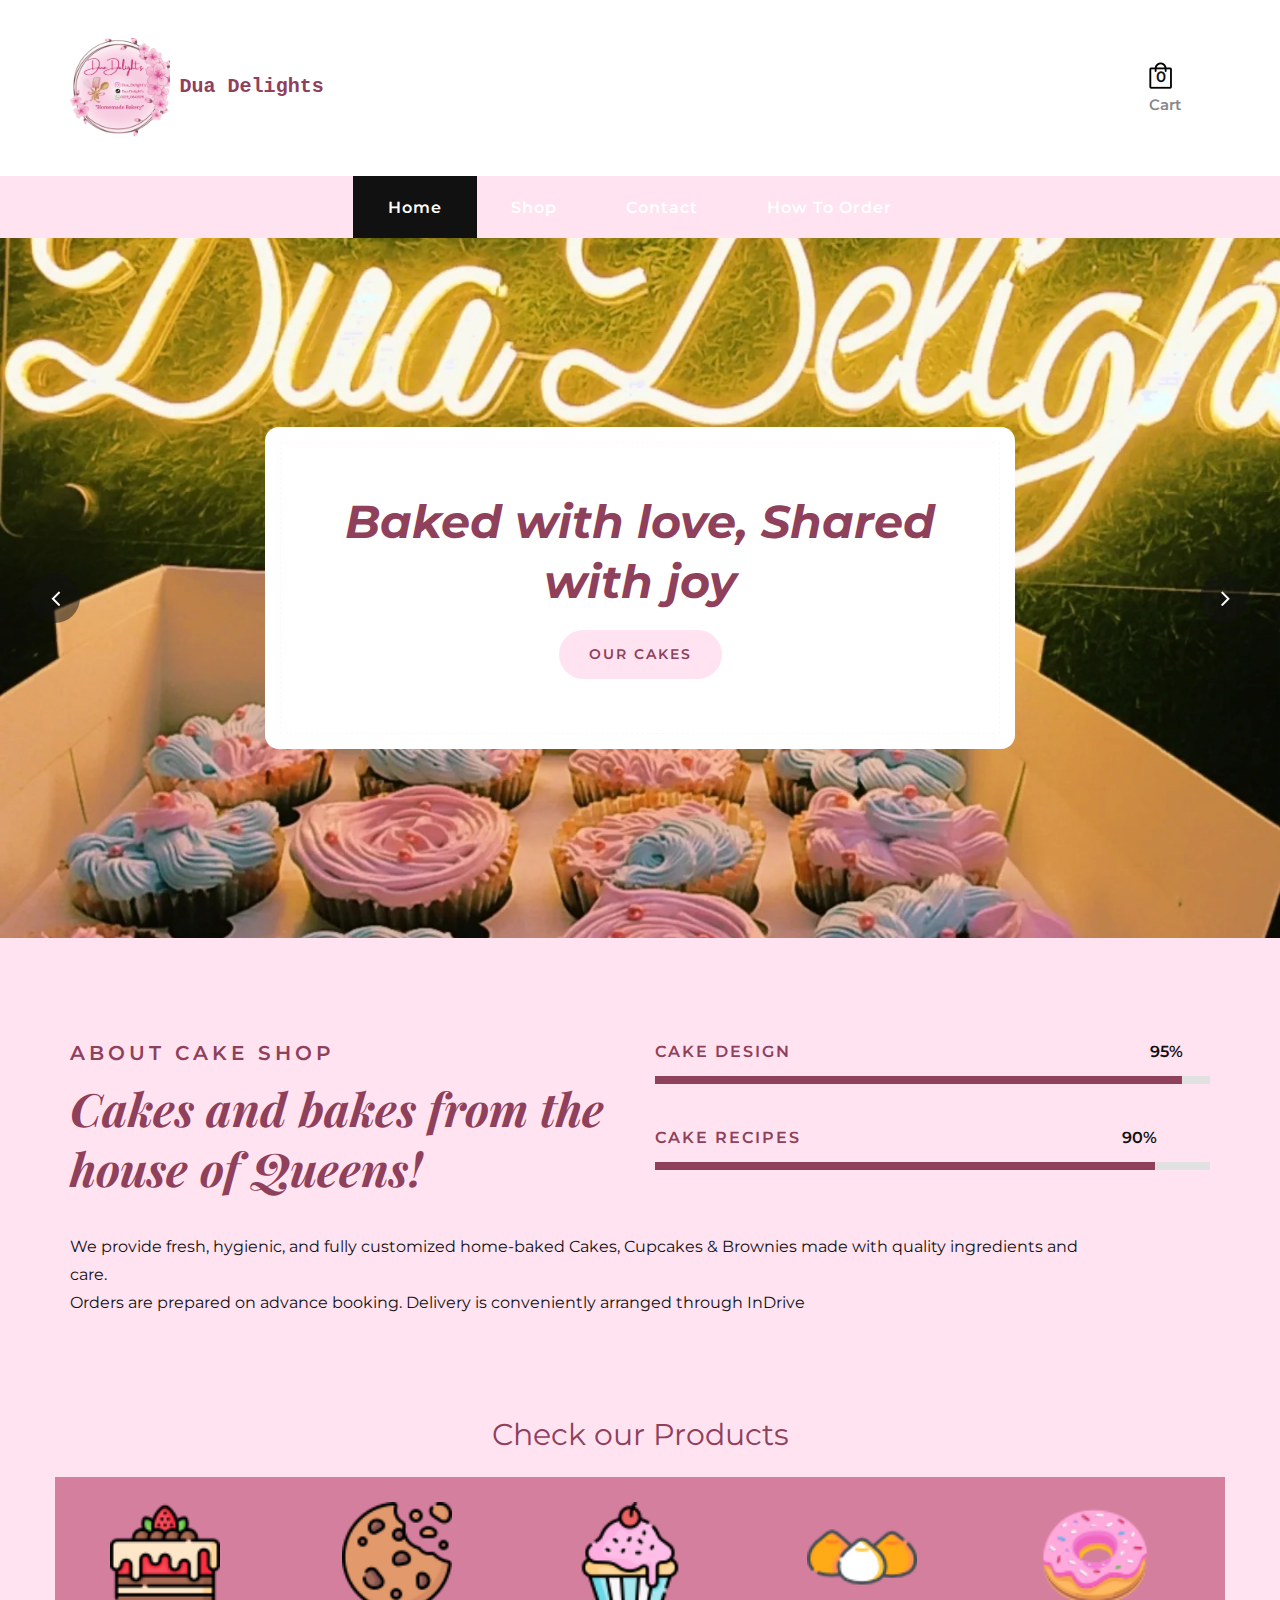
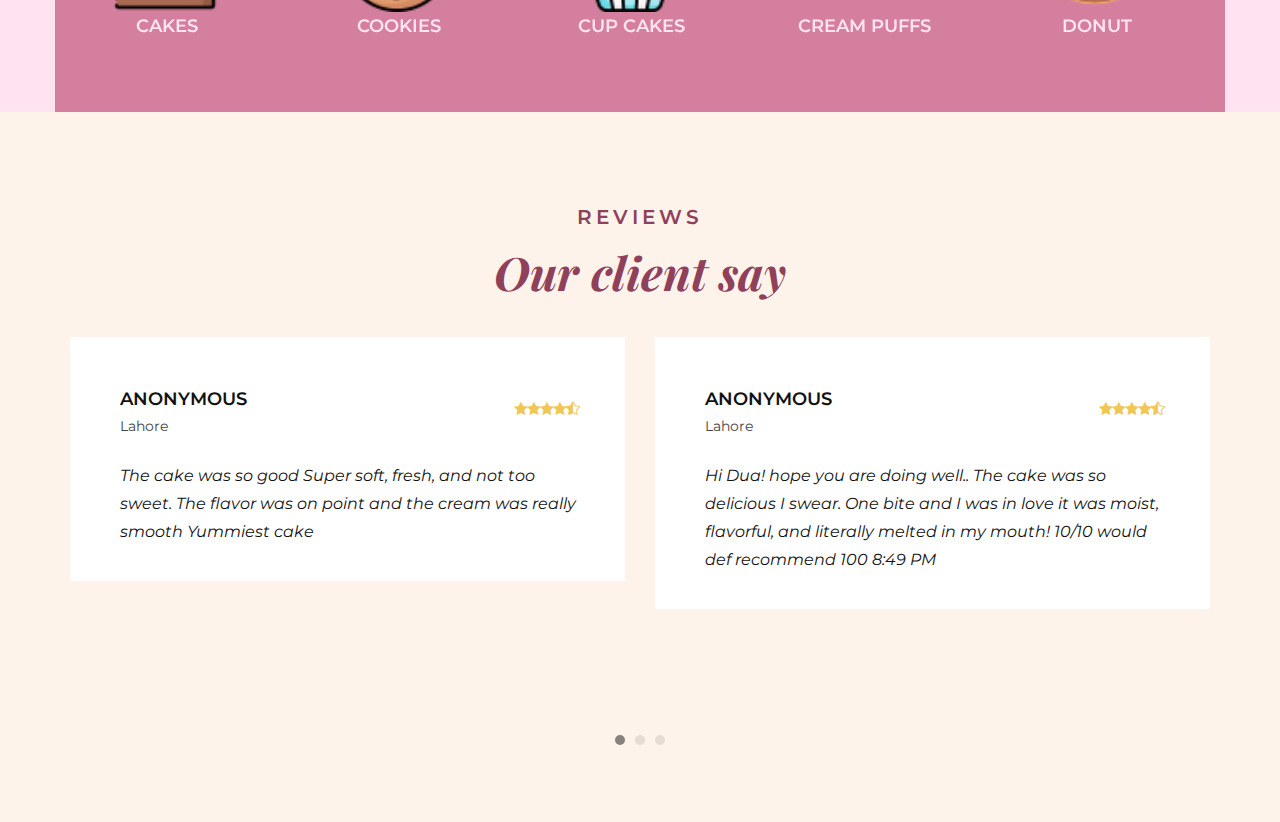
<file: index.html>
<!DOCTYPE html>
<html lang="zxx">

<head>
    <meta charset="UTF-8">
    <meta name="description" content="Cake Template">
    <meta name="keywords" content="Cake, unica, creative, html">
    <meta name="viewport" content="width=device-width, initial-scale=1.0">
    <meta http-equiv="X-UA-Compatible" content="ie=edge">
    <title>Cake | Template</title>

    <!-- Google Font -->
    <link href="https://fonts.googleapis.com/css2?family=Playfair+Display:wght@400;500;600;700;800;900&display=swap"
        rel="stylesheet">
    <link href="https://fonts.googleapis.com/css2?family=Montserrat:wght@300;400;500;600;700;800;900&display=swap"
        rel="stylesheet">

    <!-- Css Styles -->
    <link rel="stylesheet" href="css/bootstrap.min.css" type="text/css">
    <link rel="stylesheet" href="css/flaticon.css" type="text/css">
    <link rel="stylesheet" href="css/barfiller.css" type="text/css">
    <link rel="stylesheet" href="css/magnific-popup.css" type="text/css">
    <link rel="stylesheet" href="css/font-awesome.min.css" type="text/css">
    <link rel="stylesheet" href="css/elegant-icons.css" type="text/css">
    <link rel="stylesheet" href="css/nice-select.css" type="text/css">
    <link rel="stylesheet" href="css/owl.carousel.min.css" type="text/css">
    <link rel="stylesheet" href="css/slicknav.min.css" type="text/css">
    <link rel="stylesheet" href="css/style.css" type="text/css">
</head>

<body>
    <!-- Page Preloder -->
    <div id="preloder">
        <div class="loader"></div>
    </div>

    <!-- Offcanvas Menu Begin -->
    <div class="offcanvas-menu-overlay"></div>
    <div class="offcanvas-menu-wrapper">
        
        <div class="offcanvas__logo">
            <a href="./index.html" style="display:flex;align-items:center;gap:10px;">
                <img src="img/logos.png" alt="">
            </a>
        </div>
        <div id="mobile-menu-wrap"></div>
        
    </div>
    <!-- Offcanvas Menu End -->

    <!-- Header Section Begin -->
    <header class="header">
        <div class="header__top">
            <div class="container">
                <div class="row">
                    <div class="col-lg-12">
                        <div class="header__top__inner">
                            <div class="header__logo">
                                <a href="./index.html"><img src="img/logos.png" alt=""></a>
                                <strong>Dua Delights</strong>
                            </div>
                            <div class="header__top__right">
                                <div class="header__top__right__cart">
                                    <a href="#"><img src="img/icon/cart.png" alt=""> <span>0</span></a>
                                    <div class="cart__price">Cart</div>
                                </div>
                            </div>
                        </div>
                    </div>
                </div>
                <div class="canvas__open"><i class="fa fa-bars"></i></div>
            </div>
        </div>
        <div class="container">
            <div class="row">
                <div class="col-lg-12">
                    <nav class="header__menu mobile-menu">
                        <ul>
                            <li class="active"><a href="./index.html">Home</a></li>
                            <li><a href="./shop.html">Shop</a></li>
                            <li><a href="./contact.html">Contact</a></li>
                            <li><a href="./Order.html">How To Order</a></li>
                        </ul>
                    </nav>
                </div>
            </div>
        </div>
    </header>
    <!-- Header Section End -->

    <!-- Hero Section Begin -->
    <section class="hero">
        <div class="hero__slider owl-carousel">
            <div class="hero__item set-bg" data-setbg="img/hero/herobg.png">
                <div class="container">
                    <div class="row d-flex justify-content-center">
                        <div class="col-lg-8">
                            <div class="hero__text" style="border-radius: 14px;">
                                <h2 style="color: #8f405b;">Baked with love, Shared with joy</h2>
                                <a href="./shop.html" class="primary-btn" style="color: #8f405b; border-radius: 30px;">Our
                                    cakes</a>
                            </div>
                        </div>
                    </div>
                </div>
            </div>
            <div class="hero__item set-bg" data-setbg="img/hero/herobg.png">
                <div class="container">
                    <div class="row d-flex justify-content-center">
                        <div class="col-lg-8">
                            <div class="hero__text" style="border-radius: 30px;">
                                <h2 style="color: #8f405b;">Delight in every crumb!</h2>
                                <a href="./shop.html" class="primary-btn" style="color: #8f405b; border-radius: 30px;">Our
                                    cakes</a>
                            </div>
                        </div>
                    </div>
                </div>
            </div>
        </div>
    </section>
    <!-- Hero Section End -->

    <!-- About Section Begin -->
    <section class="about spad">
        <div class="container">
            <div class="row">
                <div class="col-lg-6 col-md-6">
                    <div class="about__text">
                        <div class="section-title">
                            <span style="color: #8f405b;">About Cake shop</span>
                            <h2 style="color: #8f405b;">Cakes and bakes from the house of Queens!</h2>
                        </div>
                        <p>We provide fresh, hygienic, and fully customized home-baked Cakes, Cupcakes & Brownies made
                            with quality ingredients and care. <br> Orders are prepared on advance booking. Delivery is
                            conveniently arranged through InDrive</p>
                    </div>
                </div>
                <div class="col-lg-6 col-md-6">
                    <div class="about__bar">
                        <div class="about__bar__item">
                            <p style="color: #8f405b;">Cake design</p>
                            <div id="bar1" class="barfiller" style="color: red !important;">
                                <div class="tipWrap"><span class="tip"></span></div>
                                <span class="fill" data-percentage="95"></span>
                            </div>
                        </div>

                        <div class="about__bar__item">
                            <p style="color: #8f405b;">Cake Recipes</p>
                            <div id="bar3" class="barfiller">
                                <div class="tipWrap"><span class="tip"></span></div>
                                <span class="fill" data-percentage="90"></span>
                            </div>
                        </div>
                    </div>
                </div>
            </div>
        </div>
    </section>
    <!-- About Section End -->

    <!-- Categories Section Begin -->
    <div class="categories">
        <div class="container">
            <h3 style="color: #8f405b; text-align: center;">Check our Products</h3> <br>
            <div class="row">
                <div class="categories__slider owl-carousel" style="color: #ffe3f1;">
                    <div class="categories__item">
                        <div class="categories__item__icon">
                            <span><a href="./shop.html"><img src="./img/cake (2).png" alt="Cake"></a></span>
                            <h5 style="color: #ffe3f1;">Cakes</h5>
                        </div>
                    </div>
                    <div class="categories__item">
                        <div class="categories__item__icon">
                            <span><a href="./shop.html"><img src="./img/cookie.png" alt="Cake"></a></span>
                            <h5 style="color: #ffe3f1;">Cookies</h5>
                        </div>
                    </div>
                    <div class="categories__item">
                        <div class="categories__item__icon">
                            <span><a href="./shop.html"><img src="./img/cupcake.png" alt="Cup Cake"></a></span>
                            <h5 style="color: #ffe3f1;">Cup Cakes</h5>
                        </div>
                    </div>
                    <div class="categories__item">
                        <div class="categories__item__icon">
                            <span><a href="./shop.html"><img src="./img/pastry.png" alt="Cake"></a></span>
                            <h5 style="color: #ffe3f1;">Cream Puffs</h5>
                        </div>
                    </div>
                    <div class="categories__item">
                        <div class="categories__item__icon">
                            <span><a href="./shop.html"><img src="./img/donut.png" alt="Cake"></a></span>
                            <h5 style="color: #ffe3f1;">Donut</h5>
                        </div>
                    </div>
                </div>
            </div>
        </div>
    </div>
    <!-- Categories Section End -->

    <!-- Testimonial Section Begin -->
    <section class="testimonial spad">
        <div class="container">
            <div class="row">
                <div class="col-lg-12 text-center">
                    <div class="section-title">
                        <span style="color: #8f405b;">Reviews</span>
                        <h2 style="color: #8f405b;">Our client say</h2>
                    </div>
                </div>
            </div>
            <div class="row">
                <div class="testimonial__slider owl-carousel">
                    <div class="col-lg-6">
                        <div class="testimonial__item">
                            <div class="testimonial__author">

                                <div class="testimonial__author__text">
                                    <h5>Anonymous</h5>
                                    <span>Lahore</span>
                                </div>
                            </div>
                            <div class="rating">
                                <span class="icon_star"></span>
                                <span class="icon_star"></span>
                                <span class="icon_star"></span>
                                <span class="icon_star"></span>
                                <span class="icon_star-half_alt"></span>
                            </div>
                            <p>The cake was so good Super soft, fresh, and not too sweet. The flavor was on point and
                                the cream was really smooth
                                Yummiest cake</p>
                        </div>
                    </div>
                    <div class="col-lg-6">
                        <div class="testimonial__item">
                            <div class="testimonial__author">

                                <div class="testimonial__author__text">
                                    <h5>Anonymous</h5>
                                    <span>Lahore</span>
                                </div>
                            </div>
                            <div class="rating">
                                <span class="icon_star"></span>
                                <span class="icon_star"></span>
                                <span class="icon_star"></span>
                                <span class="icon_star"></span>
                                <span class="icon_star-half_alt"></span>
                            </div>
                            <p>Hi Dua! hope you are doing well.. The cake was so delicious I swear. One bite and I was
                                in love it was moist, flavorful, and literally melted in my mouth! 10/10 would def
                                recommend 100
                                8:49 PM</p>
                        </div>
                    </div>
                    <div class="col-lg-6">
                        <div class="testimonial__item">
                            <div class="testimonial__author">

                                <div class="testimonial__author__text">
                                    <h5>Anonymous</h5>
                                    <span>Lahore</span>
                                </div>
                            </div>
                            <div class="rating">
                                <span class="icon_star"></span>
                                <span class="icon_star"></span>
                                <span class="icon_star"></span>
                                <span class="icon_star"></span>
                                <span class="icon_star-half_alt"></span>
                            </div>
                            <p>Cake looks ma b perfect tha Jesa mainy
                                Bola tha aur taste b bht axcha tha cake moist b tha abhi cutting kiya
                                Thankuuu you are doing amazing work
                                Allah barkat dein ameen
                                4:54 PM</p>
                        </div>
                    </div>
                    <div class="col-lg-6">
                        <div class="testimonial__item">
                            <div class="testimonial__author">

                                <div class="testimonial__author__text">
                                    <h5>Anonymous</h5>
                                    <span>Lahore</span>
                                </div>
                            </div>
                            <div class="rating">
                                <span class="icon_star"></span>
                                <span class="icon_star"></span>
                                <span class="icon_star"></span>
                                <span class="icon_star-half_alt"></span>
                            </div>
                            <p>Hello Dua delights
                                Thankuh for making my day extra sweet!
                                Your cakes are more than just desserts, they're masterpieces. The flavors, the design,
                                the love - everything is on point! Thank you for adding flavor and joy to my
                                celebration!
                                Whether it's a birthday, wedding, or just a craving is the go-to for amazing cakes!
                                Highly recommend!</p>
                        </div>
                    </div>
                    <div class="col-lg-6">
                        <div class="testimonial__item">
                            <div class="testimonial__author">

                                <div class="testimonial__author__text">
                                    <h5>Anonymous</h5>
                                    <span>Lahore</span>
                                </div>
                            </div>
                            <div class="rating">
                                <span class="icon_star"></span>
                                <span class="icon_star"></span>
                                <span class="icon_star"></span>
                                <span class="icon_star"></span>
                                <span class="icon_star-half_alt"></span>
                            </div>
                            <p>Yrrr boht maze ka cake honestly itna tasty cake kbhi nhi khaya boht hi maze ka hai sbko
                                hi boht psnd aya taste b decor b thanku so much dear dil se dua hai K Allah pak apk is
                                kam ko boht barhai or boht ziyda taraqi ata kare Ameen Sumameen
                                khush rho hmesha Ameen Sumameen
                                8:14 PM</p>
                        </div>
                    </div>
                </div>
            </div>
        </div>
    </section>
    <!-- Testimonial Section End -->



    <!-- Search Begin -->
    <div class="search-model">
        <div class="h-100 d-flex align-items-center justify-content-center">
            <div class="search-close-switch">+</div>
            <form class="search-model-form">
                <input type="text" id="search-input" placeholder="Search here.....">
            </form>
        </div>
    </div>
    <!-- Search End -->

    <!-- Js Plugins -->
    <script src="js/jquery-3.3.1.min.js"></script>
    <script src="js/bootstrap.min.js"></script>
    <script src="js/jquery.nice-select.min.js"></script>
    <script src="js/jquery.barfiller.js"></script>
    <script src="js/jquery.magnific-popup.min.js"></script>
    <script src="js/jquery.slicknav.js"></script>
    <script src="js/owl.carousel.min.js"></script>
    <script src="js/jquery.nicescroll.min.js"></script>
    <script src="js/main.js"></script>
</body>

</html>
</file>
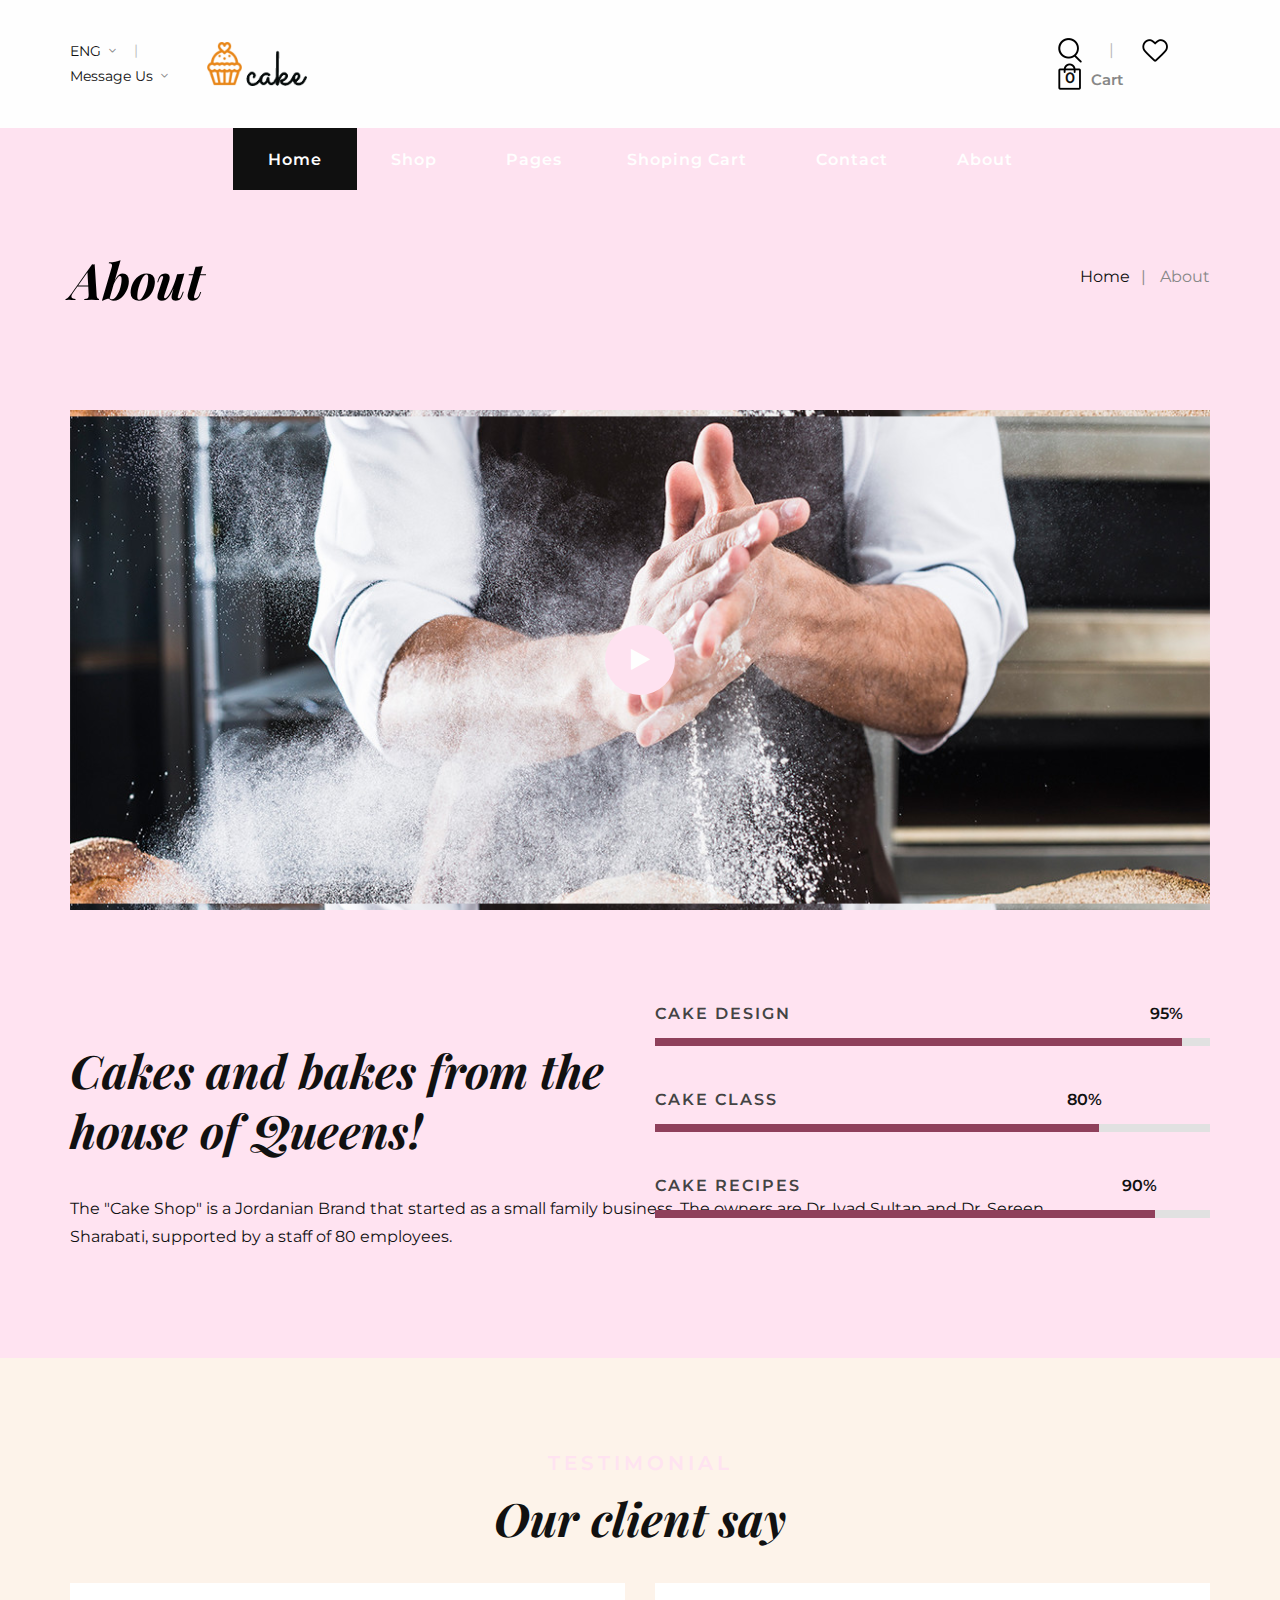
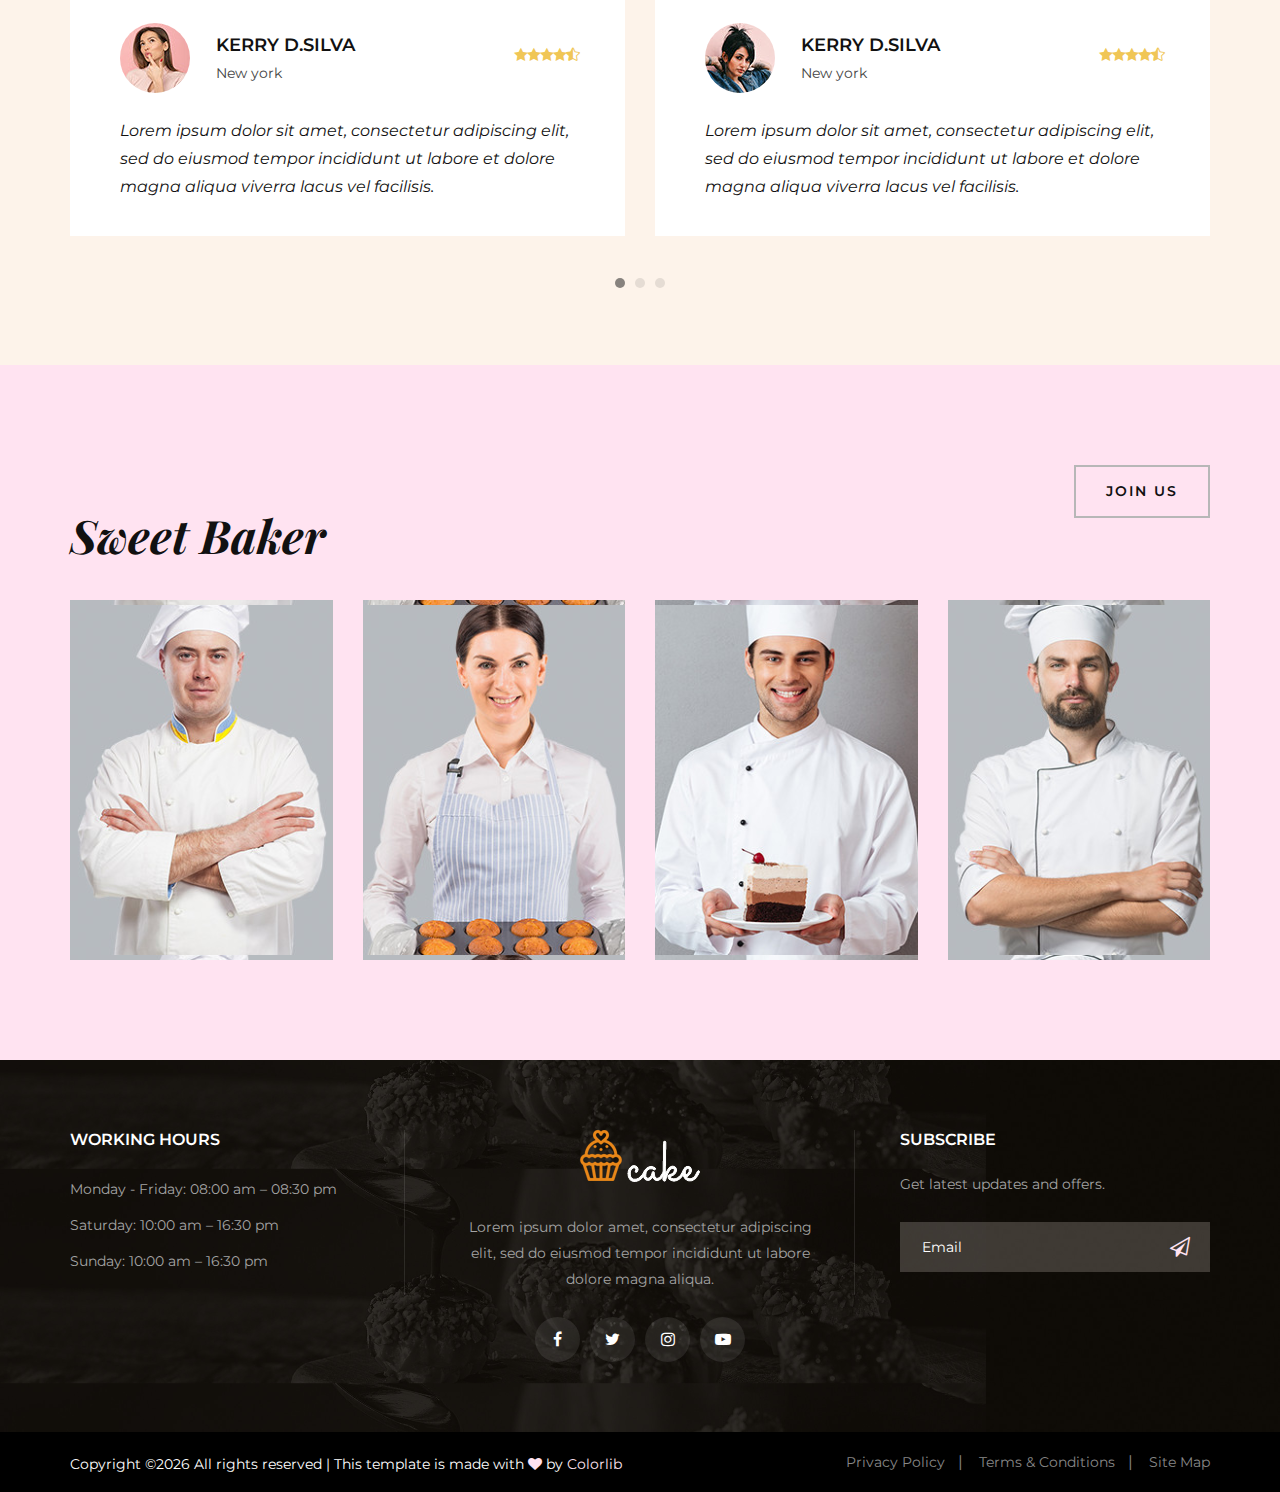
<file: about.html>
<!DOCTYPE html>
<html lang="zxx">

<head>
    <meta charset="UTF-8">
    <meta name="description" content="Cake Template">
    <meta name="keywords" content="Cake, unica, creative, html">
    <meta name="viewport" content="width=device-width, initial-scale=1.0">
    <meta http-equiv="X-UA-Compatible" content="ie=edge">
    <title>Cake | Template</title>

    <!-- Google Font -->
    <link href="https://fonts.googleapis.com/css2?family=Playfair+Display:wght@400;500;600;700;800;900&display=swap"
    rel="stylesheet">
    <link href="https://fonts.googleapis.com/css2?family=Montserrat:wght@300;400;500;600;700;800;900&display=swap"
    rel="stylesheet">

    <!-- Css Styles -->
    <link rel="stylesheet" href="css/bootstrap.min.css" type="text/css">
    <link rel="stylesheet" href="css/flaticon.css" type="text/css">
    <link rel="stylesheet" href="css/barfiller.css" type="text/css">
    <link rel="stylesheet" href="css/magnific-popup.css" type="text/css">
    <link rel="stylesheet" href="css/font-awesome.min.css" type="text/css">
    <link rel="stylesheet" href="css/elegant-icons.css" type="text/css">
    <link rel="stylesheet" href="css/nice-select.css" type="text/css">
    <link rel="stylesheet" href="css/owl.carousel.min.css" type="text/css">
    <link rel="stylesheet" href="css/slicknav.min.css" type="text/css">
    <link rel="stylesheet" href="css/style.css" type="text/css">
</head>

<body>
    <!-- Page Preloder -->
    <div id="preloder">
        <div class="loader"></div>
    </div>

    <!-- Offcanvas Menu Begin -->
    <div class="offcanvas-menu-overlay"></div>
    <div class="offcanvas-menu-wrapper">
        <div class="offcanvas__cart">
            <div class="offcanvas__cart__links">
                <a href="#" class="search-switch"><img src="img/icon/search.png" alt=""></a>
                <a href="#"><img src="img/icon/heart.png" alt=""></a>
            </div>
            <div class="offcanvas__cart__item">
                <a href="#"><img src="img/icon/cart.png" alt=""> <span>0</span></a>
                <div class="cart__price">Cart: <span>$0.00</span></div>
            </div>
        </div>
        <div class="offcanvas__logo">
            <a href="./index.html"><img src="img/logo.png" alt=""></a>
        </div>
        <div id="mobile-menu-wrap"></div>
        <div class="offcanvas__option">
            <ul>
                <li>ENG <span class="arrow_carrot-down"></span>
                    <ul>
                        <li>Spanish</li>
                        <li>ENG</li>
                    </ul>
                </li>
                <li><a href="#">Sign in</a> <span class="arrow_carrot-down"></span></li>
            </ul>
        </div>
    </div>
    <!-- Offcanvas Menu End -->

    <!-- Header Section Begin -->
    <header class="header">
        <div class="header__top">
            <div class="container">
                <div class="row">
                    <div class="col-lg-12">
                        <div class="header__top__inner">
                            <div class="header__top__left">
                                <ul>
                                    <li>ENG <span class="arrow_carrot-down"></span>
                                        <ul>
                                            <li>Spanish</li>
                                            <li>ENG</li>
                                        </ul>
                                    </li>
                                    <li><a href="#">Message Us</a> <span class="arrow_carrot-down"></span></li>
                                </ul>
                            </div>
                            <div class="header__logo">
                                <a href="./index.html"><img src="img/logo.png" alt=""></a>
                            </div>
                            <div class="header__top__right">
                                <div class="header__top__right__links">
                                    <a href="#" class="search-switch"><img src="img/icon/search.png" alt=""></a>
                                    <a href="#"><img src="img/icon/heart.png" alt=""></a>
                                </div>
                                <div class="header__top__right__cart">
                                    <a href="#"><img src="img/icon/cart.png" alt=""> <span>0</span></a>
                                    <div class="cart__price">Cart</div>
                                </div>
                            </div>
                        </div>
                    </div>
                </div>
                <div class="canvas__open"><i class="fa fa-bars"></i></div>
            </div>
        </div>
        <div class="container">
            <div class="row">
                <div class="col-lg-12">
                    <nav class="header__menu mobile-menu">
                        <ul>
                            <li class="active"><a href="./index.html">Home</a></li>
                            <li><a href="./shop.html">Shop</a></li>
                            <li><a href="#">Pages</a>
                            <li><a href="./shoping-cart.html">Shoping Cart</a></li>
                            <li><a href="./contact.html">Contact</a></li>
                            <li><a href="./about.html">About</a></li>
                        </ul>
                    </nav>
                </div>
            </div>
        </div>
    </header>
    <!-- Header Section End -->

    <!-- Breadcrumb Begin -->
    <div class="breadcrumb-option">
        <div class="container">
            <div class="row">
                <div class="col-lg-6 col-md-6 col-sm-6">
                    <div class="breadcrumb__text">
                        <h2>About</h2>
                    </div>
                </div>
                <div class="col-lg-6 col-md-6 col-sm-6">
                    <div class="breadcrumb__links">
                        <a href="./index.html">Home</a>
                        <span>About</span>
                    </div>
                </div>
            </div>
        </div>
    </div>
    <!-- Breadcrumb End -->

    <!-- About Section Begin -->
    <section class="about spad">
        <div class="container">
            <div class="row">
                <div class="col-lg-12">
                    <div class="about__video set-bg" data-setbg="img/about-video.jpg">
                        <a href="https://www.youtube.com/watch?v=8PJ3_p7VqHw&list=RD8PJ3_p7VqHw&start_radio=1"
                        class="play-btn video-popup"><i class="fa fa-play"></i></a>
                    </div>
                </div>
            </div>
            <div class="row">
                <div class="col-lg-6 col-md-6">
                    <div class="about__text">
                        <div class="section-title">
                            <span>About Cake shop</span>
                            <h2>Cakes and bakes from the house of Queens!</h2>
                        </div>
                        <p>The "Cake Shop" is a Jordanian Brand that started as a small family business. The owners are
                        Dr. Iyad Sultan and Dr. Sereen Sharabati, supported by a staff of 80 employees.</p>
                    </div>
                </div>
                <div class="col-lg-6 col-md-6">
                    <div class="about__bar">
                        <div class="about__bar__item">
                            <p>Cake design</p>
                            <div id="bar1" class="barfiller">
                                <div class="tipWrap"><span class="tip"></span></div>
                                <span class="fill" data-percentage="95"></span>
                            </div>
                        </div>
                        <div class="about__bar__item">
                            <p>Cake Class</p>
                            <div id="bar2" class="barfiller">
                                <div class="tipWrap"><span class="tip"></span></div>
                                <span class="fill" data-percentage="80"></span>
                            </div>
                        </div>
                        <div class="about__bar__item">
                            <p>Cake Recipes</p>
                            <div id="bar3" class="barfiller">
                                <div class="tipWrap"><span class="tip"></span></div>
                                <span class="fill" data-percentage="90"></span>
                            </div>
                        </div>
                    </div>
                </div>
            </div>
        </div>
    </section>
    <!-- About Section End -->

    <!-- Testimonial Section Begin -->
    <section class="testimonial spad">
        <div class="container">
            <div class="row">
                <div class="col-lg-12 text-center">
                    <div class="section-title">
                        <span>Testimonial</span>
                        <h2>Our client say</h2>
                    </div>
                </div>
            </div>
            <div class="row">
                <div class="testimonial__slider owl-carousel">
                    <div class="col-lg-6">
                        <div class="testimonial__item">
                            <div class="testimonial__author">
                                <div class="testimonial__author__pic">
                                    <img src="img/testimonial/ta-1.jpg" alt="">
                                </div>
                                <div class="testimonial__author__text">
                                    <h5>Kerry D.Silva</h5>
                                    <span>New york</span>
                                </div>
                            </div>
                            <div class="rating">
                                <span class="icon_star"></span>
                                <span class="icon_star"></span>
                                <span class="icon_star"></span>
                                <span class="icon_star"></span>
                                <span class="icon_star-half_alt"></span>
                            </div>
                            <p>Lorem ipsum dolor sit amet, consectetur adipiscing elit, sed do eiusmod tempor incididunt
                            ut labore et dolore magna aliqua viverra lacus vel facilisis.</p>
                        </div>
                    </div>
                    <div class="col-lg-6">
                        <div class="testimonial__item">
                            <div class="testimonial__author">
                                <div class="testimonial__author__pic">
                                    <img src="img/testimonial/ta-2.jpg" alt="">
                                </div>
                                <div class="testimonial__author__text">
                                    <h5>Kerry D.Silva</h5>
                                    <span>New york</span>
                                </div>
                            </div>
                            <div class="rating">
                                <span class="icon_star"></span>
                                <span class="icon_star"></span>
                                <span class="icon_star"></span>
                                <span class="icon_star"></span>
                                <span class="icon_star-half_alt"></span>
                            </div>
                            <p>Lorem ipsum dolor sit amet, consectetur adipiscing elit, sed do eiusmod tempor incididunt
                            ut labore et dolore magna aliqua viverra lacus vel facilisis.</p>
                        </div>
                    </div>
                    <div class="col-lg-6">
                        <div class="testimonial__item">
                            <div class="testimonial__author">
                                <div class="testimonial__author__pic">
                                    <img src="img/testimonial/ta-1.jpg" alt="">
                                </div>
                                <div class="testimonial__author__text">
                                    <h5>Ophelia Nunez</h5>
                                    <span>London</span>
                                </div>
                            </div>
                            <div class="rating">
                                <span class="icon_star"></span>
                                <span class="icon_star"></span>
                                <span class="icon_star"></span>
                                <span class="icon_star"></span>
                                <span class="icon_star-half_alt"></span>
                            </div>
                            <p>Lorem ipsum dolor sit amet, consectetur adipiscing elit, sed do eiusmod tempor incididunt
                            ut labore et dolore magna aliqua viverra lacus vel facilisis.</p>
                        </div>
                    </div>
                    <div class="col-lg-6">
                        <div class="testimonial__item">
                            <div class="testimonial__author">
                                <div class="testimonial__author__pic">
                                    <img src="img/testimonial/ta-2.jpg" alt="">
                                </div>
                                <div class="testimonial__author__text">
                                    <h5>Kerry D.Silva</h5>
                                    <span>New york</span>
                                </div>
                            </div>
                            <div class="rating">
                                <span class="icon_star"></span>
                                <span class="icon_star"></span>
                                <span class="icon_star"></span>
                                <span class="icon_star"></span>
                                <span class="icon_star-half_alt"></span>
                            </div>
                            <p>Lorem ipsum dolor sit amet, consectetur adipiscing elit, sed do eiusmod tempor incididunt
                            ut labore et dolore magna aliqua viverra lacus vel facilisis.</p>
                        </div>
                    </div>
                    <div class="col-lg-6">
                        <div class="testimonial__item">
                            <div class="testimonial__author">
                                <div class="testimonial__author__pic">
                                    <img src="img/testimonial/ta-1.jpg" alt="">
                                </div>
                                <div class="testimonial__author__text">
                                    <h5>Ophelia Nunez</h5>
                                    <span>London</span>
                                </div>
                            </div>
                            <div class="rating">
                                <span class="icon_star"></span>
                                <span class="icon_star"></span>
                                <span class="icon_star"></span>
                                <span class="icon_star"></span>
                                <span class="icon_star-half_alt"></span>
                            </div>
                            <p>Lorem ipsum dolor sit amet, consectetur adipiscing elit, sed do eiusmod tempor incididunt
                            ut labore et dolore magna aliqua viverra lacus vel facilisis.</p>
                        </div>
                    </div>
                    <div class="col-lg-6">
                        <div class="testimonial__item">
                            <div class="testimonial__author">
                                <div class="testimonial__author__pic">
                                    <img src="img/testimonial/ta-2.jpg" alt="">
                                </div>
                                <div class="testimonial__author__text">
                                    <h5>Kerry D.Silva</h5>
                                    <span>New york</span>
                                </div>
                            </div>
                            <div class="rating">
                                <span class="icon_star"></span>
                                <span class="icon_star"></span>
                                <span class="icon_star"></span>
                                <span class="icon_star"></span>
                                <span class="icon_star-half_alt"></span>
                            </div>
                            <p>Lorem ipsum dolor sit amet, consectetur adipiscing elit, sed do eiusmod tempor incididunt
                            ut labore et dolore magna aliqua viverra lacus vel facilisis.</p>
                        </div>
                    </div>
                </div>
            </div>
        </div>
    </section>
    <!-- Testimonial Section End -->

    <!-- Team Section Begin -->
    <section class="team spad">
        <div class="container">
            <div class="row">
                <div class="col-lg-7 col-md-7 col-sm-7">
                    <div class="section-title">
                        <span>Our team</span>
                        <h2>Sweet Baker </h2>
                    </div>
                </div>
                <div class="col-lg-5 col-md-5 col-sm-5">
                    <div class="team__btn">
                        <a href="#" class="primary-btn">Join Us</a>
                    </div>
                </div>
            </div>
            <div class="row">
                <div class="col-lg-3  col-md-6 col-sm-6">
                    <div class="team__item set-bg" data-setbg="img/team/team-1.jpg">
                        <div class="team__item__text">
                            <h6>Randy Butler</h6>
                            <span>Decorater</span>
                            <div class="team__item__social">
                                <a href="#"><i class="fa fa-facebook"></i></a>
                                <a href="#"><i class="fa fa-twitter"></i></a>
                                <a href="#"><i class="fa fa-instagram"></i></a>
                                <a href="#"><i class="fa fa-youtube-play"></i></a>
                            </div>
                        </div>
                    </div>
                </div>
                <div class="col-lg-3  col-md-6 col-sm-6">
                    <div class="team__item set-bg" data-setbg="img/team/team-2.jpg">
                        <div class="team__item__text">
                            <h6>Randy Butler</h6>
                            <span>Decorater</span>
                            <div class="team__item__social">
                                <a href="#"><i class="fa fa-facebook"></i></a>
                                <a href="#"><i class="fa fa-twitter"></i></a>
                                <a href="#"><i class="fa fa-instagram"></i></a>
                                <a href="#"><i class="fa fa-youtube-play"></i></a>
                            </div>
                        </div>
                    </div>
                </div>
                <div class="col-lg-3  col-md-6 col-sm-6">
                    <div class="team__item set-bg" data-setbg="img/team/team-3.jpg">
                        <div class="team__item__text">
                            <h6>Randy Butler</h6>
                            <span>Decorater</span>
                            <div class="team__item__social">
                                <a href="#"><i class="fa fa-facebook"></i></a>
                                <a href="#"><i class="fa fa-twitter"></i></a>
                                <a href="#"><i class="fa fa-instagram"></i></a>
                                <a href="#"><i class="fa fa-youtube-play"></i></a>
                            </div>
                        </div>
                    </div>
                </div>
                <div class="col-lg-3  col-md-6 col-sm-6">
                    <div class="team__item set-bg" data-setbg="img/team/team-4.jpg">
                        <div class="team__item__text">
                            <h6>Randy Butler</h6>
                            <span>Decorater</span>
                            <div class="team__item__social">
                                <a href="#"><i class="fa fa-facebook"></i></a>
                                <a href="#"><i class="fa fa-twitter"></i></a>
                                <a href="#"><i class="fa fa-instagram"></i></a>
                                <a href="#"><i class="fa fa-youtube-play"></i></a>
                            </div>
                        </div>
                    </div>
                </div>
            </div>
        </div>
    </section>
    <!-- Team Section End -->

    <!-- Footer Section Begin -->
    <footer class="footer set-bg" data-setbg="img/footer-bg.jpg">
        <div class="container">
            <div class="row">
                <div class="col-lg-4 col-md-6 col-sm-6">
                    <div class="footer__widget">
                        <h6>WORKING HOURS</h6>
                        <ul>
                            <li>Monday - Friday: 08:00 am – 08:30 pm</li>
                            <li>Saturday: 10:00 am – 16:30 pm</li>
                            <li>Sunday: 10:00 am – 16:30 pm</li>
                        </ul>
                    </div>
                </div>
                <div class="col-lg-4 col-md-6 col-sm-6">
                    <div class="footer__about">
                        <div class="footer__logo">
                            <a href="#"><img src="img/footer-logo.png" alt=""></a>
                        </div>
                        <p>Lorem ipsum dolor amet, consectetur adipiscing elit, sed do eiusmod tempor incididunt ut
                        labore dolore magna aliqua.</p>
                        <div class="footer__social">
                            <a href="#"><i class="fa fa-facebook"></i></a>
                            <a href="#"><i class="fa fa-twitter"></i></a>
                            <a href="#"><i class="fa fa-instagram"></i></a>
                            <a href="#"><i class="fa fa-youtube-play"></i></a>
                        </div>
                    </div>
                </div>
                <div class="col-lg-4 col-md-6 col-sm-6">
                    <div class="footer__newslatter">
                        <h6>Subscribe</h6>
                        <p>Get latest updates and offers.</p>
                        <form action="#">
                            <input type="text" placeholder="Email">
                            <button type="submit"><i class="fa fa-send-o"></i></button>
                        </form>
                    </div>
                </div>
            </div>
        </div>
        <div class="copyright">
            <div class="container">
                <div class="row">
                    <div class="col-lg-7">
                        <p class="copyright__text text-white"><!-- Link back to Colorlib can't be removed. Template is licensed under CC BY 3.0. -->
                          Copyright &copy;<script>document.write(new Date().getFullYear());</script> All rights reserved | This template is made with <i class="fa fa-heart" aria-hidden="true"></i> by <a href="https://colorlib.com" target="_blank">Colorlib</a>
                          <!-- Link back to Colorlib can't be removed. Template is licensed under CC BY 3.0. -->
                      </p>
                  </div>
                  <div class="col-lg-5">
                    <div class="copyright__widget">
                        <ul>
                            <li><a href="#">Privacy Policy</a></li>
                            <li><a href="#">Terms & Conditions</a></li>
                            <li><a href="#">Site Map</a></li>
                        </ul>
                    </div>
                </div>
            </div>
        </div>
    </div>
</footer>
<!-- Footer Section End -->

<!-- Search Begin -->
<div class="search-model">
    <div class="h-100 d-flex align-items-center justify-content-center">
        <div class="search-close-switch">+</div>
        <form class="search-model-form">
            <input type="text" id="search-input" placeholder="Search here.....">
        </form>
    </div>
</div>
<!-- Search End -->

<!-- Js Plugins -->
<script src="js/jquery-3.3.1.min.js"></script>
<script src="js/bootstrap.min.js"></script>
<script src="js/jquery.nice-select.min.js"></script>
<script src="js/jquery.barfiller.js"></script>
<script src="js/jquery.magnific-popup.min.js"></script>
<script src="js/jquery.slicknav.js"></script>
<script src="js/owl.carousel.min.js"></script>
<script src="js/jquery.nicescroll.min.js"></script>
<script src="js/main.js"></script>
</body>

</html>
</file>
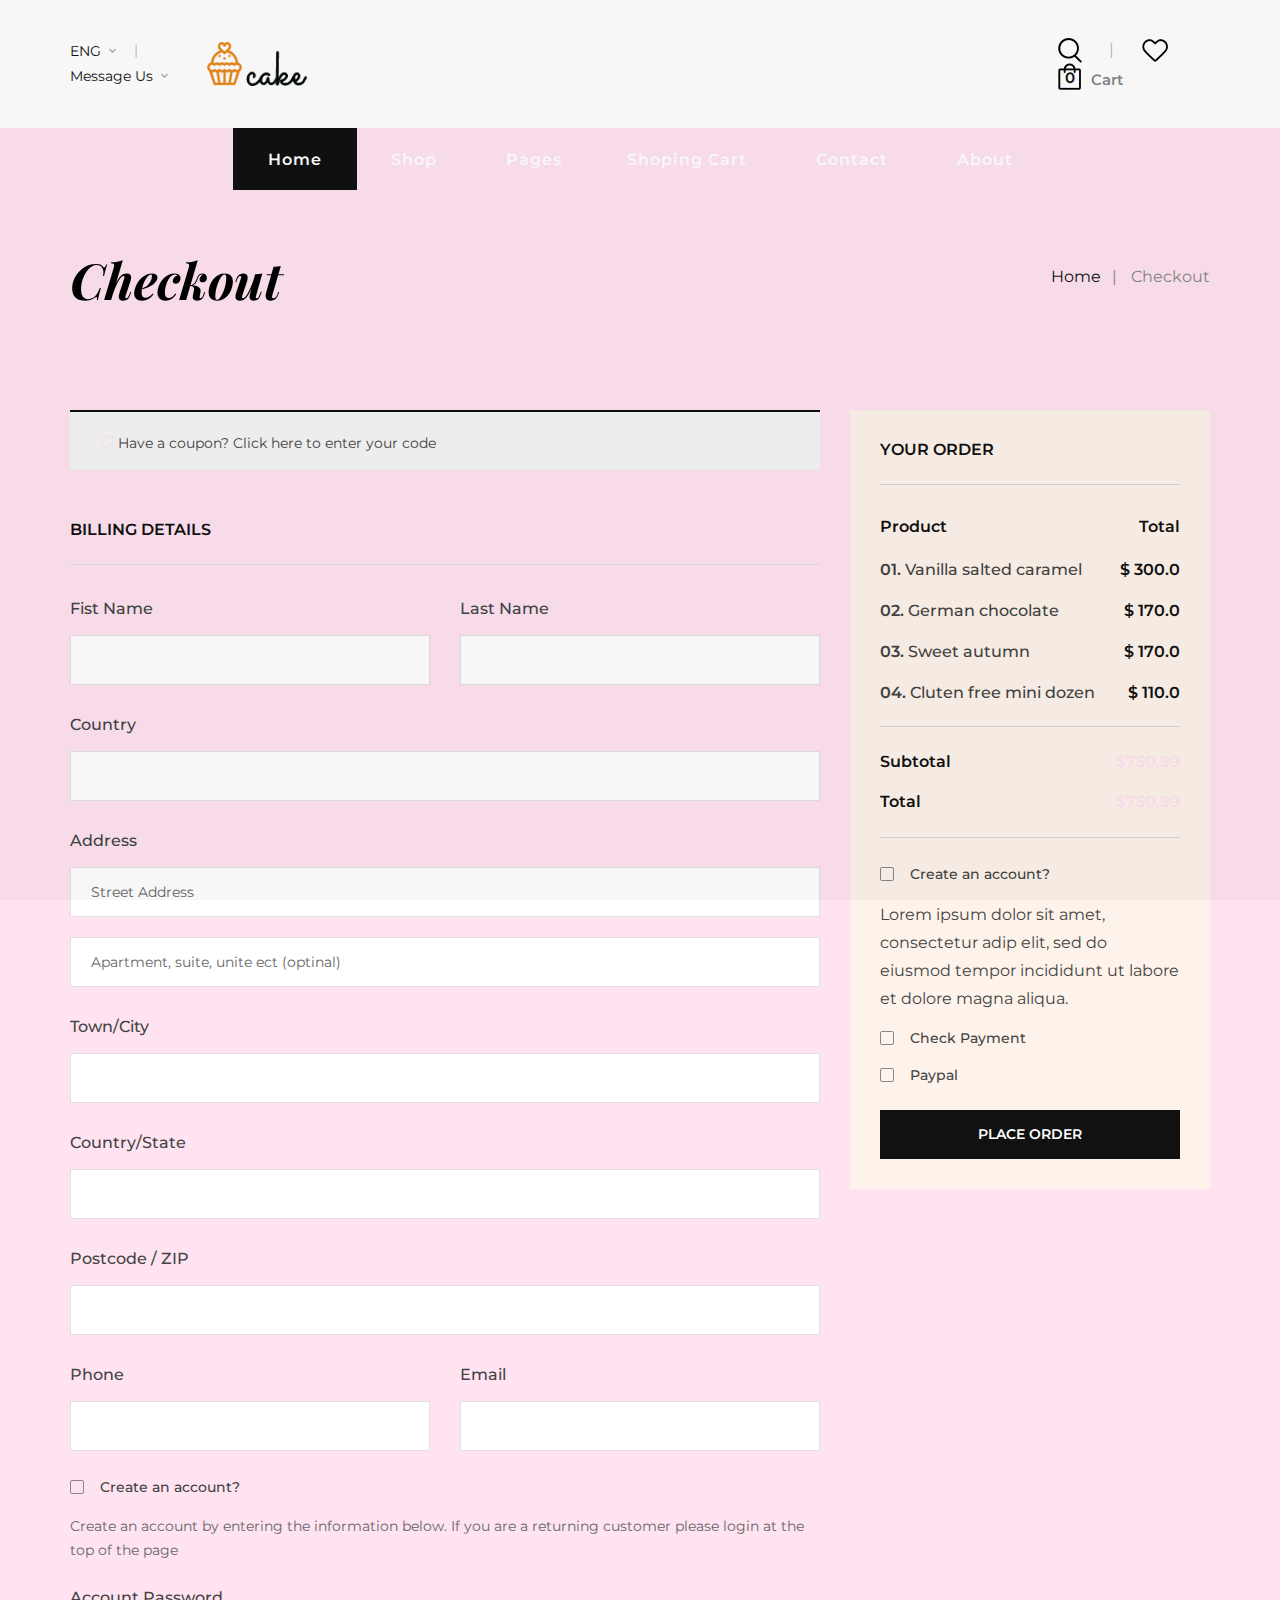
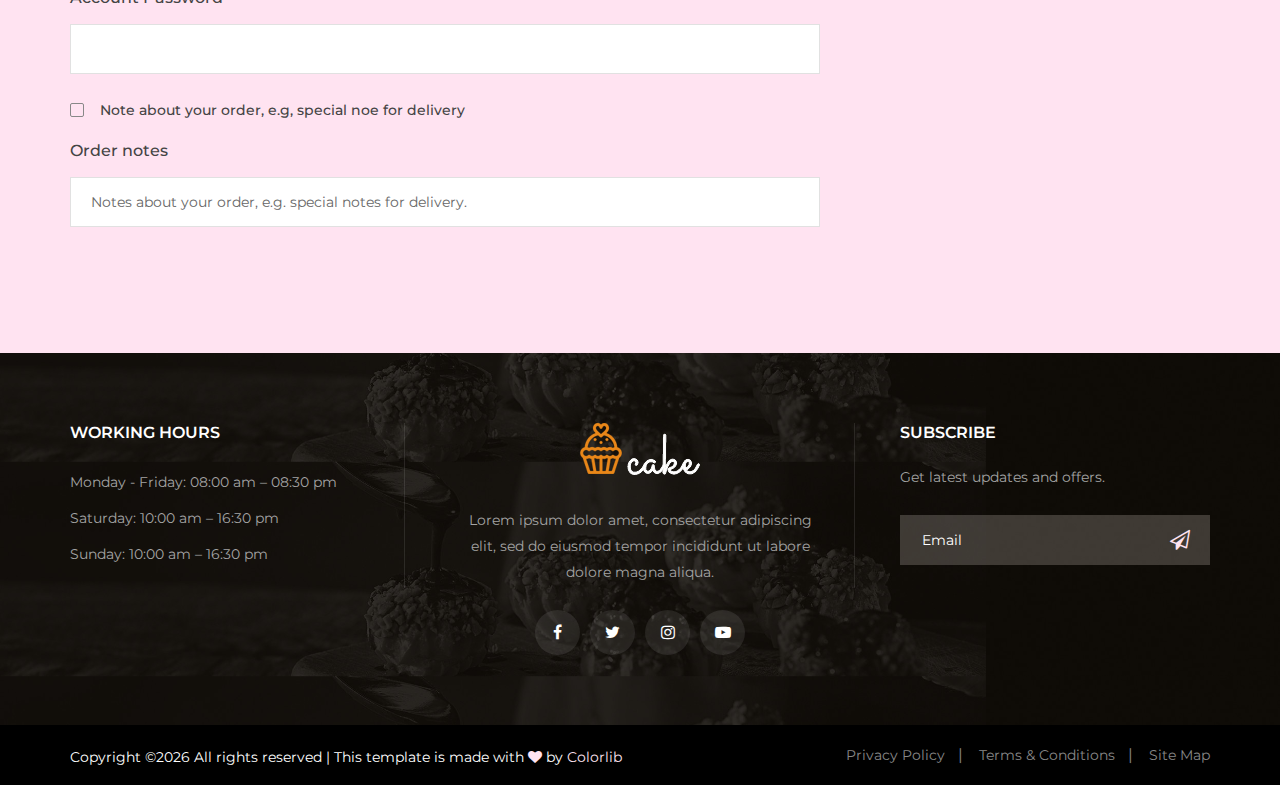
<file: checkout.html>
<!DOCTYPE html>
<html lang="zxx">

<head>
    <meta charset="UTF-8">
    <meta name="description" content="Cake Template">
    <meta name="keywords" content="Cake, unica, creative, html">
    <meta name="viewport" content="width=device-width, initial-scale=1.0">
    <meta http-equiv="X-UA-Compatible" content="ie=edge">
    <title>Cake | Template</title>

    <!-- Google Font -->
    <link href="https://fonts.googleapis.com/css2?family=Playfair+Display:wght@400;500;600;700;800;900&display=swap"
    rel="stylesheet">
    <link href="https://fonts.googleapis.com/css2?family=Montserrat:wght@300;400;500;600;700;800;900&display=swap"
    rel="stylesheet">

    <!-- Css Styles -->
    <link rel="stylesheet" href="css/bootstrap.min.css" type="text/css">
    <link rel="stylesheet" href="css/flaticon.css" type="text/css">
    <link rel="stylesheet" href="css/barfiller.css" type="text/css">
    <link rel="stylesheet" href="css/magnific-popup.css" type="text/css">
    <link rel="stylesheet" href="css/font-awesome.min.css" type="text/css">
    <link rel="stylesheet" href="css/elegant-icons.css" type="text/css">
    <link rel="stylesheet" href="css/nice-select.css" type="text/css">
    <link rel="stylesheet" href="css/owl.carousel.min.css" type="text/css">
    <link rel="stylesheet" href="css/slicknav.min.css" type="text/css">
    <link rel="stylesheet" href="css/style.css" type="text/css">
</head>

<body>
    <!-- Page Preloder -->
    <div id="preloder">
        <div class="loader"></div>
    </div>

    <!-- Offcanvas Menu Begin -->
    <div class="offcanvas-menu-overlay"></div>
    <div class="offcanvas-menu-wrapper">
        <div class="offcanvas__cart">
            <div class="offcanvas__cart__links">
                <a href="#" class="search-switch"><img src="img/icon/search.png" alt=""></a>
                <a href="#"><img src="img/icon/heart.png" alt=""></a>
            </div>
            <div class="offcanvas__cart__item">
                <a href="#"><img src="img/icon/cart.png" alt=""> <span>0</span></a>
                <div class="cart__price">Cart: <span>$0.00</span></div>
            </div>
        </div>
        <div class="offcanvas__logo">
            <a href="./index.html"><img src="img/logo.png" alt=""></a>
        </div>
        <div id="mobile-menu-wrap"></div>
        <div class="offcanvas__option">
            <ul>
                <li>ENG <span class="arrow_carrot-down"></span>
                    <ul>
                        <li>Spanish</li>
                        <li>ENG</li>
                    </ul>
                </li>
                <li><a href="#">Sign in</a> <span class="arrow_carrot-down"></span></li>
            </ul>
        </div>
    </div>
    <!-- Offcanvas Menu End -->

    <!-- Header Section Begin -->
    <header class="header">
        <div class="header__top">
            <div class="container">
                <div class="row">
                    <div class="col-lg-12">
                        <div class="header__top__inner">
                            <div class="header__top__left">
                                <ul>
                                    <li>ENG <span class="arrow_carrot-down"></span>
                                        <ul>
                                            <li>Spanish</li>
                                            <li>ENG</li>
                                        </ul>
                                    </li>
                                    <li><a href="#">Message Us</a> <span class="arrow_carrot-down"></span></li>
                                </ul>
                            </div>
                            <div class="header__logo">
                                <a href="./index.html"><img src="img/logo.png" alt=""></a>
                            </div>
                            <div class="header__top__right">
                                <div class="header__top__right__links">
                                    <a href="#" class="search-switch"><img src="img/icon/search.png" alt=""></a>
                                    <a href="#"><img src="img/icon/heart.png" alt=""></a>
                                </div>
                                <div class="header__top__right__cart">
                                    <a href="#"><img src="img/icon/cart.png" alt=""> <span>0</span></a>
                                    <div class="cart__price">Cart</div>
                                </div>
                            </div>
                        </div>
                    </div>
                </div>
                <div class="canvas__open"><i class="fa fa-bars"></i></div>
            </div>
        </div>
        <div class="container">
            <div class="row">
                <div class="col-lg-12">
                    <nav class="header__menu mobile-menu">
                        <ul>
                            <li class="active"><a href="./index.html">Home</a></li>
                            <li><a href="./shop.html">Shop</a></li>
                            <li><a href="#">Pages</a>
                            <li><a href="./shoping-cart.html">Shoping Cart</a></li>
                            <li><a href="./contact.html">Contact</a></li>
                            <li><a href="./about.html">About</a></li>
                        </ul>
                    </nav>
                </div>
            </div>
        </div>
    </header>
    <!-- Header Section End -->

    <!-- Breadcrumb Begin -->
    <div class="breadcrumb-option">
        <div class="container">
            <div class="row">
                <div class="col-lg-6 col-md-6 col-sm-6">
                    <div class="breadcrumb__text">
                        <h2>Checkout</h2>
                    </div>
                </div>
                <div class="col-lg-6 col-md-6 col-sm-6">
                    <div class="breadcrumb__links">
                        <a href="./index.html">Home</a>
                        <span>Checkout</span>
                    </div>
                </div>
            </div>
        </div>
    </div>
    <!-- Breadcrumb End -->

    <!-- Checkout Section Begin -->
    <section class="checkout spad">
        <div class="container">
            <div class="checkout__form">
                <form action="#">
                    <div class="row">
                        <div class="col-lg-8 col-md-6">
                            <h6 class="coupon__code"><span class="icon_tag_alt"></span> Have a coupon? <a href="#">Click
                            here</a> to enter your code</h6>
                            <h6 class="checkout__title">Billing Details</h6>
                            <div class="row">
                                <div class="col-lg-6">
                                    <div class="checkout__input">
                                        <p>Fist Name<span>*</span></p>
                                        <input type="text">
                                    </div>
                                </div>
                                <div class="col-lg-6">
                                    <div class="checkout__input">
                                        <p>Last Name<span>*</span></p>
                                        <input type="text">
                                    </div>
                                </div>
                            </div>
                            <div class="checkout__input">
                                <p>Country<span>*</span></p>
                                <input type="text">
                            </div>
                            <div class="checkout__input">
                                <p>Address<span>*</span></p>
                                <input type="text" placeholder="Street Address" class="checkout__input__add">
                                <input type="text" placeholder="Apartment, suite, unite ect (optinal)">
                            </div>
                            <div class="checkout__input">
                                <p>Town/City<span>*</span></p>
                                <input type="text">
                            </div>
                            <div class="checkout__input">
                                <p>Country/State<span>*</span></p>
                                <input type="text">
                            </div>
                            <div class="checkout__input">
                                <p>Postcode / ZIP<span>*</span></p>
                                <input type="text">
                            </div>
                            <div class="row">
                                <div class="col-lg-6">
                                    <div class="checkout__input">
                                        <p>Phone<span>*</span></p>
                                        <input type="text">
                                    </div>
                                </div>
                                <div class="col-lg-6">
                                    <div class="checkout__input">
                                        <p>Email<span>*</span></p>
                                        <input type="text">
                                    </div>
                                </div>
                            </div>
                            <div class="checkout__input__checkbox">
                                <label for="acc">
                                    Create an account?
                                    <input type="checkbox" id="acc">
                                    <span class="checkmark"></span>
                                </label>
                                <p>Create an account by entering the information below. If you are a returning customer
                                please login at the top of the page</p>
                            </div>
                            <div class="checkout__input">
                                <p>Account Password<span>*</span></p>
                                <input type="text">
                            </div>
                            <div class="checkout__input__checkbox">
                                <label for="diff-acc">
                                    Note about your order, e.g, special noe for delivery
                                    <input type="checkbox" id="diff-acc">
                                    <span class="checkmark"></span>
                                </label>
                            </div>
                            <div class="checkout__input">
                                <p>Order notes<span>*</span></p>
                                <input type="text"
                                placeholder="Notes about your order, e.g. special notes for delivery.">
                            </div>
                        </div>
                        <div class="col-lg-4 col-md-6">
                            <div class="checkout__order">
                                <h6 class="order__title">Your order</h6>
                                <div class="checkout__order__products">Product <span>Total</span></div>
                                <ul class="checkout__total__products">
                                    <li><samp>01.</samp> Vanilla salted caramel <span>$ 300.0</span></li>
                                    <li><samp>02.</samp> German chocolate <span>$ 170.0</span></li>
                                    <li><samp>03.</samp> Sweet autumn <span>$ 170.0</span></li>
                                    <li><samp>04.</samp> Cluten free mini dozen <span>$ 110.0</span></li>
                                </ul>
                                <ul class="checkout__total__all">
                                    <li>Subtotal <span>$750.99</span></li>
                                    <li>Total <span>$750.99</span></li>
                                </ul>
                                <div class="checkout__input__checkbox">
                                    <label for="acc-or">
                                        Create an account?
                                        <input type="checkbox" id="acc-or">
                                        <span class="checkmark"></span>
                                    </label>
                                </div>
                                <p>Lorem ipsum dolor sit amet, consectetur adip elit, sed do eiusmod tempor incididunt
                                ut labore et dolore magna aliqua.</p>
                                <div class="checkout__input__checkbox">
                                    <label for="payment">
                                        Check Payment
                                        <input type="checkbox" id="payment">
                                        <span class="checkmark"></span>
                                    </label>
                                </div>
                                <div class="checkout__input__checkbox">
                                    <label for="paypal">
                                        Paypal
                                        <input type="checkbox" id="paypal">
                                        <span class="checkmark"></span>
                                    </label>
                                </div>
                                <button type="submit" class="site-btn">PLACE ORDER</button>
                            </div>
                        </div>
                    </div>
                </form>
            </div>
        </div>
    </section>
    <!-- Checkout Section End -->

    <!-- Footer Section Begin -->
    <footer class="footer set-bg" data-setbg="img/footer-bg.jpg">
        <div class="container">
            <div class="row">
                <div class="col-lg-4 col-md-6 col-sm-6">
                    <div class="footer__widget">
                        <h6>WORKING HOURS</h6>
                        <ul>
                            <li>Monday - Friday: 08:00 am – 08:30 pm</li>
                            <li>Saturday: 10:00 am – 16:30 pm</li>
                            <li>Sunday: 10:00 am – 16:30 pm</li>
                        </ul>
                    </div>
                </div>
                <div class="col-lg-4 col-md-6 col-sm-6">
                    <div class="footer__about">
                        <div class="footer__logo">
                            <a href="#"><img src="img/footer-logo.png" alt=""></a>
                        </div>
                        <p>Lorem ipsum dolor amet, consectetur adipiscing elit, sed do eiusmod tempor incididunt ut
                        labore dolore magna aliqua.</p>
                        <div class="footer__social">
                            <a href="#"><i class="fa fa-facebook"></i></a>
                            <a href="#"><i class="fa fa-twitter"></i></a>
                            <a href="#"><i class="fa fa-instagram"></i></a>
                            <a href="#"><i class="fa fa-youtube-play"></i></a>
                        </div>
                    </div>
                </div>
                <div class="col-lg-4 col-md-6 col-sm-6">
                    <div class="footer__newslatter">
                        <h6>Subscribe</h6>
                        <p>Get latest updates and offers.</p>
                        <form action="#">
                            <input type="text" placeholder="Email">
                            <button type="submit"><i class="fa fa-send-o"></i></button>
                        </form>
                    </div>
                </div>
            </div>
        </div>
        <div class="copyright">
            <div class="container">
                <div class="row">
                    <div class="col-lg-7">
                        <p class="copyright__text text-white"><!-- Link back to Colorlib can't be removed. Template is licensed under CC BY 3.0. -->
                          Copyright &copy;<script>document.write(new Date().getFullYear());</script> All rights reserved | This template is made with <i class="fa fa-heart" aria-hidden="true"></i> by <a href="https://colorlib.com" target="_blank">Colorlib</a>
                          <!-- Link back to Colorlib can't be removed. Template is licensed under CC BY 3.0. -->
                      </p>
                  </div>
                  <div class="col-lg-5">
                    <div class="copyright__widget">
                        <ul>
                            <li><a href="#">Privacy Policy</a></li>
                            <li><a href="#">Terms & Conditions</a></li>
                            <li><a href="#">Site Map</a></li>
                        </ul>
                    </div>
                </div>
            </div>
        </div>
    </div>
</footer>
<!-- Footer Section End -->

<!-- Search Begin -->
<div class="search-model">
    <div class="h-100 d-flex align-items-center justify-content-center">
        <div class="search-close-switch">+</div>
        <form class="search-model-form">
            <input type="text" id="search-input" placeholder="Search here.....">
        </form>
    </div>
</div>
<!-- Search End -->

<!-- Js Plugins -->
<script src="js/jquery-3.3.1.min.js"></script>
<script src="js/bootstrap.min.js"></script>
<script src="js/jquery.nice-select.min.js"></script>
<script src="js/jquery.barfiller.js"></script>
<script src="js/jquery.magnific-popup.min.js"></script>
<script src="js/jquery.slicknav.js"></script>
<script src="js/owl.carousel.min.js"></script>
<script src="js/jquery.nicescroll.min.js"></script>
<script src="js/main.js"></script>
</body>

</html>
</file>
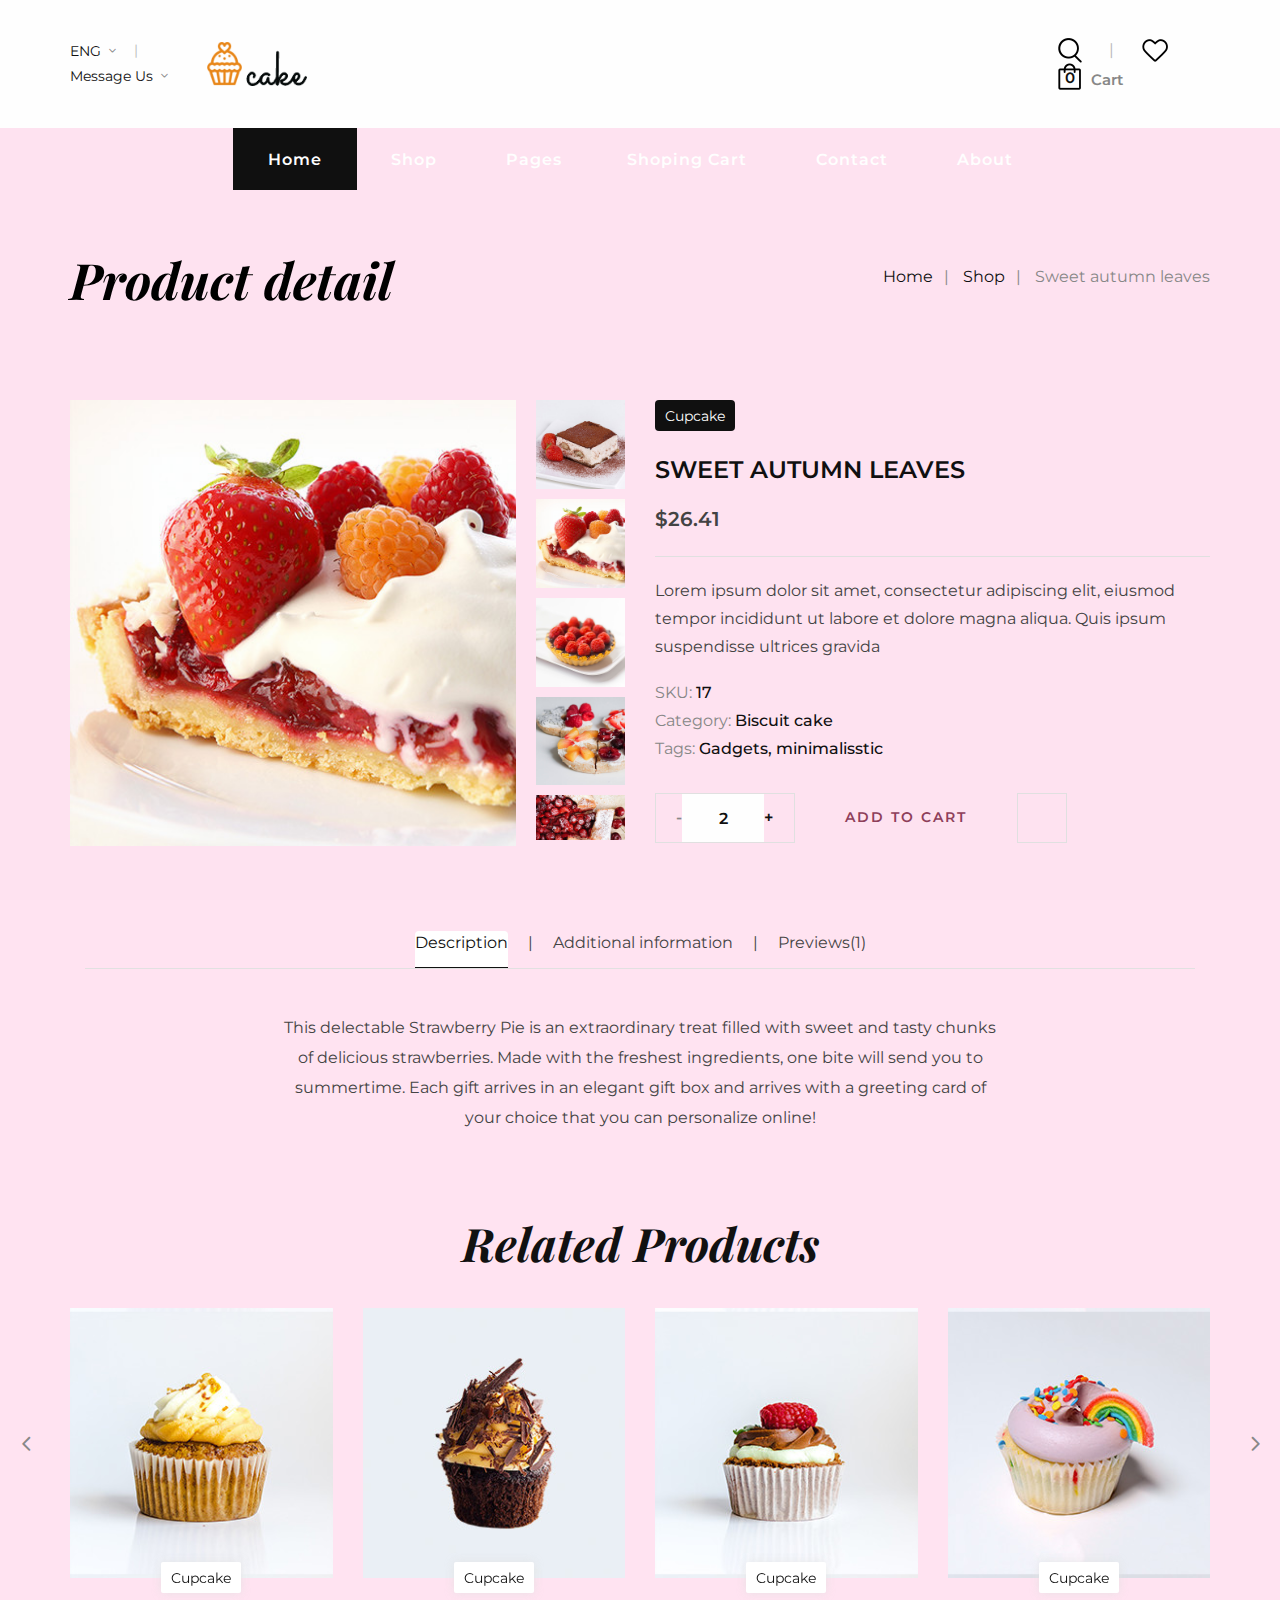
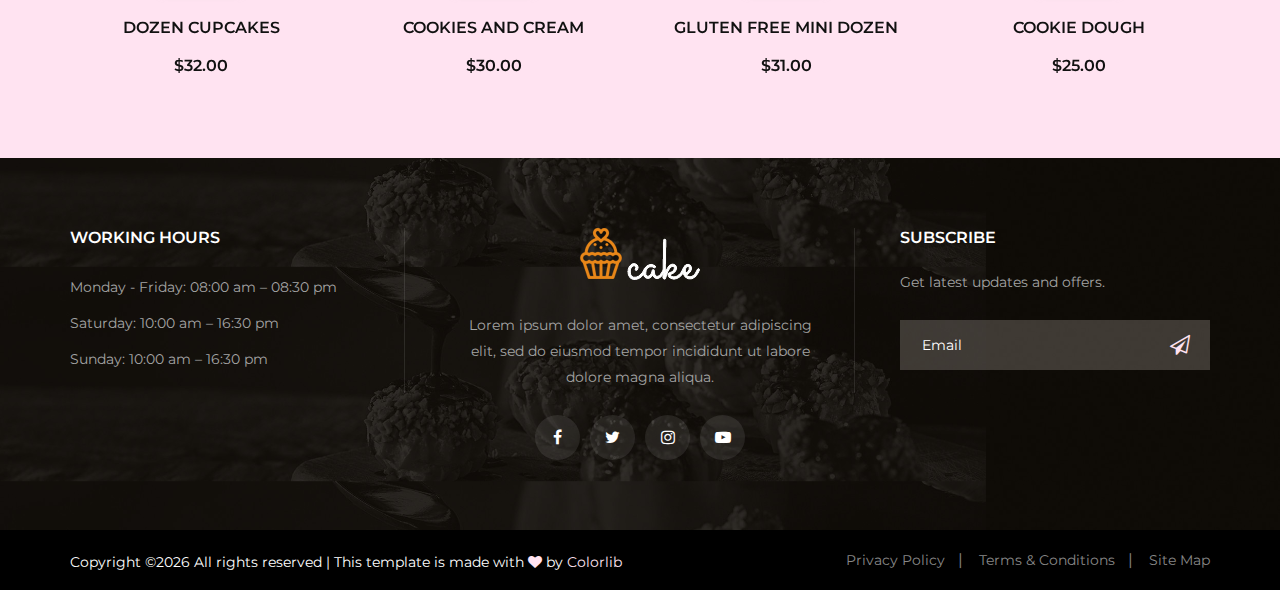
<file: product-details.html>
<!DOCTYPE html>
<html lang="zxx">

<head>
    <meta charset="UTF-8">
    <meta name="description" content="Cake Template">
    <meta name="keywords" content="Cake, unica, creative, html">
    <meta name="viewport" content="width=device-width, initial-scale=1.0">
    <meta http-equiv="X-UA-Compatible" content="ie=edge">
    <title>Cake | Template</title>

    <!-- Google Font -->
    <link href="https://fonts.googleapis.com/css2?family=Playfair+Display:wght@400;500;600;700;800;900&display=swap"
    rel="stylesheet">
    <link href="https://fonts.googleapis.com/css2?family=Montserrat:wght@300;400;500;600;700;800;900&display=swap"
    rel="stylesheet">

    <!-- Css Styles -->
    <link rel="stylesheet" href="css/bootstrap.min.css" type="text/css">
    <link rel="stylesheet" href="css/flaticon.css" type="text/css">
    <link rel="stylesheet" href="css/barfiller.css" type="text/css">
    <link rel="stylesheet" href="css/magnific-popup.css" type="text/css">
    <link rel="stylesheet" href="css/font-awesome.min.css" type="text/css">
    <link rel="stylesheet" href="css/elegant-icons.css" type="text/css">
    <link rel="stylesheet" href="css/nice-select.css" type="text/css">
    <link rel="stylesheet" href="css/owl.carousel.min.css" type="text/css">
    <link rel="stylesheet" href="css/slicknav.min.css" type="text/css">
    <link rel="stylesheet" href="css/style.css" type="text/css">
</head>

<body>
    <!-- Page Preloder -->
    <div id="preloder">
        <div class="loader"></div>
    </div>

 <!-- Offcanvas Menu Begin -->
    <div class="offcanvas-menu-overlay"></div>
    <div class="offcanvas-menu-wrapper">
        <div class="offcanvas__cart">
            <div class="offcanvas__cart__links">
                <a href="#" class="search-switch"><img src="img/icon/search.png" alt=""></a>
                <a href="#"><img src="img/icon/heart.png" alt=""></a>
            </div>
            <div class="offcanvas__cart__item">
                <a href="#"><img src="img/icon/cart.png" alt=""> <span>0</span></a>
                <div class="cart__price">Cart: <span>$0.00</span></div>
            </div>
        </div>
        <div class="offcanvas__logo">
            <a href="./index.html"><img src="img/logo.png" alt=""></a>
        </div>
        <div id="mobile-menu-wrap"></div>
        <div class="offcanvas__option">
            <ul>
                <li>ENG <span class="arrow_carrot-down"></span>
                    <ul>
                        <li>Spanish</li>
                        <li>ENG</li>
                    </ul>
                </li>
                <li><a href="#">Sign in</a> <span class="arrow_carrot-down"></span></li>
            </ul>
        </div>
    </div>
    <!-- Offcanvas Menu End -->

    <!-- Header Section Begin -->
    <header class="header">
        <div class="header__top">
            <div class="container">
                <div class="row">
                    <div class="col-lg-12">
                        <div class="header__top__inner">
                            <div class="header__top__left">
                                <ul>
                                    <li>ENG <span class="arrow_carrot-down"></span>
                                        <ul>
                                            <li>Spanish</li>
                                            <li>ENG</li>
                                        </ul>
                                    </li>
                                    <li><a href="#">Message Us</a> <span class="arrow_carrot-down"></span></li>
                                </ul>
                            </div>
                            <div class="header__logo">
                                <a href="./index.html"><img src="img/logo.png" alt=""></a>
                            </div>
                            <div class="header__top__right">
                                <div class="header__top__right__links">
                                    <a href="#" class="search-switch"><img src="img/icon/search.png" alt=""></a>
                                    <a href="#"><img src="img/icon/heart.png" alt=""></a>
                                </div>
                                <div class="header__top__right__cart">
                                    <a href="#"><img src="img/icon/cart.png" alt=""> <span>0</span></a>
                                    <div class="cart__price">Cart</div>
                                </div>
                            </div>
                        </div>
                    </div>
                </div>
                <div class="canvas__open"><i class="fa fa-bars"></i></div>
            </div>
        </div>
        <div class="container">
            <div class="row">
                <div class="col-lg-12">
                    <nav class="header__menu mobile-menu">
                        <ul>
                            <li class="active"><a href="./index.html">Home</a></li>
                            <li><a href="./shop.html">Shop</a></li>
                            <li><a href="#">Pages</a>
                            <li><a href="./shoping-cart.html">Shoping Cart</a></li>
                            <li><a href="./contact.html">Contact</a></li>
                            <li><a href="./about.html">About</a></li>
                        </ul>
                    </nav>
                </div>
            </div>
        </div>
    </header>
    <!-- Header Section End -->

    <!-- Breadcrumb Begin -->
    <div class="breadcrumb-option">
        <div class="container">
            <div class="row">
                <div class="col-lg-6 col-md-6 col-sm-6">
                    <div class="breadcrumb__text">
                        <h2>Product detail</h2>
                    </div>
                </div>
                <div class="col-lg-6 col-md-6 col-sm-6">
                    <div class="breadcrumb__links">
                        <a href="./index.html">Home</a>
                        <a href="./shop.html">Shop</a>
                        <span>Sweet autumn leaves</span>
                    </div>
                </div>
            </div>
        </div>
    </div>
    <!-- Breadcrumb End -->

    <!-- Shop Details Section Begin -->
    <section class="product-details spad">
        <div class="container">
            <div class="row">
                <div class="col-lg-6">
                    <div class="product__details__img">
                        <div class="product__details__big__img">
                            <img class="big_img" src="img/shop/details/product-big-1.jpg" alt="">
                        </div>
                        <div class="product__details__thumb">
                            <div class="pt__item active">
                                <img data-imgbigurl="img/shop/details/product-big-2.jpg"
                                src="img/shop/details/product-big-2.jpg" alt="">
                            </div>
                            <div class="pt__item">
                                <img data-imgbigurl="img/shop/details/product-big-1.jpg"
                                src="img/shop/details/product-big-1.jpg" alt="">
                            </div>
                            <div class="pt__item">
                                <img data-imgbigurl="img/shop/details/product-big-4.jpg"
                                src="img/shop/details/product-big-4.jpg" alt="">
                            </div>
                            <div class="pt__item">
                                <img data-imgbigurl="img/shop/details/product-big-3.jpg"
                                src="img/shop/details/product-big-3.jpg" alt="">
                            </div>
                            <div class="pt__item">
                                <img data-imgbigurl="img/shop/details/product-big-5.jpg"
                                src="img/shop/details/product-big-5.jpg" alt="">
                            </div>
                        </div>
                    </div>
                </div>
                <div class="col-lg-6">
                    <div class="product__details__text">
                        <div class="product__label">Cupcake</div>
                        <h4>SWEET AUTUMN LEAVES</h4>
                        <h5>$26.41</h5>
                        <p>Lorem ipsum dolor sit amet, consectetur adipiscing elit, eiusmod tempor incididunt ut labore
                        et dolore magna aliqua. Quis ipsum suspendisse ultrices gravida</p>
                        <ul>
                            <li>SKU: <span>17</span></li>
                            <li>Category: <span>Biscuit cake</span></li>
                            <li>Tags: <span>Gadgets, minimalisstic</span></li>
                        </ul>
                        <div class="product__details__option">
                            <div class="quantity">
                                <div class="pro-qty">
                                    <input type="text" value="2">
                                </div>
                            </div>
                            <a href="#" class="primary-btn">Add to cart</a>
                            <a href="#" class="heart__btn"><span class="icon_heart_alt"></span></a>
                        </div>
                    </div>
                </div>
            </div>
            <div class="product__details__tab">
                <div class="col-lg-12">
                    <ul class="nav nav-tabs" role="tablist">
                        <li class="nav-item">
                            <a class="nav-link active" data-toggle="tab" href="#tabs-1" role="tab">Description</a>
                        </li>
                        <li class="nav-item">
                            <a class="nav-link" data-toggle="tab" href="#tabs-2" role="tab">Additional information</a>
                        </li>
                        <li class="nav-item">
                            <a class="nav-link" data-toggle="tab" href="#tabs-3" role="tab">Previews(1)</a>
                        </li>
                    </ul>
                    <div class="tab-content">
                        <div class="tab-pane active" id="tabs-1" role="tabpanel">
                            <div class="row d-flex justify-content-center">
                                <div class="col-lg-8">
                                    <p>This delectable Strawberry Pie is an extraordinary treat filled with sweet and
                                        tasty chunks of delicious strawberries. Made with the freshest ingredients, one
                                        bite will send you to summertime. Each gift arrives in an elegant gift box and
                                    arrives with a greeting card of your choice that you can personalize online!</p>
                                </div>
                            </div>
                        </div>
                        <div class="tab-pane" id="tabs-2" role="tabpanel">
                            <div class="row d-flex justify-content-center">
                                <div class="col-lg-8">
                                    <p>This delectable Strawberry Pie is an extraordinary treat filled with sweet and
                                        tasty chunks of delicious strawberries. Made with the freshest ingredients, one
                                        bite will send you to summertime. Each gift arrives in an elegant gift box and
                                        arrives with a greeting card of your choice that you can personalize online!2
                                    </p>
                                </div>
                            </div>
                        </div>
                        <div class="tab-pane" id="tabs-3" role="tabpanel">
                            <div class="row d-flex justify-content-center">
                                <div class="col-lg-8">
                                    <p>This delectable Strawberry Pie is an extraordinary treat filled with sweet and
                                        tasty chunks of delicious strawberries. Made with the freshest ingredients, one
                                        bite will send you to summertime. Each gift arrives in an elegant gift box and
                                        arrives with a greeting card of your choice that you can personalize online!3
                                    </p>
                                </div>
                            </div>
                        </div>
                    </div>
                </div>
            </div>
        </div>
    </section>
    <!-- Shop Details Section End -->

    <!-- Related Products Section Begin -->
    <section class="related-products spad">
        <div class="container">
            <div class="row">
                <div class="col-lg-12 text-center">
                    <div class="section-title">
                        <h2>Related Products</h2>
                    </div>
                </div>
            </div>
            <div class="row">
                <div class="related__products__slider owl-carousel">
                    <div class="col-lg-3">
                        <div class="product__item">
                            <div class="product__item__pic set-bg" data-setbg="img/shop/product-1.jpg">
                                <div class="product__label">
                                    <span>Cupcake</span>
                                </div>
                            </div>
                            <div class="product__item__text">
                                <h6><a href="#">Dozen Cupcakes</a></h6>
                                <div class="product__item__price">$32.00</div>
                                <div class="cart_add">
                                    <a href="#">Add to cart</a>
                                </div>
                            </div>
                        </div>
                    </div>
                    <div class="col-lg-3">
                        <div class="product__item">
                            <div class="product__item__pic set-bg" data-setbg="img/shop/product-2.jpg">
                                <div class="product__label">
                                    <span>Cupcake</span>
                                </div>
                            </div>
                            <div class="product__item__text">
                                <h6><a href="#">Cookies and Cream</a></h6>
                                <div class="product__item__price">$30.00</div>
                                <div class="cart_add">
                                    <a href="#">Add to cart</a>
                                </div>
                            </div>
                        </div>
                    </div>
                    <div class="col-lg-3">
                        <div class="product__item">
                            <div class="product__item__pic set-bg" data-setbg="img/shop/product-3.jpg">
                                <div class="product__label">
                                    <span>Cupcake</span>
                                </div>
                            </div>
                            <div class="product__item__text">
                                <h6><a href="#">Gluten Free Mini Dozen</a></h6>
                                <div class="product__item__price">$31.00</div>
                                <div class="cart_add">
                                    <a href="#">Add to cart</a>
                                </div>
                            </div>
                        </div>
                    </div>
                    <div class="col-lg-3">
                        <div class="product__item">
                            <div class="product__item__pic set-bg" data-setbg="img/shop/product-4.jpg">
                                <div class="product__label">
                                    <span>Cupcake</span>
                                </div>
                            </div>
                            <div class="product__item__text">
                                <h6><a href="#">Cookie Dough</a></h6>
                                <div class="product__item__price">$25.00</div>
                                <div class="cart_add">
                                    <a href="#">Add to cart</a>
                                </div>
                            </div>
                        </div>
                    </div>
                    <div class="col-lg-3">
                        <div class="product__item">
                            <div class="product__item__pic set-bg" data-setbg="img/shop/product-5.jpg">
                                <div class="product__label">
                                    <span>Cupcake</span>
                                </div>
                            </div>
                            <div class="product__item__text">
                                <h6><a href="#">Vanilla Salted Caramel</a></h6>
                                <div class="product__item__price">$05.00</div>
                                <div class="cart_add">
                                    <a href="#">Add to cart</a>
                                </div>
                            </div>
                        </div>
                    </div>
                    <div class="col-lg-3">
                        <div class="product__item">
                            <div class="product__item__pic set-bg" data-setbg="img/shop/product-6.jpg">
                                <div class="product__label">
                                    <span>Cupcake</span>
                                </div>
                            </div>
                            <div class="product__item__text">
                                <h6><a href="#">German Chocolate</a></h6>
                                <div class="product__item__price">$14.00</div>
                                <div class="cart_add">
                                    <a href="#">Add to cart</a>
                                </div>
                            </div>
                        </div>
                    </div>
                </div>
            </div>
        </div>
    </section>
    <!-- Related Products Section End -->

    <!-- Footer Section Begin -->
    <footer class="footer set-bg" data-setbg="img/footer-bg.jpg">
        <div class="container">
            <div class="row">
                <div class="col-lg-4 col-md-6 col-sm-6">
                    <div class="footer__widget">
                        <h6>WORKING HOURS</h6>
                        <ul>
                            <li>Monday - Friday: 08:00 am – 08:30 pm</li>
                            <li>Saturday: 10:00 am – 16:30 pm</li>
                            <li>Sunday: 10:00 am – 16:30 pm</li>
                        </ul>
                    </div>
                </div>
                <div class="col-lg-4 col-md-6 col-sm-6">
                    <div class="footer__about">
                        <div class="footer__logo">
                            <a href="#"><img src="img/footer-logo.png" alt=""></a>
                        </div>
                        <p>Lorem ipsum dolor amet, consectetur adipiscing elit, sed do eiusmod tempor incididunt ut
                        labore dolore magna aliqua.</p>
                        <div class="footer__social">
                            <a href="#"><i class="fa fa-facebook"></i></a>
                            <a href="#"><i class="fa fa-twitter"></i></a>
                            <a href="#"><i class="fa fa-instagram"></i></a>
                            <a href="#"><i class="fa fa-youtube-play"></i></a>
                        </div>
                    </div>
                </div>
                <div class="col-lg-4 col-md-6 col-sm-6">
                    <div class="footer__newslatter">
                        <h6>Subscribe</h6>
                        <p>Get latest updates and offers.</p>
                        <form action="#">
                            <input type="text" placeholder="Email">
                            <button type="submit"><i class="fa fa-send-o"></i></button>
                        </form>
                    </div>
                </div>
            </div>
        </div>
        <div class="copyright">
            <div class="container">
                <div class="row">
                    <div class="col-lg-7">
                        <p class="copyright__text text-white"><!-- Link back to Colorlib can't be removed. Template is licensed under CC BY 3.0. -->
                          Copyright &copy;<script>document.write(new Date().getFullYear());</script> All rights reserved | This template is made with <i class="fa fa-heart" aria-hidden="true"></i> by <a href="https://colorlib.com" target="_blank">Colorlib</a>
                          <!-- Link back to Colorlib can't be removed. Template is licensed under CC BY 3.0. -->
                      </p>
                  </div>
                  <div class="col-lg-5">
                    <div class="copyright__widget">
                        <ul>
                            <li><a href="#">Privacy Policy</a></li>
                            <li><a href="#">Terms & Conditions</a></li>
                            <li><a href="#">Site Map</a></li>
                        </ul>
                    </div>
                </div>
            </div>
        </div>
    </div>
</footer>
<!-- Footer Section End -->

<!-- Search Begin -->
<div class="search-model">
    <div class="h-100 d-flex align-items-center justify-content-center">
        <div class="search-close-switch">+</div>
        <form class="search-model-form">
            <input type="text" id="search-input" placeholder="Search here.....">
        </form>
    </div>
</div>
<!-- Search End -->

<!-- Js Plugins -->
<script src="js/jquery-3.3.1.min.js"></script>
<script src="js/bootstrap.min.js"></script>
<script src="js/jquery.nice-select.min.js"></script>
<script src="js/jquery.barfiller.js"></script>
<script src="js/jquery.magnific-popup.min.js"></script>
<script src="js/jquery.slicknav.js"></script>
<script src="js/owl.carousel.min.js"></script>
<script src="js/jquery.nicescroll.min.js"></script>
<script src="js/main.js"></script>
</body>

</html>
</file>
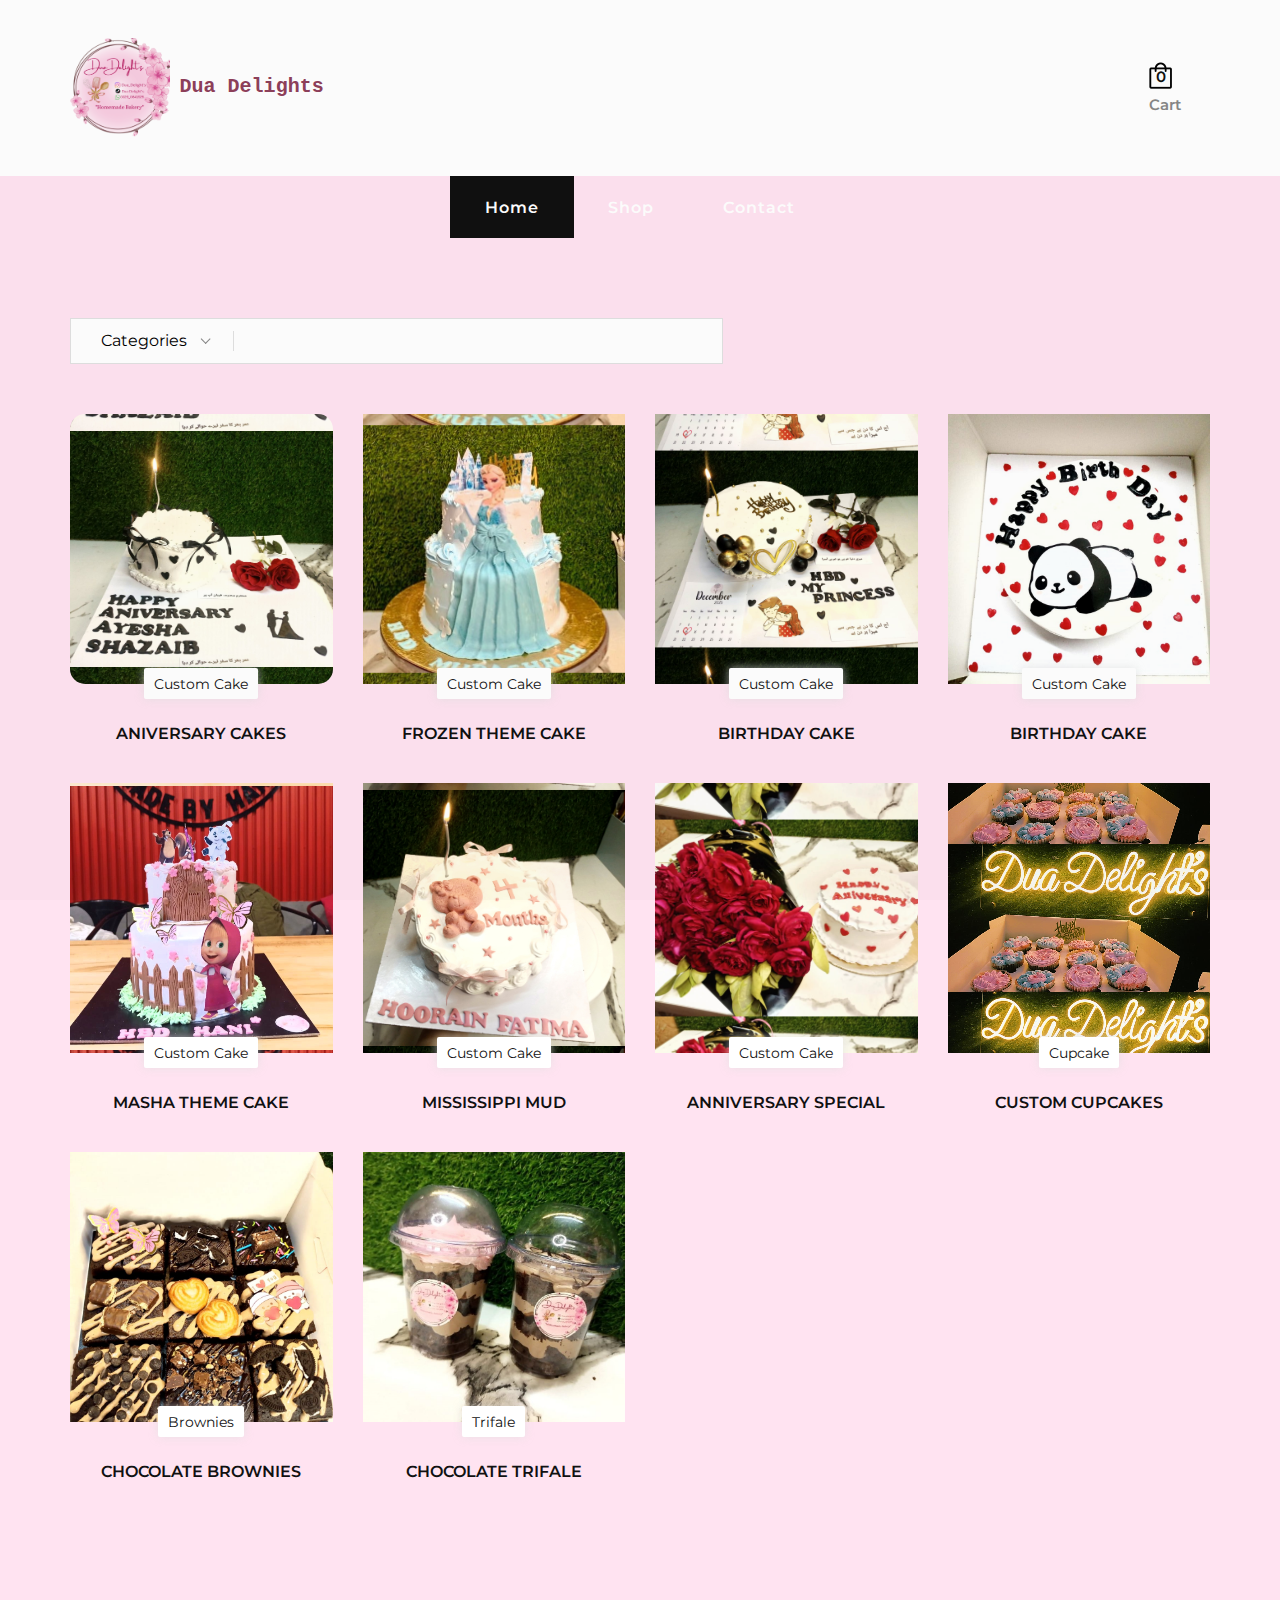
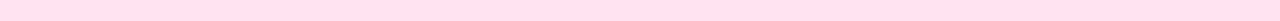
<file: shop.html>
<!DOCTYPE html>
<html lang="zxx">

<head>
    <meta charset="UTF-8">
    <meta name="description" content="Cake Template">
    <meta name="keywords" content="Cake, unica, creative, html">
    <meta name="viewport" content="width=device-width, initial-scale=1.0">
    <meta http-equiv="X-UA-Compatible" content="ie=edge">
    <title>Cake | Template</title>

    <!-- Google Font -->
    <link href="https://fonts.googleapis.com/css2?family=Playfair+Display:wght@400;500;600;700;800;900&display=swap"
        rel="stylesheet">
    <link href="https://fonts.googleapis.com/css2?family=Montserrat:wght@300;400;500;600;700;800;900&display=swap"
        rel="stylesheet">

    <!-- Css Styles -->
    <link rel="stylesheet" href="css/bootstrap.min.css" type="text/css">
    <link rel="stylesheet" href="css/flaticon.css" type="text/css">
    <link rel="stylesheet" href="css/barfiller.css" type="text/css">
    <link rel="stylesheet" href="css/magnific-popup.css" type="text/css">
    <link rel="stylesheet" href="css/font-awesome.min.css" type="text/css">
    <link rel="stylesheet" href="css/elegant-icons.css" type="text/css">
    <link rel="stylesheet" href="css/nice-select.css" type="text/css">
    <link rel="stylesheet" href="css/owl.carousel.min.css" type="text/css">
    <link rel="stylesheet" href="css/slicknav.min.css" type="text/css">
    <link rel="stylesheet" href="css/style.css" type="text/css">
</head>

<body>
    <!-- Page Preloder -->
    <div id="preloder">
        <div class="loader"></div>
    </div>

    <!-- Offcanvas Menu Begin -->
    <div class="offcanvas-menu-overlay"></div>
    <div class="offcanvas-menu-wrapper">

        <div class="offcanvas__logo">
            <a href="./index.html" style="display:flex;align-items:center;gap:10px;">
                <img src="img/logos.png" alt="">
            </a>
        </div>
        <div id="mobile-menu-wrap"></div>

    </div>
    <!-- Offcanvas Menu End -->

    <!-- Header Section Begin -->
    <header class="header">
        <div class="header__top">
            <div class="container">
                <div class="row">
                    <div class="col-lg-12">
                        <div class="header__top__inner">
                            <div class="header__logo">
                                <a href="./index.html"><img src="img/logos.png" alt=""></a>
                                <strong>Dua Delights</strong>
                            </div>
                            <div class="header__top__right">
                                <div class="header__top__right__cart">
                                    <a href="#"><img src="img/icon/cart.png" alt=""> <span>0</span></a>
                                    <div class="cart__price">Cart</div>
                                </div>
                            </div>
                        </div>
                    </div>
                </div>
                <div class="canvas__open"><i class="fa fa-bars"></i></div>
            </div>
        </div>
        <div class="container">
            <div class="row">
                <div class="col-lg-12">
                    <nav class="header__menu mobile-menu">
                        <ul>
                            <li class="active"><a href="./index.html">Home</a></li>
                            <li><a href="./shop.html">Shop</a></li>
                            <li><a href="./contact.html">Contact</a></li>
                        </ul>
                    </nav>
                </div>
            </div>
        </div>
    </header>
    <!-- Header Section End -->


    <!-- Shop Section Begin -->
    <section class="shop spad">
        <div class="container">
            <div class="shop__option">
                <div class="row">
                    <div class="col-lg-7 col-md-7">
                        <div class="shop__option__search" style="background-color: white;">
                            <form action="#">
                                <select id="categoryFilter" style="width: 100%;">
                                    <option value="all">Categories</option>
                                    <option value="Custom Cake">Custom Cake</option>
                                    <option value="Cupcake">Cupcake</option>
                                    <option value="Brownies">Brownies</option>
                                    <option value="Trifale">Trifale</option>
                                </select>

                            </form>
                        </div>
                    </div>

                </div>
            </div>
            <div class="row">
                <div class="col-lg-3 col-md-6 col-sm-6">
                    <div class="product__item">
                        <div class="product__item__pic set-bg" data-setbg="img/Aniversary.jpeg"
                            style="border-radius: 15px;">
                            <div class="product__label">
                                <span>Custom Cake</span>
                            </div>
                        </div>
                        <div class="product__item__text">
                            <h6><a href="#">Aniversary Cakes</a></h6>
                            <!-- <div class="product__item__price">$32.00</div> -->
                            <!-- <div class="cart_add">
                                <a href="#">Add to cart</a>
                            </div> -->
                        </div>
                    </div>
                </div>
                <div class="col-lg-3 col-md-6 col-sm-6">
                    <div class="product__item">
                        <div class="product__item__pic set-bg" data-setbg="img/frozen.jpeg">
                            <div class="product__label">
                                <span>Custom Cake</span>
                            </div>
                        </div>
                        <div class="product__item__text">
                            <h6><a href="#">Frozen Theme Cake</a></h6>
                        </div>
                    </div>
                </div>
                <div class="col-lg-3 col-md-6 col-sm-6">
                    <div class="product__item">
                        <div class="product__item__pic set-bg" data-setbg="img/Birthday.jpeg">
                            <div class="product__label">
                                <span>Custom Cake</span>
                            </div>
                        </div>
                        <div class="product__item__text">
                            <h6><a href="#">Birthday Cake</a></h6>
                            <!-- <div class="product__item__price">$30.00</div> -->
                            <!-- <div class="cart_add">
                                <a href="#">Add to cart</a>
                            </div> -->
                        </div>
                    </div>
                </div>
                <div class="col-lg-3 col-md-6 col-sm-6">
                    <div class="product__item">
                        <div class="product__item__pic set-bg" data-setbg="img/panda.jpeg">
                            <div class="product__label">
                                <span>Custom Cake</span>
                            </div>
                        </div>
                        <div class="product__item__text">
                            <h6><a href="#">Birthday Cake</a></h6>
                        </div>
                    </div>
                </div>


                <div class="col-lg-3 col-md-6 col-sm-6">
                    <div class="product__item">
                        <div class="product__item__pic set-bg" data-setbg="img/children.jpeg">
                            <div class="product__label">
                                <span>Custom Cake</span>
                            </div>
                        </div>
                        <div class="product__item__text">
                            <h6><a href="#">Masha Theme Cake</a></h6>
                        </div>
                    </div>
                </div>



                <div class="col-lg-3 col-md-6 col-sm-6">
                    <div class="product__item">
                        <div class="product__item__pic set-bg" data-setbg="img/birthday2.jpeg">
                            <div class="product__label">
                                <span>Custom Cake</span>
                            </div>
                        </div>
                        <div class="product__item__text">
                            <h6><a href="#">Mississippi Mud</a></h6>
                        </div>
                    </div>
                </div>
                <div class="col-lg-3 col-md-6 col-sm-6">
                    <div class="product__item">
                        <div class="product__item__pic set-bg" data-setbg="img/Anniversary.jpeg">
                            <div class="product__label">
                                <span>Custom Cake</span>
                            </div>
                        </div>
                        <div class="product__item__text">
                            <h6><a href="#">Anniversary Special</a></h6>
                        </div>
                    </div>
                </div>
                <div class="col-lg-3 col-md-6 col-sm-6">
                    <div class="product__item">
                        <div class="product__item__pic set-bg" data-setbg="img/Cupcakes.jpeg">
                            <div class="product__label">
                                <span>Cupcake</span>
                            </div>
                        </div>
                        <div class="product__item__text">
                            <h6><a href="#">Custom Cupcakes</a></h6>
                        </div>
                    </div>
                </div>

                <div class="col-lg-3 col-md-6 col-sm-6">
                    <div class="product__item">
                        <div class="product__item__pic set-bg" data-setbg="img/Brownies.jpeg">
                            <div class="product__label">
                                <span>Brownies</span>
                            </div>
                        </div>
                        <div class="product__item__text">
                            <h6><a href="#">Chocolate Brownies</a></h6>
                        </div>
                    </div>
                </div>

                <div class="col-lg-3 col-md-6 col-sm-6">
                    <div class="product__item">
                        <div class="product__item__pic set-bg" data-setbg="img/Trifale.jpeg">
                            <div class="product__label">
                                <span>Trifale</span>
                            </div>
                        </div>
                        <div class="product__item__text">
                            <h6><a href="#">Chocolate Trifale</a></h6>
                        </div>
                    </div>
                </div>
            </div>
        </div>
    </section>
    <!-- Shop Section End -->



    <!-- Search Begin -->
    <div class="search-model">
        <div class="h-100 d-flex align-items-center justify-content-center">
            <div class="search-close-switch">+</div>
            <form class="search-model-form">
                <input type="text" id="search-input" placeholder="Search here.....">
            </form>
        </div>
    </div>
    <!-- Search End -->

    <script>
        document.addEventListener("DOMContentLoaded", function () {
            const select = document.getElementById("categoryFilter");
            const products = document.querySelectorAll(".product__item");

            // normal change (works if nice-select is removed)
            select.addEventListener("change", filterProducts);

            // NICE SELECT FIX
            document.addEventListener("click", function (e) {
                if (e.target.closest(".nice-select")) {
                    setTimeout(() => filterProducts.call(select), 50);
                }
            });

            function filterProducts() {
                const selectedCategory = select.value;

                products.forEach(product => {
                    const label = product
                        .querySelector(".product__label span")
                        ?.innerText.trim();

                    if (selectedCategory === "all" || label === selectedCategory) {
                        product.style.display = "";
                    } else {
                        product.style.display = "none";
                    }
                });
            }
        });
    </script>

    <script>
        document.addEventListener("DOMContentLoaded", function () {

            const products = document.querySelectorAll(".product__item");

            products.forEach(product => {
                const pic = product.querySelector(".product__item__pic");
                const title = product.querySelector(".product__item__text h6 a");

                if (!pic || !title) return;

                pic.style.cursor = "pointer";

                pic.addEventListener("click", () => {
                    const cakeName = title.innerText.trim();

                    // image url from data-setbg
                    const imageUrl = pic.getAttribute("data-setbg");
                    const fullImageUrl = window.location.origin + "/" + imageUrl;

                    // collect order details
                    const customerName = prompt("Your name:");
                    if (!customerName) return;

                    const dateTime = prompt("Date & time when cake is required:");
                    if (!dateTime) return;

                    const deliveryType = prompt("Pickup or Delivery?");
                    if (!deliveryType) return;

                    const message = `
Your name: ${customerName}
Order name: ${cakeName}
Order Image: ${fullImageUrl}
Date & Time: ${dateTime}
Pickup or Delivery: ${deliveryType}
            `.trim();

                    const encodedMessage = encodeURIComponent(message);


                    // const whatsappNumber = "923290641925"; 
                    // const whatsappURL = `https://wa.me/${whatsappNumber}?text=${encodedMessage}`;
                    const whatsappURL = `https://wa.me/923314397523?text=${encodedMessage}`;

                    // open WhatsApp
                    window.open(whatsappURL, "_blank");
                });
            });

        });
    </script>


    <!-- Js Plugins -->
    <script src="js/jquery-3.3.1.min.js"></script>
    <script src="js/bootstrap.min.js"></script>
    <script src="js/jquery.nice-select.min.js"></script>
    <script src="js/jquery.barfiller.js"></script>
    <script src="js/jquery.magnific-popup.min.js"></script>
    <script src="js/jquery.slicknav.js"></script>
    <script src="js/owl.carousel.min.js"></script>
    <script src="js/jquery.nicescroll.min.js"></script>
    <script src="js/main.js"></script>

</body>

</html>
</file>
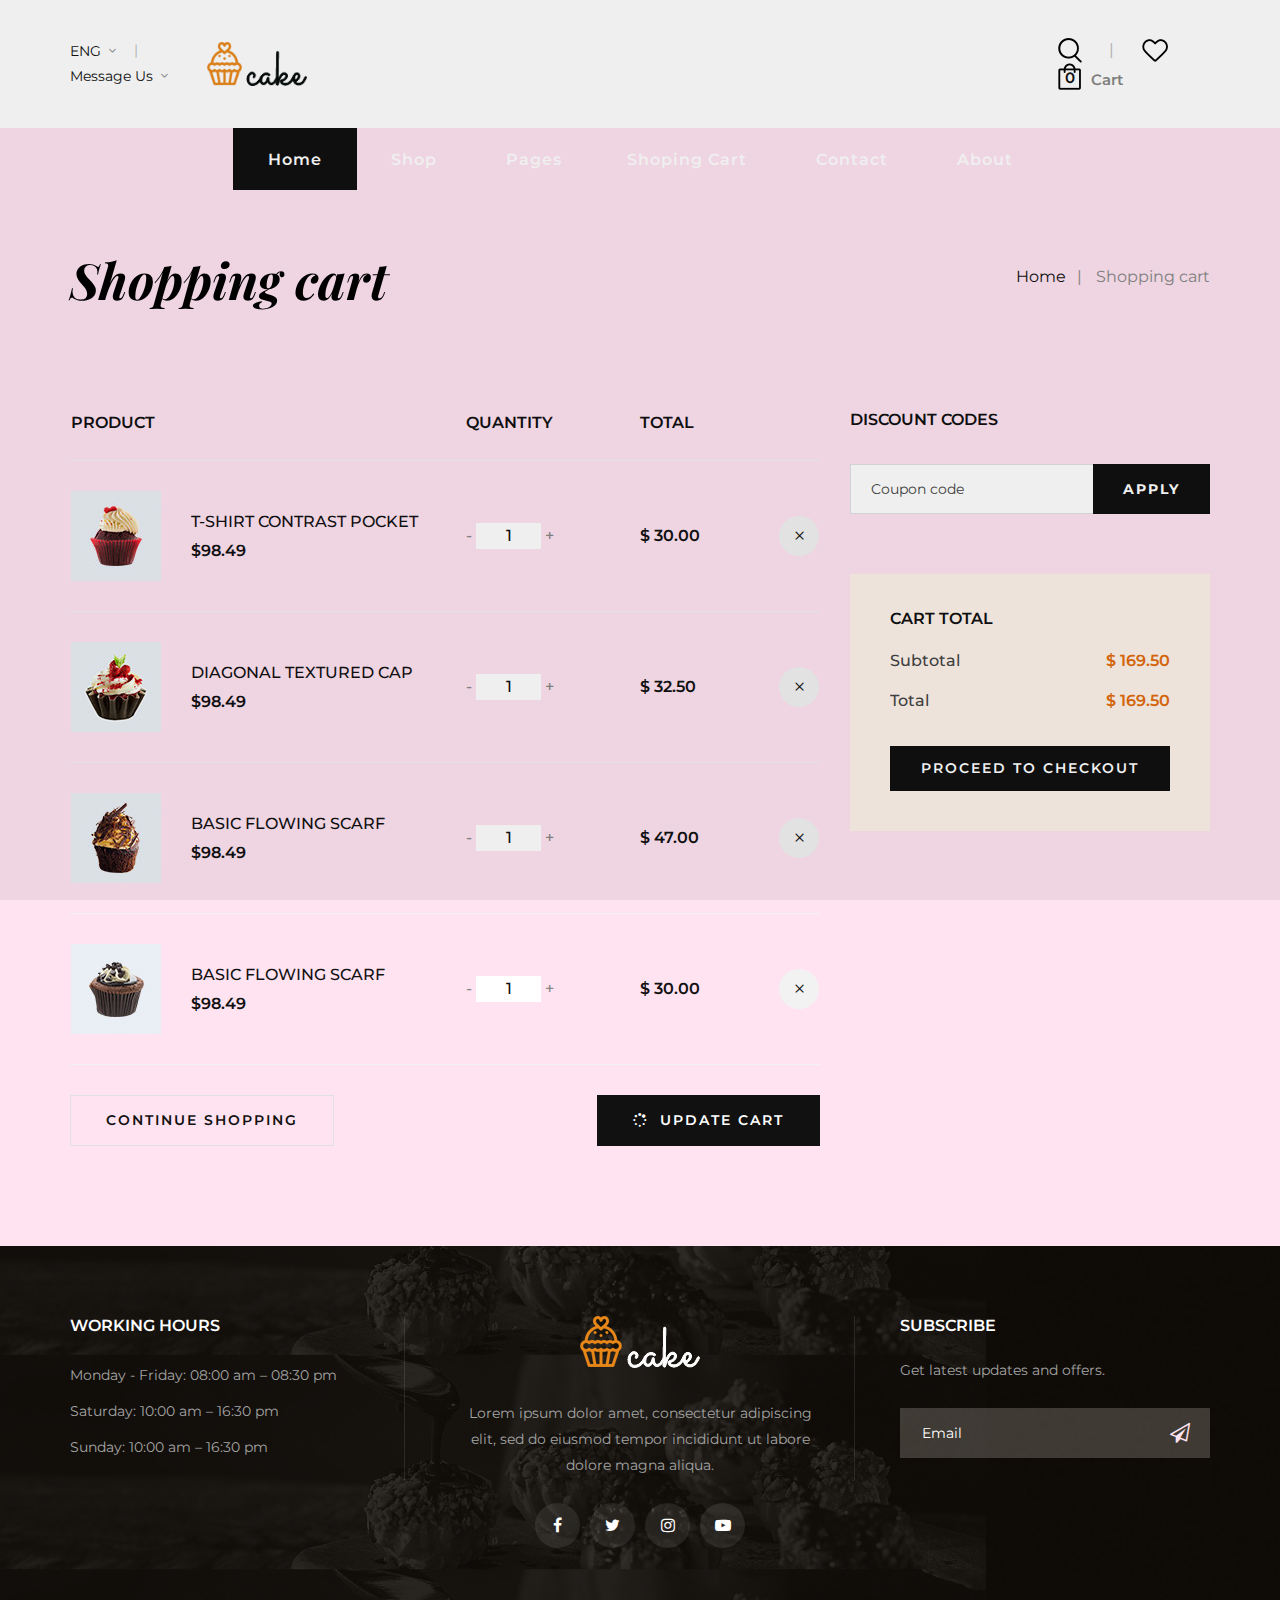
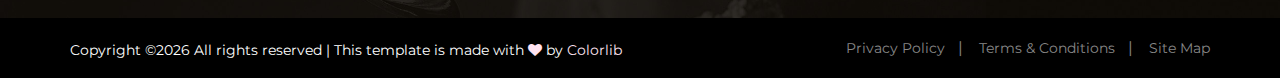
<file: shoping-cart.html>
<!DOCTYPE html>
<html lang="zxx">

<head>
    <meta charset="UTF-8">
    <meta name="description" content="Cake Template">
    <meta name="keywords" content="Cake, unica, creative, html">
    <meta name="viewport" content="width=device-width, initial-scale=1.0">
    <meta http-equiv="X-UA-Compatible" content="ie=edge">
    <title>Cake | Template</title>

    <!-- Google Font -->
    <link href="https://fonts.googleapis.com/css2?family=Playfair+Display:wght@400;500;600;700;800;900&display=swap"
    rel="stylesheet">
    <link href="https://fonts.googleapis.com/css2?family=Montserrat:wght@300;400;500;600;700;800;900&display=swap"
    rel="stylesheet">

    <!-- Css Styles -->
    <link rel="stylesheet" href="css/bootstrap.min.css" type="text/css">
    <link rel="stylesheet" href="css/flaticon.css" type="text/css">
    <link rel="stylesheet" href="css/barfiller.css" type="text/css">
    <link rel="stylesheet" href="css/magnific-popup.css" type="text/css">
    <link rel="stylesheet" href="css/font-awesome.min.css" type="text/css">
    <link rel="stylesheet" href="css/elegant-icons.css" type="text/css">
    <link rel="stylesheet" href="css/nice-select.css" type="text/css">
    <link rel="stylesheet" href="css/owl.carousel.min.css" type="text/css">
    <link rel="stylesheet" href="css/slicknav.min.css" type="text/css">
    <link rel="stylesheet" href="css/style.css" type="text/css">
</head>

<body>
    <!-- Page Preloder -->
    <div id="preloder">
        <div class="loader"></div>
    </div>

<!-- Offcanvas Menu Begin -->
    <div class="offcanvas-menu-overlay"></div>
    <div class="offcanvas-menu-wrapper">
        <div class="offcanvas__cart">
            <div class="offcanvas__cart__links">
                <a href="#" class="search-switch"><img src="img/icon/search.png" alt=""></a>
                <a href="#"><img src="img/icon/heart.png" alt=""></a>
            </div>
            <div class="offcanvas__cart__item">
                <a href="#"><img src="img/icon/cart.png" alt=""> <span>0</span></a>
                <div class="cart__price">Cart: <span>$0.00</span></div>
            </div>
        </div>
        <div class="offcanvas__logo">
            <a href="./index.html"><img src="img/logo.png" alt=""></a>
        </div>
        <div id="mobile-menu-wrap"></div>
        <div class="offcanvas__option">
            <ul>
                <li>ENG <span class="arrow_carrot-down"></span>
                    <ul>
                        <li>Spanish</li>
                        <li>ENG</li>
                    </ul>
                </li>
                <li><a href="#">Sign in</a> <span class="arrow_carrot-down"></span></li>
            </ul>
        </div>
    </div>
    <!-- Offcanvas Menu End -->

    <!-- Header Section Begin -->
    <header class="header">
        <div class="header__top">
            <div class="container">
                <div class="row">
                    <div class="col-lg-12">
                        <div class="header__top__inner">
                            <div class="header__top__left">
                                <ul>
                                    <li>ENG <span class="arrow_carrot-down"></span>
                                        <ul>
                                            <li>Spanish</li>
                                            <li>ENG</li>
                                        </ul>
                                    </li>
                                    <li><a href="#">Message Us</a> <span class="arrow_carrot-down"></span></li>
                                </ul>
                            </div>
                            <div class="header__logo">
                                <a href="./index.html"><img src="img/logo.png" alt=""></a>
                            </div>
                            <div class="header__top__right">
                                <div class="header__top__right__links">
                                    <a href="#" class="search-switch"><img src="img/icon/search.png" alt=""></a>
                                    <a href="#"><img src="img/icon/heart.png" alt=""></a>
                                </div>
                                <div class="header__top__right__cart">
                                    <a href="#"><img src="img/icon/cart.png" alt=""> <span>0</span></a>
                                    <div class="cart__price">Cart</div>
                                </div>
                            </div>
                        </div>
                    </div>
                </div>
                <div class="canvas__open"><i class="fa fa-bars"></i></div>
            </div>
        </div>
        <div class="container">
            <div class="row">
                <div class="col-lg-12">
                    <nav class="header__menu mobile-menu">
                        <ul>
                            <li class="active"><a href="./index.html">Home</a></li>
                            <li><a href="./shop.html">Shop</a></li>
                            <li><a href="#">Pages</a>
                            <li><a href="./shoping-cart.html">Shoping Cart</a></li>
                            <li><a href="./contact.html">Contact</a></li>
                            <li><a href="./about.html">About</a></li>
                        </ul>
                    </nav>
                </div>
            </div>
        </div>
    </header>
    <!-- Header Section End -->

    <!-- Breadcrumb Begin -->
    <div class="breadcrumb-option">
        <div class="container">
            <div class="row">
                <div class="col-lg-6 col-md-6 col-sm-6">
                    <div class="breadcrumb__text">
                        <h2>Shopping cart</h2>
                    </div>
                </div>
                <div class="col-lg-6 col-md-6 col-sm-6">
                    <div class="breadcrumb__links">
                        <a href="./index.html">Home</a>
                        <span>Shopping cart</span>
                    </div>
                </div>
            </div>
        </div>
    </div>
    <!-- Breadcrumb End -->

    <!-- Shopping Cart Section Begin -->
    <section class="shopping-cart spad">
        <div class="container">
            <div class="row">
                <div class="col-lg-8">
                    <div class="shopping__cart__table">
                        <table>
                            <thead>
                                <tr>
                                    <th>Product</th>
                                    <th>Quantity</th>
                                    <th>Total</th>
                                    <th></th>
                                </tr>
                            </thead>
                            <tbody>
                                <tr>
                                    <td class="product__cart__item">
                                        <div class="product__cart__item__pic">
                                            <img src="img/shop/cart/cart-1.jpg" alt="">
                                        </div>
                                        <div class="product__cart__item__text">
                                            <h6>T-shirt Contrast Pocket</h6>
                                            <h5>$98.49</h5>
                                        </div>
                                    </td>
                                    <td class="quantity__item">
                                        <div class="quantity">
                                            <div class="pro-qty">
                                                <input type="text" value="1">
                                            </div>
                                        </div>
                                    </td>
                                    <td class="cart__price">$ 30.00</td>
                                    <td class="cart__close"><span class="icon_close"></span></td>
                                </tr>
                                <tr>
                                    <td class="product__cart__item">
                                        <div class="product__cart__item__pic">
                                            <img src="img/shop/cart/cart-2.jpg" alt="">
                                        </div>
                                        <div class="product__cart__item__text">
                                            <h6>Diagonal Textured Cap</h6>
                                            <h5>$98.49</h5>
                                        </div>
                                    </td>
                                    <td class="quantity__item">
                                        <div class="quantity">
                                            <div class="pro-qty">
                                                <input type="text" value="1">
                                            </div>
                                        </div>
                                    </td>
                                    <td class="cart__price">$ 32.50</td>
                                    <td class="cart__close"><span class="icon_close"></span></td>
                                </tr>
                                <tr>
                                    <td class="product__cart__item">
                                        <div class="product__cart__item__pic">
                                            <img src="img/shop/cart/cart-3.jpg" alt="">
                                        </div>
                                        <div class="product__cart__item__text">
                                            <h6>Basic Flowing Scarf</h6>
                                            <h5>$98.49</h5>
                                        </div>
                                    </td>
                                    <td class="quantity__item">
                                        <div class="quantity">
                                            <div class="pro-qty">
                                                <input type="text" value="1">
                                            </div>
                                        </div>
                                    </td>
                                    <td class="cart__price">$ 47.00</td>
                                    <td class="cart__close"><span class="icon_close"></span></td>
                                </tr>
                                <tr>
                                    <td class="product__cart__item">
                                        <div class="product__cart__item__pic">
                                            <img src="img/shop/cart/cart-4.jpg" alt="">
                                        </div>
                                        <div class="product__cart__item__text">
                                            <h6>Basic Flowing Scarf</h6>
                                            <h5>$98.49</h5>
                                        </div>
                                    </td>
                                    <td class="quantity__item">
                                        <div class="quantity">
                                            <div class="pro-qty">
                                                <input type="text" value="1">
                                            </div>
                                        </div>
                                    </td>
                                    <td class="cart__price">$ 30.00</td>
                                    <td class="cart__close"><span class="icon_close"></span></td>
                                </tr>
                            </tbody>
                        </table>
                    </div>
                    <div class="row">
                        <div class="col-lg-6 col-md-6 col-sm-6">
                            <div class="continue__btn">
                                <a href="#">Continue Shopping</a>
                            </div>
                        </div>
                        <div class="col-lg-6 col-md-6 col-sm-6">
                            <div class="continue__btn update__btn">
                                <a href="#"><i class="fa fa-spinner"></i> Update cart</a>
                            </div>
                        </div>
                    </div>
                </div>
                <div class="col-lg-4">
                    <div class="cart__discount">
                        <h6>Discount codes</h6>
                        <form action="#">
                            <input type="text" placeholder="Coupon code">
                            <button type="submit">Apply</button>
                        </form>
                    </div>
                    <div class="cart__total">
                        <h6>Cart total</h6>
                        <ul>
                            <li>Subtotal <span>$ 169.50</span></li>
                            <li>Total <span>$ 169.50</span></li>
                        </ul>
                        <a href="#" class="primary-btn">Proceed to checkout</a>
                    </div>
                </div>
            </div>
        </div>
    </section>
    <!-- Shopping Cart Section End -->

    <!-- Footer Section Begin -->
    <footer class="footer set-bg" data-setbg="img/footer-bg.jpg">
        <div class="container">
            <div class="row">
                <div class="col-lg-4 col-md-6 col-sm-6">
                    <div class="footer__widget">
                        <h6>WORKING HOURS</h6>
                        <ul>
                            <li>Monday - Friday: 08:00 am – 08:30 pm</li>
                            <li>Saturday: 10:00 am – 16:30 pm</li>
                            <li>Sunday: 10:00 am – 16:30 pm</li>
                        </ul>
                    </div>
                </div>
                <div class="col-lg-4 col-md-6 col-sm-6">
                    <div class="footer__about">
                        <div class="footer__logo">
                            <a href="#"><img src="img/footer-logo.png" alt=""></a>
                        </div>
                        <p>Lorem ipsum dolor amet, consectetur adipiscing elit, sed do eiusmod tempor incididunt ut
                        labore dolore magna aliqua.</p>
                        <div class="footer__social">
                            <a href="#"><i class="fa fa-facebook"></i></a>
                            <a href="#"><i class="fa fa-twitter"></i></a>
                            <a href="#"><i class="fa fa-instagram"></i></a>
                            <a href="#"><i class="fa fa-youtube-play"></i></a>
                        </div>
                    </div>
                </div>
                <div class="col-lg-4 col-md-6 col-sm-6">
                    <div class="footer__newslatter">
                        <h6>Subscribe</h6>
                        <p>Get latest updates and offers.</p>
                        <form action="#">
                            <input type="text" placeholder="Email">
                            <button type="submit"><i class="fa fa-send-o"></i></button>
                        </form>
                    </div>
                </div>
            </div>
        </div>
        <div class="copyright">
            <div class="container">
                <div class="row">
                    <div class="col-lg-7">
                        <p class="copyright__text text-white"><!-- Link back to Colorlib can't be removed. Template is licensed under CC BY 3.0. -->
                          Copyright &copy;<script>document.write(new Date().getFullYear());</script> All rights reserved | This template is made with <i class="fa fa-heart" aria-hidden="true"></i> by <a href="https://colorlib.com" target="_blank">Colorlib</a>
                          <!-- Link back to Colorlib can't be removed. Template is licensed under CC BY 3.0. -->
                      </p>
                  </div>
                  <div class="col-lg-5">
                    <div class="copyright__widget">
                        <ul>
                            <li><a href="#">Privacy Policy</a></li>
                            <li><a href="#">Terms & Conditions</a></li>
                            <li><a href="#">Site Map</a></li>
                        </ul>
                    </div>
                </div>
            </div>
        </div>
    </div>
</footer>
<!-- Footer Section End -->

<!-- Search Begin -->
<div class="search-model">
    <div class="h-100 d-flex align-items-center justify-content-center">
        <div class="search-close-switch">+</div>
        <form class="search-model-form">
            <input type="text" id="search-input" placeholder="Search here.....">
        </form>
    </div>
</div>
<!-- Search End -->

<!-- Js Plugins -->
<script src="js/jquery-3.3.1.min.js"></script>
<script src="js/bootstrap.min.js"></script>
<script src="js/jquery.nice-select.min.js"></script>
<script src="js/jquery.barfiller.js"></script>
<script src="js/jquery.magnific-popup.min.js"></script>
<script src="js/jquery.slicknav.js"></script>
<script src="js/owl.carousel.min.js"></script>
<script src="js/jquery.nicescroll.min.js"></script>
<script src="js/main.js"></script>
</body>

</html>
</file>
<file: css/flaticon.css>
/*
  	Flaticon icon font: Flaticon
  	Creation date: 08/11/2017 08:35
  	*/

@font-face {
  font-family: "Flaticon";
  src: url("../fonts/Flaticon.eot");
  src: url("../fonts/Flaticon.eot?#iefix") format("embedded-opentype"),
       url("../fonts/Flaticon.woff") format("woff"),
       url("../fonts/Flaticon.ttf") format("truetype"),
       url("../fonts/Flaticon.svg#Flaticon") format("svg");
  font-weight: normal;
  font-style: normal;
}

@media screen and (-webkit-min-device-pixel-ratio:0) {
  @font-face {
    font-family: "Flaticon";
    src: url("../fonts/Flaticon.svg#Flaticon") format("svg");
  }
}

[class^="flaticon-"]:before, [class*=" flaticon-"]:before,
[class^="flaticon-"]:after, [class*=" flaticon-"]:after {   
  font-family: Flaticon;
  font-size: 60px;
  font-style: normal;
}

.flaticon-001-strawberry:before { content: "\f100"; }
.flaticon-002-cake-14:before { content: "\f101"; }
.flaticon-003-cake-13:before { content: "\f102"; }
.flaticon-004-piece-of-cake:before { content: "\f103"; }
.flaticon-005-pancake:before { content: "\f104"; }
.flaticon-006-macarons:before { content: "\f105"; }
.flaticon-007-cake-12:before { content: "\f106"; }
.flaticon-008-lollipop-1:before { content: "\f107"; }
.flaticon-009-lollipop:before { content: "\f108"; }
.flaticon-010-cake-11:before { content: "\f109"; }
.flaticon-011-ice-cream-11:before { content: "\f10a"; }
.flaticon-012-ice-cream-10:before { content: "\f10b"; }
.flaticon-013-ice-cream-9:before { content: "\f10c"; }
.flaticon-014-ice-cream-8:before { content: "\f10d"; }
.flaticon-015-ice-cream-7:before { content: "\f10e"; }
.flaticon-016-ice-cream-6:before { content: "\f10f"; }
.flaticon-017-ice-cream-5:before { content: "\f110"; }
.flaticon-018-ice-cream-4:before { content: "\f111"; }
.flaticon-019-ice-cream-3:before { content: "\f112"; }
.flaticon-020-ice-cream-2:before { content: "\f113"; }
.flaticon-021-ice-cream-1:before { content: "\f114"; }
.flaticon-022-ice-cream:before { content: "\f115"; }
.flaticon-023-doughnut:before { content: "\f116"; }
.flaticon-024-cupcake-8:before { content: "\f117"; }
.flaticon-025-cupcake-7:before { content: "\f118"; }
.flaticon-026-cupcake-6:before { content: "\f119"; }
.flaticon-027-cupcake-5:before { content: "\f11a"; }
.flaticon-028-cupcake-4:before { content: "\f11b"; }
.flaticon-029-cupcake-3:before { content: "\f11c"; }
.flaticon-030-cupcake-2:before { content: "\f11d"; }
.flaticon-031-cupcake-1:before { content: "\f11e"; }
.flaticon-032-cupcake:before { content: "\f11f"; }
.flaticon-033-cake-10:before { content: "\f120"; }
.flaticon-034-chocolate-roll:before { content: "\f121"; }
.flaticon-035-cake-9:before { content: "\f122"; }
.flaticon-036-chocolate-1:before { content: "\f123"; }
.flaticon-037-chocolate:before { content: "\f124"; }
.flaticon-038-cake-8:before { content: "\f125"; }
.flaticon-039-candy-2:before { content: "\f126"; }
.flaticon-040-candy-1:before { content: "\f127"; }
.flaticon-041-candy:before { content: "\f128"; }
.flaticon-042-candies:before { content: "\f129"; }
.flaticon-043-cake-7:before { content: "\f12a"; }
.flaticon-044-cake-6:before { content: "\f12b"; }
.flaticon-045-cake-5:before { content: "\f12c"; }
.flaticon-046-cake-4:before { content: "\f12d"; }
.flaticon-047-cake-3:before { content: "\f12e"; }
.flaticon-048-cake-2:before { content: "\f12f"; }
.flaticon-049-cake-1:before { content: "\f130"; }
.flaticon-050-cake:before { content: "\f131"; }
</file>
<file: css/barfiller.css>
.barfiller {
    width:100%;
    height:12px;
    background:#fcfcfc;
    border:1px solid #ccc;
    position:relative;
    margin-bottom:20px;
    box-shadow: inset 1px 4px 9px -6px rgba(0,0,0,.5); 
    -moz-box-shadow: inset 1px 4px 9px -6px rgba(0,0,0,.5); 
}

.barfiller .fill {
    display:block;
    position:relative;
    width:0px;
    height:100%;
    background:#333;
    z-index:1;
}

.barfiller .tipWrap {
    display:none;
}

.barfiller .tip {
    margin-top:-30px;
    padding:2px 4px;
    font-size:11px;
    color:#fff;
    left:0px;
    position:absolute;
    z-index:2;
    background: #333;
} 

.barfiller .tip:after {
    border:solid;
    border-color:rgba(0,0,0,.8) transparent;
    border-width:6px 6px 0 6px;
    content:"";
    display:block;
    position:absolute;
    left:9px;
    top:100%;
    z-index:9;
}
</file>
<file: css/elegant-icons.css>
@font-face {
	font-family: 'ElegantIcons';
	src:url('../fonts/ElegantIcons.eot');
	src:url('../fonts/ElegantIcons.eot?#iefix') format('embedded-opentype'),
		url('../fonts/ElegantIcons.woff') format('woff'),
		url('../fonts/ElegantIcons.ttf') format('truetype'),
		url('../fonts/ElegantIcons.svg#ElegantIcons') format('svg');
	font-weight: normal;
	font-style: normal;
}

/* Use the following CSS code if you want to use data attributes for inserting your icons */
[data-icon]:before {
	font-family: 'ElegantIcons';
	content: attr(data-icon);
	speak: none;
	font-weight: normal;
	font-variant: normal;
	text-transform: none;
	line-height: 1;
	-webkit-font-smoothing: antialiased;
	-moz-osx-font-smoothing: grayscale;
}

/* Use the following CSS code if you want to have a class per icon */
/*
Instead of a list of all class selectors,
you can use the generic selector below, but it's slower:
[class*="your-class-prefix"] {
*/
.arrow_up, .arrow_down, .arrow_left, .arrow_right, .arrow_left-up, .arrow_right-up, .arrow_right-down, .arrow_left-down, .arrow-up-down, .arrow_up-down_alt, .arrow_left-right_alt, .arrow_left-right, .arrow_expand_alt2, .arrow_expand_alt, .arrow_condense, .arrow_expand, .arrow_move, .arrow_carrot-up, .arrow_carrot-down, .arrow_carrot-left, .arrow_carrot-right, .arrow_carrot-2up, .arrow_carrot-2down, .arrow_carrot-2left, .arrow_carrot-2right, .arrow_carrot-up_alt2, .arrow_carrot-down_alt2, .arrow_carrot-left_alt2, .arrow_carrot-right_alt2, .arrow_carrot-2up_alt2, .arrow_carrot-2down_alt2, .arrow_carrot-2left_alt2, .arrow_carrot-2right_alt2, .arrow_triangle-up, .arrow_triangle-down, .arrow_triangle-left, .arrow_triangle-right, .arrow_triangle-up_alt2, .arrow_triangle-down_alt2, .arrow_triangle-left_alt2, .arrow_triangle-right_alt2, .arrow_back, .icon_minus-06, .icon_plus, .icon_close, .icon_check, .icon_minus_alt2, .icon_plus_alt2, .icon_close_alt2, .icon_check_alt2, .icon_zoom-out_alt, .icon_zoom-in_alt, .icon_search, .icon_box-empty, .icon_box-selected, .icon_minus-box, .icon_plus-box, .icon_box-checked, .icon_circle-empty, .icon_circle-slelected, .icon_stop_alt2, .icon_stop, .icon_pause_alt2, .icon_pause, .icon_menu, .icon_menu-square_alt2, .icon_menu-circle_alt2, .icon_ul, .icon_ol, .icon_adjust-horiz, .icon_adjust-vert, .icon_document_alt, .icon_documents_alt, .icon_pencil, .icon_pencil-edit_alt, .icon_pencil-edit, .icon_folder-alt, .icon_folder-open_alt, .icon_folder-add_alt, .icon_info_alt, .icon_error-oct_alt, .icon_error-circle_alt, .icon_error-triangle_alt, .icon_question_alt2, .icon_question, .icon_comment_alt, .icon_chat_alt, .icon_vol-mute_alt, .icon_volume-low_alt, .icon_volume-high_alt, .icon_quotations, .icon_quotations_alt2, .icon_clock_alt, .icon_lock_alt, .icon_lock-open_alt, .icon_key_alt, .icon_cloud_alt, .icon_cloud-upload_alt, .icon_cloud-download_alt, .icon_image, .icon_images, .icon_lightbulb_alt, .icon_gift_alt, .icon_house_alt, .icon_genius, .icon_mobile, .icon_tablet, .icon_laptop, .icon_desktop, .icon_camera_alt, .icon_mail_alt, .icon_cone_alt, .icon_ribbon_alt, .icon_bag_alt, .icon_creditcard, .icon_cart_alt, .icon_paperclip, .icon_tag_alt, .icon_tags_alt, .icon_trash_alt, .icon_cursor_alt, .icon_mic_alt, .icon_compass_alt, .icon_pin_alt, .icon_pushpin_alt, .icon_map_alt, .icon_drawer_alt, .icon_toolbox_alt, .icon_book_alt, .icon_calendar, .icon_film, .icon_table, .icon_contacts_alt, .icon_headphones, .icon_lifesaver, .icon_piechart, .icon_refresh, .icon_link_alt, .icon_link, .icon_loading, .icon_blocked, .icon_archive_alt, .icon_heart_alt, .icon_star_alt, .icon_star-half_alt, .icon_star, .icon_star-half, .icon_tools, .icon_tool, .icon_cog, .icon_cogs, .arrow_up_alt, .arrow_down_alt, .arrow_left_alt, .arrow_right_alt, .arrow_left-up_alt, .arrow_right-up_alt, .arrow_right-down_alt, .arrow_left-down_alt, .arrow_condense_alt, .arrow_expand_alt3, .arrow_carrot_up_alt, .arrow_carrot-down_alt, .arrow_carrot-left_alt, .arrow_carrot-right_alt, .arrow_carrot-2up_alt, .arrow_carrot-2dwnn_alt, .arrow_carrot-2left_alt, .arrow_carrot-2right_alt, .arrow_triangle-up_alt, .arrow_triangle-down_alt, .arrow_triangle-left_alt, .arrow_triangle-right_alt, .icon_minus_alt, .icon_plus_alt, .icon_close_alt, .icon_check_alt, .icon_zoom-out, .icon_zoom-in, .icon_stop_alt, .icon_menu-square_alt, .icon_menu-circle_alt, .icon_document, .icon_documents, .icon_pencil_alt, .icon_folder, .icon_folder-open, .icon_folder-add, .icon_folder_upload, .icon_folder_download, .icon_info, .icon_error-circle, .icon_error-oct, .icon_error-triangle, .icon_question_alt, .icon_comment, .icon_chat, .icon_vol-mute, .icon_volume-low, .icon_volume-high, .icon_quotations_alt, .icon_clock, .icon_lock, .icon_lock-open, .icon_key, .icon_cloud, .icon_cloud-upload, .icon_cloud-download, .icon_lightbulb, .icon_gift, .icon_house, .icon_camera, .icon_mail, .icon_cone, .icon_ribbon, .icon_bag, .icon_cart, .icon_tag, .icon_tags, .icon_trash, .icon_cursor, .icon_mic, .icon_compass, .icon_pin, .icon_pushpin, .icon_map, .icon_drawer, .icon_toolbox, .icon_book, .icon_contacts, .icon_archive, .icon_heart, .icon_profile, .icon_group, .icon_grid-2x2, .icon_grid-3x3, .icon_music, .icon_pause_alt, .icon_phone, .icon_upload, .icon_download, .social_facebook, .social_twitter, .social_pinterest, .social_googleplus, .social_tumblr, .social_tumbleupon, .social_wordpress, .social_instagram, .social_dribbble, .social_vimeo, .social_linkedin, .social_rss, .social_deviantart, .social_share, .social_myspace, .social_skype, .social_youtube, .social_picassa, .social_googledrive, .social_flickr, .social_blogger, .social_spotify, .social_delicious, .social_facebook_circle, .social_twitter_circle, .social_pinterest_circle, .social_googleplus_circle, .social_tumblr_circle, .social_stumbleupon_circle, .social_wordpress_circle, .social_instagram_circle, .social_dribbble_circle, .social_vimeo_circle, .social_linkedin_circle, .social_rss_circle, .social_deviantart_circle, .social_share_circle, .social_myspace_circle, .social_skype_circle, .social_youtube_circle, .social_picassa_circle, .social_googledrive_alt2, .social_flickr_circle, .social_blogger_circle, .social_spotify_circle, .social_delicious_circle, .social_facebook_square, .social_twitter_square, .social_pinterest_square, .social_googleplus_square, .social_tumblr_square, .social_stumbleupon_square, .social_wordpress_square, .social_instagram_square, .social_dribbble_square, .social_vimeo_square, .social_linkedin_square, .social_rss_square, .social_deviantart_square, .social_share_square, .social_myspace_square, .social_skype_square, .social_youtube_square, .social_picassa_square, .social_googledrive_square, .social_flickr_square, .social_blogger_square, .social_spotify_square, .social_delicious_square, .icon_printer, .icon_calulator, .icon_building, .icon_floppy, .icon_drive, .icon_search-2, .icon_id, .icon_id-2, .icon_puzzle, .icon_like, .icon_dislike, .icon_mug, .icon_currency, .icon_wallet, .icon_pens, .icon_easel, .icon_flowchart, .icon_datareport, .icon_briefcase, .icon_shield, .icon_percent, .icon_globe, .icon_globe-2, .icon_target, .icon_hourglass, .icon_balance, .icon_rook, .icon_printer-alt, .icon_calculator_alt, .icon_building_alt, .icon_floppy_alt, .icon_drive_alt, .icon_search_alt, .icon_id_alt, .icon_id-2_alt, .icon_puzzle_alt, .icon_like_alt, .icon_dislike_alt, .icon_mug_alt, .icon_currency_alt, .icon_wallet_alt, .icon_pens_alt, .icon_easel_alt, .icon_flowchart_alt, .icon_datareport_alt, .icon_briefcase_alt, .icon_shield_alt, .icon_percent_alt, .icon_globe_alt, .icon_clipboard {
	font-family: 'ElegantIcons';
	speak: none;
	font-style: normal;
	font-weight: normal;
	font-variant: normal;
	text-transform: none;
	line-height: 1;
	-webkit-font-smoothing: antialiased;
}
.arrow_up:before {
	content: "\21";
}
.arrow_down:before {
	content: "\22";
}
.arrow_left:before {
	content: "\23";
}
.arrow_right:before {
	content: "\24";
}
.arrow_left-up:before {
	content: "\25";
}
.arrow_right-up:before {
	content: "\26";
}
.arrow_right-down:before {
	content: "\27";
}
.arrow_left-down:before {
	content: "\28";
}
.arrow-up-down:before {
	content: "\29";
}
.arrow_up-down_alt:before {
	content: "\2a";
}
.arrow_left-right_alt:before {
	content: "\2b";
}
.arrow_left-right:before {
	content: "\2c";
}
.arrow_expand_alt2:before {
	content: "\2d";
}
.arrow_expand_alt:before {
	content: "\2e";
}
.arrow_condense:before {
	content: "\2f";
}
.arrow_expand:before {
	content: "\30";
}
.arrow_move:before {
	content: "\31";
}
.arrow_carrot-up:before {
	content: "\32";
}
.arrow_carrot-down:before {
	content: "\33";
}
.arrow_carrot-left:before {
	content: "\34";
}
.arrow_carrot-right:before {
	content: "\35";
}
.arrow_carrot-2up:before {
	content: "\36";
}
.arrow_carrot-2down:before {
	content: "\37";
}
.arrow_carrot-2left:before {
	content: "\38";
}
.arrow_carrot-2right:before {
	content: "\39";
}
.arrow_carrot-up_alt2:before {
	content: "\3a";
}
.arrow_carrot-down_alt2:before {
	content: "\3b";
}
.arrow_carrot-left_alt2:before {
	content: "\3c";
}
.arrow_carrot-right_alt2:before {
	content: "\3d";
}
.arrow_carrot-2up_alt2:before {
	content: "\3e";
}
.arrow_carrot-2down_alt2:before {
	content: "\3f";
}
.arrow_carrot-2left_alt2:before {
	content: "\40";
}
.arrow_carrot-2right_alt2:before {
	content: "\41";
}
.arrow_triangle-up:before {
	content: "\42";
}
.arrow_triangle-down:before {
	content: "\43";
}
.arrow_triangle-left:before {
	content: "\44";
}
.arrow_triangle-right:before {
	content: "\45";
}
.arrow_triangle-up_alt2:before {
	content: "\46";
}
.arrow_triangle-down_alt2:before {
	content: "\47";
}
.arrow_triangle-left_alt2:before {
	content: "\48";
}
.arrow_triangle-right_alt2:before {
	content: "\49";
}
.arrow_back:before {
	content: "\4a";
}
.icon_minus-06:before {
	content: "\4b";
}
.icon_plus:before {
	content: "\4c";
}
.icon_close:before {
	content: "\4d";
}
.icon_check:before {
	content: "\4e";
}
.icon_minus_alt2:before {
	content: "\4f";
}
.icon_plus_alt2:before {
	content: "\50";
}
.icon_close_alt2:before {
	content: "\51";
}
.icon_check_alt2:before {
	content: "\52";
}
.icon_zoom-out_alt:before {
	content: "\53";
}
.icon_zoom-in_alt:before {
	content: "\54";
}
.icon_search:before {
	content: "\55";
}
.icon_box-empty:before {
	content: "\56";
}
.icon_box-selected:before {
	content: "\57";
}
.icon_minus-box:before {
	content: "\58";
}
.icon_plus-box:before {
	content: "\59";
}
.icon_box-checked:before {
	content: "\5a";
}
.icon_circle-empty:before {
	content: "\5b";
}
.icon_circle-slelected:before {
	content: "\5c";
}
.icon_stop_alt2:before {
	content: "\5d";
}
.icon_stop:before {
	content: "\5e";
}
.icon_pause_alt2:before {
	content: "\5f";
}
.icon_pause:before {
	content: "\60";
}
.icon_menu:before {
	content: "\61";
}
.icon_menu-square_alt2:before {
	content: "\62";
}
.icon_menu-circle_alt2:before {
	content: "\63";
}
.icon_ul:before {
	content: "\64";
}
.icon_ol:before {
	content: "\65";
}
.icon_adjust-horiz:before {
	content: "\66";
}
.icon_adjust-vert:before {
	content: "\67";
}
.icon_document_alt:before {
	content: "\68";
}
.icon_documents_alt:before {
	content: "\69";
}
.icon_pencil:before {
	content: "\6a";
}
.icon_pencil-edit_alt:before {
	content: "\6b";
}
.icon_pencil-edit:before {
	content: "\6c";
}
.icon_folder-alt:before {
	content: "\6d";
}
.icon_folder-open_alt:before {
	content: "\6e";
}
.icon_folder-add_alt:before {
	content: "\6f";
}
.icon_info_alt:before {
	content: "\70";
}
.icon_error-oct_alt:before {
	content: "\71";
}
.icon_error-circle_alt:before {
	content: "\72";
}
.icon_error-triangle_alt:before {
	content: "\73";
}
.icon_question_alt2:before {
	content: "\74";
}
.icon_question:before {
	content: "\75";
}
.icon_comment_alt:before {
	content: "\76";
}
.icon_chat_alt:before {
	content: "\77";
}
.icon_vol-mute_alt:before {
	content: "\78";
}
.icon_volume-low_alt:before {
	content: "\79";
}
.icon_volume-high_alt:before {
	content: "\7a";
}
.icon_quotations:before {
	content: "\7b";
}
.icon_quotations_alt2:before {
	content: "\7c";
}
.icon_clock_alt:before {
	content: "\7d";
}
.icon_lock_alt:before {
	content: "\7e";
}
.icon_lock-open_alt:before {
	content: "\e000";
}
.icon_key_alt:before {
	content: "\e001";
}
.icon_cloud_alt:before {
	content: "\e002";
}
.icon_cloud-upload_alt:before {
	content: "\e003";
}
.icon_cloud-download_alt:before {
	content: "\e004";
}
.icon_image:before {
	content: "\e005";
}
.icon_images:before {
	content: "\e006";
}
.icon_lightbulb_alt:before {
	content: "\e007";
}
.icon_gift_alt:before {
	content: "\e008";
}
.icon_house_alt:before {
	content: "\e009";
}
.icon_genius:before {
	content: "\e00a";
}
.icon_mobile:before {
	content: "\e00b";
}
.icon_tablet:before {
	content: "\e00c";
}
.icon_laptop:before {
	content: "\e00d";
}
.icon_desktop:before {
	content: "\e00e";
}
.icon_camera_alt:before {
	content: "\e00f";
}
.icon_mail_alt:before {
	content: "\e010";
}
.icon_cone_alt:before {
	content: "\e011";
}
.icon_ribbon_alt:before {
	content: "\e012";
}
.icon_bag_alt:before {
	content: "\e013";
}
.icon_creditcard:before {
	content: "\e014";
}
.icon_cart_alt:before {
	content: "\e015";
}
.icon_paperclip:before {
	content: "\e016";
}
.icon_tag_alt:before {
	content: "\e017";
}
.icon_tags_alt:before {
	content: "\e018";
}
.icon_trash_alt:before {
	content: "\e019";
}
.icon_cursor_alt:before {
	content: "\e01a";
}
.icon_mic_alt:before {
	content: "\e01b";
}
.icon_compass_alt:before {
	content: "\e01c";
}
.icon_pin_alt:before {
	content: "\e01d";
}
.icon_pushpin_alt:before {
	content: "\e01e";
}
.icon_map_alt:before {
	content: "\e01f";
}
.icon_drawer_alt:before {
	content: "\e020";
}
.icon_toolbox_alt:before {
	content: "\e021";
}
.icon_book_alt:before {
	content: "\e022";
}
.icon_calendar:before {
	content: "\e023";
}
.icon_film:before {
	content: "\e024";
}
.icon_table:before {
	content: "\e025";
}
.icon_contacts_alt:before {
	content: "\e026";
}
.icon_headphones:before {
	content: "\e027";
}
.icon_lifesaver:before {
	content: "\e028";
}
.icon_piechart:before {
	content: "\e029";
}
.icon_refresh:before {
	content: "\e02a";
}
.icon_link_alt:before {
	content: "\e02b";
}
.icon_link:before {
	content: "\e02c";
}
.icon_loading:before {
	content: "\e02d";
}
.icon_blocked:before {
	content: "\e02e";
}
.icon_archive_alt:before {
	content: "\e02f";
}
.icon_heart_alt:before {
	content: "\e030";
}
.icon_star_alt:before {
	content: "\e031";
}
.icon_star-half_alt:before {
	content: "\e032";
}
.icon_star:before {
	content: "\e033";
}
.icon_star-half:before {
	content: "\e034";
}
.icon_tools:before {
	content: "\e035";
}
.icon_tool:before {
	content: "\e036";
}
.icon_cog:before {
	content: "\e037";
}
.icon_cogs:before {
	content: "\e038";
}
.arrow_up_alt:before {
	content: "\e039";
}
.arrow_down_alt:before {
	content: "\e03a";
}
.arrow_left_alt:before {
	content: "\e03b";
}
.arrow_right_alt:before {
	content: "\e03c";
}
.arrow_left-up_alt:before {
	content: "\e03d";
}
.arrow_right-up_alt:before {
	content: "\e03e";
}
.arrow_right-down_alt:before {
	content: "\e03f";
}
.arrow_left-down_alt:before {
	content: "\e040";
}
.arrow_condense_alt:before {
	content: "\e041";
}
.arrow_expand_alt3:before {
	content: "\e042";
}
.arrow_carrot_up_alt:before {
	content: "\e043";
}
.arrow_carrot-down_alt:before {
	content: "\e044";
}
.arrow_carrot-left_alt:before {
	content: "\e045";
}
.arrow_carrot-right_alt:before {
	content: "\e046";
}
.arrow_carrot-2up_alt:before {
	content: "\e047";
}
.arrow_carrot-2dwnn_alt:before {
	content: "\e048";
}
.arrow_carrot-2left_alt:before {
	content: "\e049";
}
.arrow_carrot-2right_alt:before {
	content: "\e04a";
}
.arrow_triangle-up_alt:before {
	content: "\e04b";
}
.arrow_triangle-down_alt:before {
	content: "\e04c";
}
.arrow_triangle-left_alt:before {
	content: "\e04d";
}
.arrow_triangle-right_alt:before {
	content: "\e04e";
}
.icon_minus_alt:before {
	content: "\e04f";
}
.icon_plus_alt:before {
	content: "\e050";
}
.icon_close_alt:before {
	content: "\e051";
}
.icon_check_alt:before {
	content: "\e052";
}
.icon_zoom-out:before {
	content: "\e053";
}
.icon_zoom-in:before {
	content: "\e054";
}
.icon_stop_alt:before {
	content: "\e055";
}
.icon_menu-square_alt:before {
	content: "\e056";
}
.icon_menu-circle_alt:before {
	content: "\e057";
}
.icon_document:before {
	content: "\e058";
}
.icon_documents:before {
	content: "\e059";
}
.icon_pencil_alt:before {
	content: "\e05a";
}
.icon_folder:before {
	content: "\e05b";
}
.icon_folder-open:before {
	content: "\e05c";
}
.icon_folder-add:before {
	content: "\e05d";
}
.icon_folder_upload:before {
	content: "\e05e";
}
.icon_folder_download:before {
	content: "\e05f";
}
.icon_info:before {
	content: "\e060";
}
.icon_error-circle:before {
	content: "\e061";
}
.icon_error-oct:before {
	content: "\e062";
}
.icon_error-triangle:before {
	content: "\e063";
}
.icon_question_alt:before {
	content: "\e064";
}
.icon_comment:before {
	content: "\e065";
}
.icon_chat:before {
	content: "\e066";
}
.icon_vol-mute:before {
	content: "\e067";
}
.icon_volume-low:before {
	content: "\e068";
}
.icon_volume-high:before {
	content: "\e069";
}
.icon_quotations_alt:before {
	content: "\e06a";
}
.icon_clock:before {
	content: "\e06b";
}
.icon_lock:before {
	content: "\e06c";
}
.icon_lock-open:before {
	content: "\e06d";
}
.icon_key:before {
	content: "\e06e";
}
.icon_cloud:before {
	content: "\e06f";
}
.icon_cloud-upload:before {
	content: "\e070";
}
.icon_cloud-download:before {
	content: "\e071";
}
.icon_lightbulb:before {
	content: "\e072";
}
.icon_gift:before {
	content: "\e073";
}
.icon_house:before {
	content: "\e074";
}
.icon_camera:before {
	content: "\e075";
}
.icon_mail:before {
	content: "\e076";
}
.icon_cone:before {
	content: "\e077";
}
.icon_ribbon:before {
	content: "\e078";
}
.icon_bag:before {
	content: "\e079";
}
.icon_cart:before {
	content: "\e07a";
}
.icon_tag:before {
	content: "\e07b";
}
.icon_tags:before {
	content: "\e07c";
}
.icon_trash:before {
	content: "\e07d";
}
.icon_cursor:before {
	content: "\e07e";
}
.icon_mic:before {
	content: "\e07f";
}
.icon_compass:before {
	content: "\e080";
}
.icon_pin:before {
	content: "\e081";
}
.icon_pushpin:before {
	content: "\e082";
}
.icon_map:before {
	content: "\e083";
}
.icon_drawer:before {
	content: "\e084";
}
.icon_toolbox:before {
	content: "\e085";
}
.icon_book:before {
	content: "\e086";
}
.icon_contacts:before {
	content: "\e087";
}
.icon_archive:before {
	content: "\e088";
}
.icon_heart:before {
	content: "\e089";
}
.icon_profile:before {
	content: "\e08a";
}
.icon_group:before {
	content: "\e08b";
}
.icon_grid-2x2:before {
	content: "\e08c";
}
.icon_grid-3x3:before {
	content: "\e08d";
}
.icon_music:before {
	content: "\e08e";
}
.icon_pause_alt:before {
	content: "\e08f";
}
.icon_phone:before {
	content: "\e090";
}
.icon_upload:before {
	content: "\e091";
}
.icon_download:before {
	content: "\e092";
}
.social_facebook:before {
	content: "\e093";
}
.social_twitter:before {
	content: "\e094";
}
.social_pinterest:before {
	content: "\e095";
}
.social_googleplus:before {
	content: "\e096";
}
.social_tumblr:before {
	content: "\e097";
}
.social_tumbleupon:before {
	content: "\e098";
}
.social_wordpress:before {
	content: "\e099";
}
.social_instagram:before {
	content: "\e09a";
}
.social_dribbble:before {
	content: "\e09b";
}
.social_vimeo:before {
	content: "\e09c";
}
.social_linkedin:before {
	content: "\e09d";
}
.social_rss:before {
	content: "\e09e";
}
.social_deviantart:before {
	content: "\e09f";
}
.social_share:before {
	content: "\e0a0";
}
.social_myspace:before {
	content: "\e0a1";
}
.social_skype:before {
	content: "\e0a2";
}
.social_youtube:before {
	content: "\e0a3";
}
.social_picassa:before {
	content: "\e0a4";
}
.social_googledrive:before {
	content: "\e0a5";
}
.social_flickr:before {
	content: "\e0a6";
}
.social_blogger:before {
	content: "\e0a7";
}
.social_spotify:before {
	content: "\e0a8";
}
.social_delicious:before {
	content: "\e0a9";
}
.social_facebook_circle:before {
	content: "\e0aa";
}
.social_twitter_circle:before {
	content: "\e0ab";
}
.social_pinterest_circle:before {
	content: "\e0ac";
}
.social_googleplus_circle:before {
	content: "\e0ad";
}
.social_tumblr_circle:before {
	content: "\e0ae";
}
.social_stumbleupon_circle:before {
	content: "\e0af";
}
.social_wordpress_circle:before {
	content: "\e0b0";
}
.social_instagram_circle:before {
	content: "\e0b1";
}
.social_dribbble_circle:before {
	content: "\e0b2";
}
.social_vimeo_circle:before {
	content: "\e0b3";
}
.social_linkedin_circle:before {
	content: "\e0b4";
}
.social_rss_circle:before {
	content: "\e0b5";
}
.social_deviantart_circle:before {
	content: "\e0b6";
}
.social_share_circle:before {
	content: "\e0b7";
}
.social_myspace_circle:before {
	content: "\e0b8";
}
.social_skype_circle:before {
	content: "\e0b9";
}
.social_youtube_circle:before {
	content: "\e0ba";
}
.social_picassa_circle:before {
	content: "\e0bb";
}
.social_googledrive_alt2:before {
	content: "\e0bc";
}
.social_flickr_circle:before {
	content: "\e0bd";
}
.social_blogger_circle:before {
	content: "\e0be";
}
.social_spotify_circle:before {
	content: "\e0bf";
}
.social_delicious_circle:before {
	content: "\e0c0";
}
.social_facebook_square:before {
	content: "\e0c1";
}
.social_twitter_square:before {
	content: "\e0c2";
}
.social_pinterest_square:before {
	content: "\e0c3";
}
.social_googleplus_square:before {
	content: "\e0c4";
}
.social_tumblr_square:before {
	content: "\e0c5";
}
.social_stumbleupon_square:before {
	content: "\e0c6";
}
.social_wordpress_square:before {
	content: "\e0c7";
}
.social_instagram_square:before {
	content: "\e0c8";
}
.social_dribbble_square:before {
	content: "\e0c9";
}
.social_vimeo_square:before {
	content: "\e0ca";
}
.social_linkedin_square:before {
	content: "\e0cb";
}
.social_rss_square:before {
	content: "\e0cc";
}
.social_deviantart_square:before {
	content: "\e0cd";
}
.social_share_square:before {
	content: "\e0ce";
}
.social_myspace_square:before {
	content: "\e0cf";
}
.social_skype_square:before {
	content: "\e0d0";
}
.social_youtube_square:before {
	content: "\e0d1";
}
.social_picassa_square:before {
	content: "\e0d2";
}
.social_googledrive_square:before {
	content: "\e0d3";
}
.social_flickr_square:before {
	content: "\e0d4";
}
.social_blogger_square:before {
	content: "\e0d5";
}
.social_spotify_square:before {
	content: "\e0d6";
}
.social_delicious_square:before {
	content: "\e0d7";
}
.icon_printer:before {
	content: "\e103";
}
.icon_calulator:before {
	content: "\e0ee";
}
.icon_building:before {
	content: "\e0ef";
}
.icon_floppy:before {
	content: "\e0e8";
}
.icon_drive:before {
	content: "\e0ea";
}
.icon_search-2:before {
	content: "\e101";
}
.icon_id:before {
	content: "\e107";
}
.icon_id-2:before {
	content: "\e108";
}
.icon_puzzle:before {
	content: "\e102";
}
.icon_like:before {
	content: "\e106";
}
.icon_dislike:before {
	content: "\e0eb";
}
.icon_mug:before {
	content: "\e105";
}
.icon_currency:before {
	content: "\e0ed";
}
.icon_wallet:before {
	content: "\e100";
}
.icon_pens:before {
	content: "\e104";
}
.icon_easel:before {
	content: "\e0e9";
}
.icon_flowchart:before {
	content: "\e109";
}
.icon_datareport:before {
	content: "\e0ec";
}
.icon_briefcase:before {
	content: "\e0fe";
}
.icon_shield:before {
	content: "\e0f6";
}
.icon_percent:before {
	content: "\e0fb";
}
.icon_globe:before {
	content: "\e0e2";
}
.icon_globe-2:before {
	content: "\e0e3";
}
.icon_target:before {
	content: "\e0f5";
}
.icon_hourglass:before {
	content: "\e0e1";
}
.icon_balance:before {
	content: "\e0ff";
}
.icon_rook:before {
	content: "\e0f8";
}
.icon_printer-alt:before {
	content: "\e0fa";
}
.icon_calculator_alt:before {
	content: "\e0e7";
}
.icon_building_alt:before {
	content: "\e0fd";
}
.icon_floppy_alt:before {
	content: "\e0e4";
}
.icon_drive_alt:before {
	content: "\e0e5";
}
.icon_search_alt:before {
	content: "\e0f7";
}
.icon_id_alt:before {
	content: "\e0e0";
}
.icon_id-2_alt:before {
	content: "\e0fc";
}
.icon_puzzle_alt:before {
	content: "\e0f9";
}
.icon_like_alt:before {
	content: "\e0dd";
}
.icon_dislike_alt:before {
	content: "\e0f1";
}
.icon_mug_alt:before {
	content: "\e0dc";
}
.icon_currency_alt:before {
	content: "\e0f3";
}
.icon_wallet_alt:before {
	content: "\e0d8";
}
.icon_pens_alt:before {
	content: "\e0db";
}
.icon_easel_alt:before {
	content: "\e0f0";
}
.icon_flowchart_alt:before {
	content: "\e0df";
}
.icon_datareport_alt:before {
	content: "\e0f2";
}
.icon_briefcase_alt:before {
	content: "\e0f4";
}
.icon_shield_alt:before {
	content: "\e0d9";
}
.icon_percent_alt:before {
	content: "\e0da";
}
.icon_globe_alt:before {
	content: "\e0de";
}
.icon_clipboard:before {
	content: "\e0e6";
}


	.glyph {
		float: left;
		text-align: center;
		padding: .75em;
		margin: .4em 1.5em .75em 0;
		width: 6em;
text-shadow: none;
	}
        .glyph_big {
        font-size: 128px;
        color: #59c5dc;
        float: left;
        margin-right: 20px;
        }

        .glyph div { padding-bottom: 10px;}

	.glyph input {
		font-family: consolas, monospace;
		font-size: 12px;
		width: 100%;
		text-align: center;
		border: 0;
		box-shadow: 0 0 0 1px #ccc;
		padding: .2em;
                -moz-border-radius: 5px;
                -webkit-border-radius: 5px;
	}
	.centered {
		margin-left: auto;
		margin-right: auto;
	}
	.glyph .fs1 {
		font-size: 2em;
	}
</file>
<file: css/nice-select.css>
.nice-select {
  -webkit-tap-highlight-color: transparent;
  background-color: #fff;
  border-radius: 5px;
  border: solid 1px #e8e8e8;
  box-sizing: border-box;
  clear: both;
  cursor: pointer;
  display: block;
  float: left;
  font-family: inherit;
  font-size: 14px;
  font-weight: normal;
  height: 42px;
  line-height: 40px;
  outline: none;
  padding-left: 18px;
  padding-right: 30px;
  position: relative;
  text-align: left !important;
  -webkit-transition: all 0.2s ease-in-out;
  transition: all 0.2s ease-in-out;
  -webkit-user-select: none;
     -moz-user-select: none;
      -ms-user-select: none;
          user-select: none;
  white-space: nowrap;
  width: auto; }
  .nice-select:hover {
    border-color: #dbdbdb; }
  .nice-select:active, .nice-select.open, .nice-select:focus {
    border-color: #999; }
  .nice-select:after {
    border-bottom: 2px solid #999;
    border-right: 2px solid #999;
    content: '';
    display: block;
    height: 5px;
    margin-top: -4px;
    pointer-events: none;
    position: absolute;
    right: 12px;
    top: 50%;
    -webkit-transform-origin: 66% 66%;
        -ms-transform-origin: 66% 66%;
            transform-origin: 66% 66%;
    -webkit-transform: rotate(45deg);
        -ms-transform: rotate(45deg);
            transform: rotate(45deg);
    -webkit-transition: all 0.15s ease-in-out;
    transition: all 0.15s ease-in-out;
    width: 5px; }
  .nice-select.open:after {
    -webkit-transform: rotate(-135deg);
        -ms-transform: rotate(-135deg);
            transform: rotate(-135deg); }
  .nice-select.open .list {
    opacity: 1;
    pointer-events: auto;
    -webkit-transform: scale(1) translateY(0);
        -ms-transform: scale(1) translateY(0);
            transform: scale(1) translateY(0); }
  .nice-select.disabled {
    border-color: #ededed;
    color: #999;
    pointer-events: none; }
    .nice-select.disabled:after {
      border-color: #cccccc; }
  .nice-select.wide {
    width: 100%; }
    .nice-select.wide .list {
      left: 0 !important;
      right: 0 !important; }
  .nice-select.right {
    float: right; }
    .nice-select.right .list {
      left: auto;
      right: 0; }
  .nice-select.small {
    font-size: 12px;
    height: 36px;
    line-height: 34px; }
    .nice-select.small:after {
      height: 4px;
      width: 4px; }
    .nice-select.small .option {
      line-height: 34px;
      min-height: 34px; }
  .nice-select .list {
    background-color: #fff;
    border-radius: 5px;
    box-shadow: 0 0 0 1px rgba(68, 68, 68, 0.11);
    box-sizing: border-box;
    margin-top: 4px;
    opacity: 0;
    overflow: hidden;
    padding: 0;
    pointer-events: none;
    position: absolute;
    top: 100%;
    left: 0;
    -webkit-transform-origin: 50% 0;
        -ms-transform-origin: 50% 0;
            transform-origin: 50% 0;
    -webkit-transform: scale(0.75) translateY(-21px);
        -ms-transform: scale(0.75) translateY(-21px);
            transform: scale(0.75) translateY(-21px);
    -webkit-transition: all 0.2s cubic-bezier(0.5, 0, 0, 1.25), opacity 0.15s ease-out;
    transition: all 0.2s cubic-bezier(0.5, 0, 0, 1.25), opacity 0.15s ease-out;
    z-index: 9; }
    .nice-select .list:hover .option:not(:hover) {
      background-color: transparent !important; }
  .nice-select .option {
    cursor: pointer;
    font-weight: 400;
    line-height: 40px;
    list-style: none;
    min-height: 40px;
    outline: none;
    padding-left: 18px;
    padding-right: 29px;
    text-align: left;
    -webkit-transition: all 0.2s;
    transition: all 0.2s; }
    .nice-select .option:hover, .nice-select .option.focus, .nice-select .option.selected.focus {
      background-color: #f6f6f6; }
    .nice-select .option.selected {
      font-weight: bold; }
    .nice-select .option.disabled {
      background-color: transparent;
      color: #999;
      cursor: default; }

.no-csspointerevents .nice-select .list {
  display: none; }

.no-csspointerevents .nice-select.open .list {
  display: block; }
</file>
<file: css/style.css>
/******************************************************************
  Theme Name: Cake
  Description: Cake e-commerce tamplate
  Author: Colorib
  Author URI: https://www.colorib.com//
  Version: 1.0
  Created: Colorib
******************************************************************/
/*------------------------------------------------------------------
[Table of contents]

1.  Template default CSS
	1.1	Variables
	1.2	Mixins
	1.3	Flexbox
	1.4	Reset
2.  Helper Css
3.  Header Section
4.  Hero Section
5.  Banner Section
6.  Product Section
7.  Intagram Section
8.  Latest Section
9.  Contact
10.  Footer Style
-------------------------------------------------------------------*/
/*----------------------------------------*/
/* Template default CSS
/*----------------------------------------*/
html,
body {
  height: 100%;
  font-family: "Montserrat", sans-serif;
  -webkit-font-smoothing: antialiased;
  background-color: #ffe3f1;
}

h1,
h2,
h3,
h4,
h5,
h6 {
  margin: 0;
  color: #11111194;
  font-weight: 400;
  font-family: "Montserrat", sans-serif;
}
.categories__slider{
  background-color: #d47f9d;
  /* height: fit-content; */
}



h1 {
  font-size: 70px;
}

h2 {
  font-size: 36px;
}

h3 {
  font-size: 30px;
}

h4 {
  font-size: 24px;
}

h5 {
  font-size: 18px;
}

h6 {
  font-size: 16px;
}

p {
  font-size: 16px;
  font-family: "Montserrat", sans-serif;
  color: #111111;
  font-weight: 400;
  line-height: 28px;
  margin: 0 0 15px 0;
}

img {
  max-width: 100%;
}

input:focus,
select:focus,
button:focus,
textarea:focus {
  outline: none;
}

a:hover,
a:focus {
  text-decoration: none;
  outline: none;
  color: #ffffff;
}

ul,
ol {
  padding: 0;
  margin: 0;
}

/*---------------------
  Helper CSS
-----------------------*/
.section-title {
  margin-bottom: 35px;
}

.section-title span {
  color: #ffe3f1;
  font-size: 20px;
  font-weight: 600;
  text-transform: uppercase;
  letter-spacing: 4px;
  display: block;
  margin-bottom: 10px;
}

.section-title h2 {
  font-size: 46px;
  color: #111111;
  line-height: 60px;
  font-weight: 700;
  font-style: italic;
  font-family: "Playfair Display", serif;
}

.set-bg {
  background-repeat: repeat;
  /* background-size: cover; */
  background-position: center;
  background-size: 100%;

  /* background-position: bottom; */
}

.spad {
  padding-top: 100px;
  padding-bottom: 100px;
}

.text-white h1,
.text-white h2,
.text-white h3,
.text-white h4,
.text-white h5,
.text-white h6,
.text-white p,
.text-white span,
.text-white li,
.text-white a {
  color: #fff;
}

/* buttons */
.primary-btn {
  display: inline-block;
  font-size: 14px;
  font-weight: 600;
  text-transform: uppercase;
  padding: 14px 30px;
  color: #8f405b;
  background: #ffe3f1;
  letter-spacing: 2px;
}

.site-btn {
  font-size: 14px;
  color: #ffffff;
  background: #111111;
  font-weight: 600;
  border: none;
  text-transform: uppercase;
  display: inline-block;
  letter-spacing: 2px;
  padding: 14px 30px;
}

/* Preloder */
#preloder {
  position: fixed;
  width: 100%;
  height: 100%;
  top: 0;
  left: 0;
  z-index: 999999;
  background: #000;
}

.loader {
  width: 40px;
  height: 40px;
  position: absolute;
  top: 50%;
  left: 50%;
  margin-top: -13px;
  margin-left: -13px;
  border-radius: 60px;
  animation: loader 0.8s linear infinite;
  -webkit-animation: loader 0.8s linear infinite;
}

@keyframes loader {
  0% {
    -webkit-transform: rotate(0deg);
    transform: rotate(0deg);
    border: 4px solid #f44336;
    border-left-color: transparent;
  }

  50% {
    -webkit-transform: rotate(180deg);
    transform: rotate(180deg);
    border: 4px solid #673ab7;
    border-left-color: transparent;
  }

  100% {
    -webkit-transform: rotate(360deg);
    transform: rotate(360deg);
    border: 4px solid #f44336;
    border-left-color: transparent;
  }
}

@-webkit-keyframes loader {
  0% {
    -webkit-transform: rotate(0deg);
    border: 4px solid #f44336;
    border-left-color: transparent;
  }

  50% {
    -webkit-transform: rotate(180deg);
    border: 4px solid #673ab7;
    border-left-color: transparent;
  }

  100% {
    -webkit-transform: rotate(360deg);
    border: 4px solid #f44336;
    border-left-color: transparent;
  }
}

.spacial-controls {
  position: fixed;
  width: 111px;
  height: 91px;
  top: 0;
  right: 0;
  z-index: 999;
}

.spacial-controls .search-switch {
  display: block;
  height: 100%;
  padding-top: 30px;
  background: #323232;
  text-align: center;
  cursor: pointer;
}

.search-model {
  display: none;
  position: fixed;
  width: 100%;
  height: 100%;
  left: 0;
  top: 0;
  background: #000;
  z-index: 99999;
}

.search-model-form {
  padding: 0 15px;
}

.search-model-form input {
  width: 500px;
  font-size: 40px;
  border: none;
  border-bottom: 2px solid #333;
  background: 0 0;
  color: #999;
}

.search-close-switch {
  position: absolute;
  width: 50px;
  height: 50px;
  background: #333;
  color: #fff;
  text-align: center;
  border-radius: 50%;
  font-size: 28px;
  line-height: 28px;
  top: 30px;
  cursor: pointer;
  -webkit-transform: rotate(45deg);
  -ms-transform: rotate(45deg);
  transform: rotate(45deg);
  display: -webkit-box;
  display: -ms-flexbox;
  display: flex;
  -webkit-box-align: center;
  -ms-flex-align: center;
  align-items: center;
  -webkit-box-pack: center;
  -ms-flex-pack: center;
  justify-content: center;
}

/*---------------------
  Header
-----------------------*/
.header {
  background: #ffe3f1;
}

.header__top {
  position: relative;
  background: #ffffff;
}

.header__top__inner {
  /* height: 102px; */

}


.header__top__left ul li {
  font-size: 14px;
  color: #111111;
  list-style: none;
  display: inline-block;
  margin-right: 30px;
  position: relative;
  padding: 2px 0;
  cursor: pointer;
}

.header__top__left ul li a {
  color: #111111;
}

.header__top__left ul li:hover ul {
  top: 24px;
  opacity: 1;
  visibility: visible;
}

.header__top__left ul li ul {
  background: #111111;
  display: inline-block;
  padding: 2px 0;
  position: absolute;
  left: 0;
  top: 44px;
  opacity: 0;
  visibility: hidden;
  z-index: 3;
  -webkit-transition: all, 0.3s;
  -o-transition: all, 0.3s;
  transition: all, 0.3s;
}

.header__top__left ul li ul li {
  list-style: none;
  font-size: 13px;
  color: #ffffff;
  padding: 2px 15px;
  cursor: pointer;
}

.header__top__left ul li ul li:after {
  display: none;
}

.header__top__left ul li:after {
  position: absolute;
  right: -19px;
  top: 1px;
  content: "|";
  color: #bbbbbb;
}

.header__top__left ul li:last-child {
  margin-right: 0;
}

.header__top__left ul li:last-child:after {
  display: none;
}

.header__top__left ul li span {
  color: #888888;
}

.header__logo {
  /* position: absolute;
  left: 50%;
  top: 25px;
  margin-left: -60px; */
}

.header__logo a {
  display: inline-block;
}

.header__top__right {
  float: right;
}

.header__top__right__links {
  display: inline-block;
  margin-right: 25px;
}

.header__top__right__links a {
  display: inline-block;
  margin-right: 56px;
  position: relative;
}

.header__top__right__links a:after {
  position: absolute;
  right: -32px;
  top: 0px;
  content: "|";
  font-size: 16px;
  color: #bababa;
}

.header__top__right__links a:last-child {
  margin-right: 0;
}

.header__top__right__links a:last-child:after {
  display: none;
}

.header__top__right__cart {
  display: inline-block;
}

.header__top__right__cart a {
  position: relative;
  display: inline-block;
  margin-right: 6px;
}

.header__top__right__cart a span {
  font-size: 15px;
  color: #111111;
  font-weight: 600;
  position: absolute;
  left: 7px;
  top: 4px;
}

.header__top__right__cart .cart__price {
  display: inline-block;
  color: #888888;
  font-size: 15px;
  font-weight: 600;
  position: relative;
  top: 4px;
}

.header__top__right__cart .cart__price span {
  color: #111111;
}

.header__menu {
  text-align: center;
}

.header__menu ul li {
  list-style: none;
  display: inline-block;
  position: relative;
  margin-right: -5px;
}

.header__menu ul li.active a {
  background: #111111;
}

.header__menu ul li:hover a {
  background: #111111;
}

.header__menu ul li:hover .dropdown {
  top: 62px;
  opacity: 1;
  visibility: visible;
}

.header__menu ul li:last-child {
  margin-right: 0;
}

.header__menu ul li .dropdown {
  position: absolute;
  left: 0;
  top: 82px;
  width: 150px;
  background: #111111;
  text-align: left;
  padding: 5px 0;
  z-index: 9;
  opacity: 0;
  visibility: hidden;
  -webkit-transition: all, 0.3s;
  -o-transition: all, 0.3s;
  transition: all, 0.3s;
}

.header__menu ul li .dropdown li {
  display: block;
  margin-right: 0;
}

.header__menu ul li .dropdown li a {
  font-size: 14px;
  color: #ffffff;
  font-weight: 400;
  padding: 5px 20px;
  text-transform: capitalize;
}

.header__menu ul li .dropdown li a:after {
  display: none;
}

.header__menu ul li a {
  font-size: 16px;
  color: #ffffff;
  display: block;
  font-weight: 600;
  padding: 20px 35px 18px;
  letter-spacing: 1px;
  -webkit-transition: all, 0.3s;
  -o-transition: all, 0.3s;
  transition: all, 0.3s;
}

.offcanvas-menu-wrapper {
  display: none;
}

.canvas__open {
  display: none;
}

/*---------------------
  Hero
-----------------------*/
.hero__item {
  height: 700px;
  display: -webkit-box;
  display: -ms-flexbox;
  display: flex;
  -webkit-box-align: center;
  -ms-flex-align: center;
  align-items: center;
  justify-items: center;
}

.hero__text {
  text-align: center;
  background: #ffffff;
  padding: 65px 70px 70px;
  position: relative;
}

.hero__text:after {
  position: absolute;
  left: 15px;
  top: 15px;
  height: calc(100% - 30px);
  width: calc(100% - 30px);
  border: 1px dashed #ffe3f1;
  content: "";
  opacity: 0.3;
}

.hero__text h2 {
  font-size: 46px;
  color: #111111;
  line-height: 60px;
  font-weight: 700;
  font-style: italic;
  margin-bottom: 18px;
  position: relative;
  top: 100px;
  opacity: 0;
  -webkit-transition: all, 0.3s;
  -o-transition: all, 0.3s;
  transition: all, 0.3s;
}

.hero__text .primary-btn {
  position: relative;
  top: 100px;
  opacity: 0;
  -webkit-transition: all, 0.6s;
  -o-transition: all, 0.6s;
  transition: all, 0.6s;
}

.hero__slider.owl-carousel .owl-item.active .hero__text h2 {
  top: 0;
  opacity: 1;
}

.hero__slider.owl-carousel .owl-item.active .hero__text .primary-btn {
  top: 0;
  opacity: 1;
}

.hero__slider.owl-carousel .owl-nav button {
  height: 50px;
  width: 50px;
  background: rgba(17, 17, 17, 0.5);
  border-radius: 50%;
  color: #ffffff;
  font-size: 26px;
  line-height: 50px;
  text-align: center;
  position: absolute;
  left: 30px;
  top: 50%;
  margin-top: -15px;
}

.hero__slider.owl-carousel .owl-nav button.owl-next {
  left: auto;
  right: 30px;
}

/*---------------------
  Categories
-----------------------*/
.categories__slider {
  padding: 0 15px;
}

.categories__slider.owl-carousel .owl-stage-outer {
  padding-bottom: 40px;
  border-bottom: 1px solid rgba(240, 135, 50, 0.5);
}

.categories__slider.owl-carousel .owl-nav button {
  font-size: 36px;
  color: #888888;
  position: absolute;
  left: -60px;
  top: 35%;
}

.categories__slider.owl-carousel .owl-nav button.owl-next {
  left: auto;
  right: -60px;
}

.categories__item {
  text-align: center;
  border-radius: 50%;
  -webkit-transition: all, 0.3s;
  -o-transition: all, 0.3s;
  transition: all, 0.3s;
  height: 194px;
  width: 194px;
  padding-top: 25px;
  position: relative;
}

.categories__item:after {
  position: absolute;
  left: 0;
  right: 0;
  margin: 0 auto;
  bottom: -48px;
  width: 15px;
  height: 15px;
  border: 1px solid #ffe3f1;
  border-color: transparent #ffe3f1 #ffe3f1 transparent;
  content: "";
  -webkit-transform: rotate(-135deg);
  -ms-transform: rotate(-135deg);
  transform: rotate(-135deg);
  opacity: 0;
  -webkit-transition: all, 0.3s;
  -o-transition: all, 0.3s;
  transition: all, 0.3s;
}

.categories__item:hover {
  background: #ffe3f1;
}

.categories__item:hover:after {
  opacity: 1;
}

.categories__item:hover span {
  color: #ffffff;
}

.categories__item:hover h5 {
  color: #ffffff;
}

.categories__item__icon span {
  color: #ffe3f1;
  -webkit-transition: all, 0.2s;
  -o-transition: all, 0.2s;
  transition: all, 0.2s;
}

.categories__item__icon h5 {
  color: #111111;
  font-weight: 600;
  text-transform: uppercase;
  margin-top: 4px;
  -webkit-transition: all, 0.2s;
  -o-transition: all, 0.2s;
  transition: all, 0.2s;
}

.categories__item__icon span img{
  width: 150px !important ;
  padding-left: 40px;
  align-self: center;
}

/*---------------------
  Class
-----------------------*/
.class {
  background: rgba(240, 135, 50, 0.1);
  position: relative;
  padding-bottom: 0;
}

.class__form {
  height: 620px;
}

.class__form form input {
  height: 50px;
  width: 100%;
  padding-left: 20px;
  font-size: 15px;
  color: #444444;
  background: #ffffff;
  border: none;
  margin-bottom: 20px;
}

.class__form form input::-webkit-input-placeholder {
  color: #444444;
}

.class__form form input::-moz-placeholder {
  color: #444444;
}

.class__form form input:-ms-input-placeholder {
  color: #444444;
}

.class__form form input::-ms-input-placeholder {
  color: #444444;
}

.class__form form input::placeholder {
  color: #444444;
}

.class__form form .nice-select {
  float: none;
  border-radius: 0;
  border: none;
  padding-left: 20px;
  margin-bottom: 20px;
  height: 50px;
  line-height: 50px;
}

.class__form form .nice-select span {
  font-size: 15px;
  color: #444444;
}

.class__form form .nice-select .list {
  margin-top: 0;
  border-radius: 0;
  width: 100%;
}

.class__form form .nice-select:after {
  border-bottom: 1.5px solid #111;
  border-right: 1.5px solid #111;
  height: 9px;
  right: 25px;
  width: 9px;
}

.class__form form button {
  letter-spacing: 2px;
  width: 100%;
}

.class__video {
  height: 720px;
  width: 47%;
  display: -webkit-box;
  display: -ms-flexbox;
  display: flex;
  -webkit-box-align: center;
  -ms-flex-align: center;
  align-items: center;
  -webkit-box-pack: center;
  -ms-flex-pack: center;
  justify-content: center;
  position: absolute;
  right: 0;
  top: -50px;
}

.class__video .play-btn {
  display: inline-block;
  width: 70px;
  height: 70px;
  background: #ffe3f1;
  font-size: 24px;
  color: #ffffff;
  line-height: 70px;
  text-align: center;
  border-radius: 50%;
}

/*---------------------
  Team
-----------------------*/
.team {
  padding-bottom: 70px;
}

.team__btn {
  text-align: right;
}

.team__btn .primary-btn {
  border: 2px solid #b7b7b7;
  background: transparent;
  color: #111111;
}

.team__item {
  height: 360px;
  position: relative;
  overflow: hidden;
  margin-bottom: 30px;
}

.team__item:hover .team__item__text {
  opacity: 1;
  bottom: 0;
  visibility: visible;
}

.team__item__text {
  text-align: center;
  background: rgba(255, 255, 255, 0.9);
  padding: 30px 0;
  position: absolute;
  left: 0;
  bottom: -500px;
  width: 100%;
  opacity: 0;
  visibility: hidden;
  -webkit-transition: all, 0.5s;
  -o-transition: all, 0.5s;
  transition: all, 0.5s;
}

.team__item__text h6 {
  color: #111111;
  font-weight: 600;
  text-transform: uppercase;
  margin-bottom: 6px;
}

.team__item__text span {
  color: #111111;
  font-size: 14px;
  display: block;
  margin-bottom: 12px;
}

.team__item__social a {
  display: inline-block;
  color: #111111;
  font-size: 16px;
  margin-right: 14px;
}

/*---------------------
  Testimonial
-----------------------*/
.testimonial {
  background: #fdf3ea;
  padding-top: 90px;
  padding-bottom: 70px;
}

.testimonial__slider .col-lg-6 {
  max-width: 100%;
}

.testimonial__slider.owl-carousel .owl-dots {
  text-align: center;
  padding-top: 35px;
}

.testimonial__slider.owl-carousel .owl-dots button {
  height: 10px;
  width: 10px;
  background: rgba(17, 17, 17, 0.1);
  border-radius: 50%;
  margin-right: 10px;
}

.testimonial__slider.owl-carousel .owl-dots button.active {
  background: rgba(17, 17, 17, 0.5);
}

.testimonial__slider.owl-carousel .owl-dots button:last-child {
  margin-right: 0;
}

.testimonial__item {
  background: #ffffff;
  padding: 40px 45px 35px 50px;
  position: relative;
}

.testimonial__item .rating {
  position: absolute;
  right: 50px;
  top: 60px;
}

.testimonial__item .rating span {
  font-size: 14px;
  color: #f0c656;
  margin-right: -5px;
  display: inline-block;
}

.testimonial__item p {
  color: #111111;
  font-style: italic;
  margin-bottom: 0;
}

.testimonial__author {
  overflow: hidden;
  margin-bottom: 24px;
}

.testimonial__author__pic {
  float: left;
  margin-right: 26px;
}

.testimonial__author__pic img {
  height: 70px;
  width: 70px;
  border-radius: 50%;
}

.testimonial__author__text {
  overflow: hidden;
  padding-top: 12px;
}

.testimonial__author__text h5 {
  color: #111111;
  font-weight: 600;
  text-transform: uppercase;
  margin-bottom: 4px;
}

.testimonial__author__text span {
  color: #444444;
  font-size: 14px;
}

/*---------------------
  Instagram
-----------------------*/
.instagram__text {
  padding-top: 90px;
}

.instagram__text .section-title {
  margin-bottom: 55px;
}

.instagram__text h5 {
  font-size: 20px;
  color: #444444;
  position: relative;
  z-index: 1;
}

.instagram__text h5:after {
  position: absolute;
  left: 0;
  top: -34px;
  background: url(../img/instagram/cake-piece.png) no-repeat;
  height: 139px;
  width: 114px;
  content: "";
}

.instagram__text h5 i {
  color: #111111;
  font-size: 36px;
  position: relative;
  top: 6px;
  margin-right: 8px;
}

.instagram__pic {
  margin-bottom: 30px;
}

.instagram__pic.middle__pic {
  padding-top: 30px;
  margin-bottom: 0;
}

.instagram__pic img {
  min-width: 100%;
}

/*---------------------
  Map
-----------------------*/
.map {
  position: relative;
  height: 300px;
}

.map .container {
  position: relative;
  z-index: 5;
  top: 20px;
}

.map__iframe {
  width: 100%;
  position: absolute;
  left: 0;
  top: 0;
}

.map__iframe iframe {
  width: 100%;
}

.map__inner {
  text-align: center;
  background: #ffffff;
  -webkit-box-shadow: 0 0 10px rgba(223, 223, 224, 0.7);
  box-shadow: 0 0 10px rgba(223, 223, 224, 0.7);
  padding: 30px 25px 25px;
  position: relative;
}

.map__inner:after {
  position: absolute;
  left: 0;
  right: 0;
  bottom: -10px;
  height: 20px;
  width: 20px;
  background: #ffffff;
  content: "";
  -webkit-transform: rotate(45deg);
  -ms-transform: rotate(45deg);
  transform: rotate(45deg);
  margin: 0 auto;
}

.map__inner h6 {
  color: #111111;
  font-weight: 600;
  text-transform: uppercase;
  margin-bottom: 20px;
}

.map__inner ul li {
  list-style: none;
  font-size: 14px;
  color: #444444;
  margin-bottom: 10px;
}

/*---------------------
  Product
-----------------------*/
.product {
  padding-top: 50px;
}

.product__item {
  margin-bottom: 40px;
}

.product__item:hover .product__item__pic .product__label span {
  background: #ffe3f1;
  color: #ffffff;
}

.product__item:hover .product__item__text .product__item__price {
  opacity: 0;
  visibility: hidden;
}

.product__item:hover .product__item__text .cart_add {
  opacity: 1;
  visibility: visible;
  bottom: -4px;
}

.product__item__pic {
  height: 270px;
  position: relative;
  background-position: center;
}

.product__item__pic .product__label {
  position: absolute;
  left: 0;
  bottom: -15px;
  text-align: center;
  width: 100%;
}

.product__item__pic .product__label span {
  display: inline-block;
  font-size: 14px;
  color: #111111;
  background: #ffffff;
  padding: 6px 10px 4px;
  border-radius: 2px;
  -webkit-box-shadow: 0 0 10px rgba(223, 223, 224, 0.7);
  box-shadow: 0 0 10px rgba(223, 223, 224, 0.7);
  -webkit-transition: all, 0.5s;
  -o-transition: all, 0.5s;
  transition: all, 0.5s;
}

.product__item__text {
  padding-top: 40px;
  text-align: center;
  position: relative;
}

.product__item__text h6 {
  margin-bottom: 16px;
}

.product__item__text h6 a {
  color: #111111;
  font-weight: 600;
  text-transform: uppercase;
}

.product__item__text .product__item__price {
  color: #111111;
  font-weight: 600;
  font-size: 16px;
  -webkit-transition: all, 0.3s;
  -o-transition: all, 0.3s;
  transition: all, 0.3s;
}

.product__item__text .cart_add {
  position: absolute;
  left: 0;
  bottom: -20px;
  width: 100%;
  -webkit-transition: all, 0.5s;
  -o-transition: all, 0.5s;
  transition: all, 0.5s;
  opacity: 0;
  visibility: hidden;
}

.product__item__text .cart_add a {
  color: #111111;
  font-size: 16px;
  font-weight: 600;
  display: inline-block;
  border-bottom: 2px solid #ffe3f1;
  padding-bottom: 4px;
}

/*---------------------
  Footer
-----------------------*/
.footer {
  padding-top: 70px;
}

.footer__widget {
  position: relative;
  margin-bottom: 30px;
}

.footer__widget:after {
  position: absolute;
  right: 25px;
  top: 0;
  width: 1px;
  height: 165px;
  background: rgba(255, 255, 255, 0.1);
  content: "";
}

.footer__widget h6 {
  color: #ffffff;
  font-weight: 600;
  text-transform: uppercase;
  margin-bottom: 22px;
}

.footer__widget ul li {
  list-style: none;
  font-size: 14px;
  color: #a4a4a4;
  line-height: 36px;
}

.footer__about {
  text-align: center;
  position: relative;
  margin-bottom: 30px;
}

.footer__about:after {
  position: absolute;
  right: -35px;
  top: 0;
  width: 1px;
  height: 165px;
  background: rgba(255, 255, 255, 0.1);
  content: "";
}

.footer__about .footer__logo {
  margin-bottom: 32px;
}

.footer__about .footer__logo a {
  display: inline-block;
}

.footer__about p {
  font-size: 14px;
  color: #a4a4a4;
  line-height: 26px;
  margin-bottom: 25px;
}

.footer__about .footer__social a {
  display: inline-block;
  color: #ffffff;
  background: rgba(225, 225, 225, 0.1);
  height: 45px;
  width: 45px;
  border-radius: 50%;
  line-height: 45px;
  text-align: center;
  margin-right: 6px;
}

.footer__about .footer__social a:last-child {
  margin-right: 0;
}

.footer__newslatter {
  padding-left: 50px;
  margin-bottom: 30px;
}

.footer__newslatter h6 {
  color: #ffffff;
  font-weight: 600;
  text-transform: uppercase;
  margin-bottom: 22px;
}

.footer__newslatter p {
  font-size: 14px;
  color: #a4a4a4;
  line-height: 26px;
  margin-bottom: 25px;
}

.footer__newslatter form {
  position: relative;
}

.footer__newslatter form input {
  height: 50px;
  width: 100%;
  padding-left: 22px;
  background: rgba(253, 243, 234, 0.2);
  border: none;
  color: #ffffff;
  font-size: 14px;
}

.footer__newslatter form input::-webkit-input-placeholder {
  color: #ffffff;
}

.footer__newslatter form input::-moz-placeholder {
  color: #ffffff;
}

.footer__newslatter form input:-ms-input-placeholder {
  color: #ffffff;
}

.footer__newslatter form input::-ms-input-placeholder {
  color: #ffffff;
}

.footer__newslatter form input::placeholder {
  color: #ffffff;
}

.footer__newslatter form button {
  font-size: 20px;
  color: #ffe3f1;
  background: transparent;
  border: none;
  position: absolute;
  right: 0;
  top: 0;
  height: 100%;
  padding: 0 20px;
}

.copyright {
  background: #000000;
  padding: 18px 0 14px;
  margin-top: 40px;
}

.copyright__text {
  margin-bottom: 0;
  font-size: 14px;
  color: #888888;
}

.copyright__text i {
  color: #ffe3f1;
}

.copyright__text a {
  color: #ffe3f1;
}

.copyright__widget {
  text-align: right;
}

.copyright__widget ul li {
  list-style: none;
  display: inline-block;
  margin-right: 30px;
  position: relative;
}

.copyright__widget ul li:after {
  position: absolute;
  right: -18px;
  top: 0;
  content: "|";
  color: #888888;
}

.copyright__widget ul li:last-child {
  margin-right: 0;
}

.copyright__widget ul li:last-child:after {
  display: none;
}

.copyright__widget ul li a {
  font-size: 14px;
  color: #888888;
}

/*---------------------
  Breadcrumb
-----------------------*/
.breadcrumb-option {
  padding-top: 60px;
}

.breadcrumb__text h2 {
  font-size: 50px;
  color: #000000;
  font-weight: 700;
  font-style: italic;
  font-family: "Playfair Display", serif;
}

.breadcrumb__links {
  text-align: right;
  padding-top: 15px;
}

.breadcrumb__links a {
  font-size: 16px;
  color: #111111;
  margin-right: 26px;
  display: inline-block;
  position: relative;
}

.breadcrumb__links a:after {
  position: absolute;
  right: -16px;
  top: 0;
  content: "|";
  color: #888888;
}

.breadcrumb__links span {
  font-size: 16px;
  color: #888888;
  display: inline-block;
}

/*---------------------
  About
-----------------------*/
.about__text p {
  margin-bottom: 0;
  width: 80vw;
}

.about__bar .about__bar__item {
  margin-bottom: 40px;
}

.about__bar .about__bar__item p {
  color: #444444;
  text-transform: uppercase;
  letter-spacing: 2px;
  font-weight: 600;
  margin-bottom: 10px;
}

.about__bar .about__bar__item .barfiller {
  width: 100%;
  height: 8px;
  background: #e1e1e1;
  border: none;
  position: relative;
  margin-bottom: 20px;
  -webkit-box-shadow: none;
  box-shadow: none;
  -moz-box-shadow: inset 1px 4px 9px -6px rgba(0, 0, 0, 0.5);
}

.about__bar .about__bar__item .barfiller .tip {
  margin-top: -36px;
  padding: 0;
  font-size: 16px;
  color: #111111;
  font-weight: 600;
  background: none;
}

.about__bar .about__bar__item .barfiller .tip:after {
  display: none;
  
}

.barfiller .fill {
    background: #8f405b !important; /* Using your theme's pink/rose color */
}

.about__video {
  height: 500px;
  display: -webkit-box;
  display: -ms-flexbox;
  display: flex;
  -webkit-box-align: center;
  -ms-flex-align: center;
  align-items: center;
  -webkit-box-pack: center;
  -ms-flex-pack: center;
  justify-content: center;
  margin-bottom: 90px;
}

.about__video .play-btn {
  display: inline-block;
  width: 70px;
  height: 70px;
  background: #ffe3f1;
  font-size: 24px;
  color: #ffffff;
  line-height: 70px;
  text-align: center;
  border-radius: 50%;
}

/*---------------------
  Shop
-----------------------*/
.shop {
  padding-top: 80px;
}

.shop__option {
  margin-bottom: 50px;
}

.shop__option__search form {
  border: 1px solid #e1e1e1;
  height: 46px;
  position: relative;
}

.shop__option__search form .nice-select {
  float: left;
  border: none;
  background: transparent;
  display: inline-block;
  width: 25%;
  height: 44px;
  line-height: 44px;
  padding-left: 30px;
  border-radius: 0;
}

.shop__option__search form .nice-select .list {
  margin-top: 0;
  border-radius: 0;
  width: 100%;
}

.shop__option__search form .nice-select:before {
  position: absolute;
  right: 0;
  top: 12px;
  width: 1px;
  height: 20px;
  background: #e1e1e1;
  content: "";
}

.shop__option__search form .nice-select:after {
  border-bottom: 1px solid #888;
  border-right: 1px solid #888;
  height: 7px;
  margin-top: -5px;
  width: 7px;
  right: 26px;
}

.shop__option__search form .nice-select span {
  font-size: 16px;
  color: #000000;
}

.shop__option__search form input {
  width: 75%;
  height: 100%;
  border: none;
  font-size: 16px;
  color: #000000;
  padding-left: 30px;
}

.shop__option__search form input::-webkit-input-placeholder {
  color: #000000;
}

.shop__option__search form input::-moz-placeholder {
  color: #000000;
}

.shop__option__search form input:-ms-input-placeholder {
  color: #000000;
}

.shop__option__search form input::-ms-input-placeholder {
  color: #000000;
}

.shop__option__search form input::placeholder {
  color: #000000;
}

.shop__option__search form button {
  color: #000000;
  font-size: 16px;
  font-weight: 700;
  position: absolute;
  right: 0;
  top: 0;
  border: none;
  background: transparent;
  height: 100%;
  padding: 0 15px;
}

.shop__option__right {
  text-align: right;
}

.shop__option__right .nice-select {
  border: none;
  background: #f5f5f5;
  display: inline-block;
  width: 205px;
  height: 46px;
  line-height: 46px;
  padding-left: 30px;
  border-radius: 0;
  float: none;
  margin-right: 18px;
}

.shop__option__right .nice-select .list {
  margin-top: 0;
  border-radius: 0;
  width: 100%;
}

.shop__option__right .nice-select:after {
  border-bottom: 1px solid #888;
  border-right: 1px solid #888;
  height: 7px;
  margin-top: -5px;
  width: 7px;
  right: 26px;
}

.shop__option__right .nice-select span {
  font-size: 16px;
  color: #000000;
}

.shop__option__right a {
  display: inline-block;
  font-size: 18px;
  color: #000000;
  margin-left: 8px;
  -webkit-transition: all, 0.3s;
  -o-transition: all, 0.3s;
  transition: all, 0.3s;
}

.shop__option__right a:hover {
  color: #888888;
}

.shop__pagination a {
  display: inline-block;
  color: #000000;
  font-size: 18px;
  font-weight: 600;
  height: 40px;
  width: 40px;
  border-radius: 50%;
  line-height: 40px;
  text-align: center;
  -webkit-transition: all, 0.5s;
  -o-transition: all, 0.5s;
  transition: all, 0.5s;
}

.shop__pagination a span {
  font-size: 18px;
  font-weight: 600;
  position: relative;
  top: 2px;
}

.shop__pagination a:hover {
  background: #000000;
  color: #ffffff;
}

.shop__last__text {
  margin-bottom: 0;
  color: #000000;
  text-align: right;
}

/*---------------------
  Product Details
-----------------------*/
.product-details {
  padding-top: 90px;
  padding-bottom: 0;
}

.product__details__big__img {
  width: calc(84% - 20px);
  float: left;
  margin-right: 20px;
}

.product__details__big__img img {
  min-width: 100%;
}

.product__details__thumb {
  height: 440px;
  float: left;
  width: 16%;
  overflow: hidden;
}

.product__details__thumb .pt__item {
  margin-bottom: 10px;
  cursor: pointer;
}

.product__details__thumb .pt__item img {
  min-width: 100%;
}

.product__details__text .product__label {
  display: inline-block;
  font-size: 14px;
  color: #ffffff;
  background: #111111;
  padding: 6px 10px 4px;
  border-radius: 4px;
}

.product__details__text h4 {
  color: #111111;
  font-weight: 600;
  text-transform: uppercase;
  margin-top: 25px;
  margin-bottom: 22px;
}

.product__details__text h5 {
  color: #444444;
  font-size: 20px;
  font-weight: 600;
  border-bottom: 1px solid #e1e1e1;
  padding-bottom: 25px;
  margin-bottom: 20px;
}

.product__details__text p {
  color: #444444;
  margin-bottom: 18px;
}

.product__details__text ul {
  margin-bottom: 30px;
}

.product__details__text ul li {
  list-style: none;
  font-size: 16px;
  color: #888888;
  line-height: 28px;
}

.product__details__text ul li span {
  font-weight: 500;
  color: #111111;
}

.product__details__option {
  overflow: hidden;
}

.product__details__option .quantity {
  overflow: hidden;
  float: left;
  margin-right: 20px;
}

.product__details__option .pro-qty {
  height: 50px;
  width: 140px;
  border: 1px solid #e1e1e1;
  padding: 0 20px;
}

.product__details__option .pro-qty .qtybtn {
  font-size: 16px;
  float: left;
  height: 100%;
  line-height: 48px;
  cursor: pointer;
  font-weight: 600;
}

.product__details__option .pro-qty .qtybtn.dec {
  color: #888888;
}

.product__details__option .pro-qty .qtybtn.inc {
  color: #111111;
}

.product__details__option .pro-qty input {
  border: none;
  height: 100%;
  width: 82px;
  font-size: 16px;
  font-weight: 600;
  color: #111111;
  float: left;
  text-align: center;
}

.product__details__option a {
  float: left;
}

.product__details__option a.heart__btn {
  font-size: 20px;
  border: 1px solid #e1e1e1;
  display: inline-block;
  color: #ffe3f1;
  padding: 14px;
  line-height: 16px;
}

.product__details__option .primary-btn {
  margin-right: 20px;
}

.product__details__tab {
  padding-top: 85px;
}

.product__details__tab .nav-tabs {
  border-bottom: 1px solid #e1e1e1;
  -webkit-box-pack: center;
  -ms-flex-pack: center;
  justify-content: center;
}

.product__details__tab .nav-tabs .nav-item {
  margin-right: 45px;
  position: relative;
}

.product__details__tab .nav-tabs .nav-item:after {
  position: absolute;
  right: -25px;
  top: 0;
  content: "|";
  color: #444444;
}

.product__details__tab .nav-tabs .nav-item:last-child {
  margin-right: 0;
}

.product__details__tab .nav-tabs .nav-item:last-child:after {
  display: none;
}

.product__details__tab .nav-tabs .nav-item .nav-link {
  font-size: 16px;
  color: #444444;
  padding: 0;
  border: none;
  padding-bottom: 12px;
  border-bottom: 2px solid transparent;
}

.product__details__tab .nav-tabs .nav-item .nav-link.active {
  color: #111111;
  border-bottom: 1px solid #111111;
}

.product__details__tab .tab-content p {
  color: #444444;
  line-height: 30px;
  text-align: center;
  padding-top: 44px;
  margin-bottom: 0;
}

/*---------------------
  Related Products
-----------------------*/
.related-products {
  padding-top: 80px;
  padding-bottom: 40px;
}

.related__products__slider.owl-carousel .col-lg-3 {
  max-width: 100%;
}

.related__products__slider.owl-carousel .owl-nav button {
  font-size: 30px;
  color: #888888;
  position: absolute;
  left: -44px;
  top: 28%;
}

.related__products__slider.owl-carousel .owl-nav button.owl-next {
  left: auto;
  right: -44px;
}

/*---------------------
  Shopping Cart
-----------------------*/
.shopping__cart__table {
  margin-bottom: 30px;
}

.shopping__cart__table table {
  width: 100%;
}

.shopping__cart__table table thead {
  border-bottom: 1px solid #f2f2f2;
}

.shopping__cart__table table thead tr th {
  color: #111111;
  font-size: 16px;
  font-weight: 600;
  text-transform: uppercase;
  padding-bottom: 25px;
}

.shopping__cart__table table tbody tr {
  border-bottom: 1px solid #f2f2f2;
}

.shopping__cart__table table tbody tr td {
  padding-bottom: 30px;
  padding-top: 30px;
}

.shopping__cart__table table tbody tr td.product__cart__item {
  width: 400px;
}

.shopping__cart__table table tbody tr td.product__cart__item .product__cart__item__pic {
  float: left;
  margin-right: 30px;
}

.shopping__cart__table table tbody tr td.product__cart__item .product__cart__item__text {
  overflow: hidden;
  padding-top: 21px;
}

.shopping__cart__table table tbody tr td.product__cart__item .product__cart__item__text h6 {
  color: #111111;
  font-size: 16px;
  font-weight: 500;
  text-transform: uppercase;
  margin-bottom: 10px;
}

.shopping__cart__table table tbody tr td.product__cart__item .product__cart__item__text h5 {
  color: #111111;
  font-weight: 600;
  font-size: 16px;
}

.shopping__cart__table table tbody tr td.quantity__item {
  width: 175px;
}

.shopping__cart__table table tbody tr td.quantity__item .quantity .pro-qty {
  width: 90px;
}

.shopping__cart__table table tbody tr td.quantity__item .quantity .pro-qty input {
  width: 65px;
  border: none;
  text-align: center;
  color: #111111;
  font-size: 16px;
  font-weight: 500;
}

.shopping__cart__table table tbody tr td.quantity__item .quantity .pro-qty .qtybtn {
  font-size: 16px;
  color: #888888;
  width: 10px;
  cursor: pointer;
  font-weight: 500;
}

.shopping__cart__table table tbody tr td.cart__price {
  color: #111111;
  font-size: 16px;
  font-weight: 600;
  width: 140px;
}

.shopping__cart__table table tbody tr td.cart__close span {
  font-size: 18px;
  display: inline-block;
  color: #111111;
  height: 40px;
  width: 40px;
  background: #f2f2f2;
  border-radius: 50%;
  line-height: 38px;
  text-align: center;
}

.continue__btn.update__btn {
  text-align: right;
}

.continue__btn.update__btn a {
  color: #ffffff;
  background: #111111;
  border-color: #111111;
}

.continue__btn.update__btn a i {
  margin-right: 5px;
}

.continue__btn a {
  color: #111111;
  font-size: 14px;
  font-weight: 600;
  letter-spacing: 2px;
  text-transform: uppercase;
  border: 1px solid #e1e1e1;
  padding: 14px 35px;
  display: inline-block;
}

.cart__discount {
  margin-bottom: 60px;
}

.cart__discount h6 {
  color: #111111;
  font-weight: 600;
  text-transform: uppercase;
  margin-bottom: 35px;
}

.cart__discount form {
  position: relative;
}

.cart__discount form input {
  font-size: 14px;
  color: #444444;
  height: 50px;
  width: 100%;
  border: 1px solid #e1e1e1;
  padding-left: 20px;
}

.cart__discount form input::-webkit-input-placeholder {
  color: #444444;
}

.cart__discount form input::-moz-placeholder {
  color: #444444;
}

.cart__discount form input:-ms-input-placeholder {
  color: #444444;
}

.cart__discount form input::-ms-input-placeholder {
  color: #444444;
}

.cart__discount form input::placeholder {
  color: #444444;
}

.cart__discount form button {
  font-size: 14px;
  color: #ffffff;
  font-weight: 700;
  letter-spacing: 2px;
  text-transform: uppercase;
  background: #111111;
  padding: 0 30px;
  border: none;
  position: absolute;
  right: 0;
  top: 0;
  height: 100%;
}

.cart__total {
  background: #fdf3ea;
  padding: 35px 40px 40px;
}

.cart__total h6 {
  color: #111111;
  text-transform: uppercase;
  margin-bottom: 12px;
  font-weight: 600;
}

.cart__total ul {
  margin-bottom: 25px;
}

.cart__total ul li {
  list-style: none;
  font-size: 16px;
  color: #444444;
  font-weight: 500;
  line-height: 40px;
  overflow: hidden;
}

.cart__total ul li span {
  font-weight: 600;
  color: #e26b0c;
  float: right;
}

.cart__total .primary-btn {
  display: block;
  background: #111111;
  color: #ffffff;
  padding: 12px 10px;
  text-align: center;
  letter-spacing: 2px;
}

/*---------------------
  Checkout
-----------------------*/
.coupon__code {
  color: #444444;
  font-size: 14px;
  border-top: 2px solid #111111;
  background: #f5f5f5;
  padding: 23px 30px 18px;
  margin-bottom: 50px;
}

.coupon__code span {
  color: #ffe3f1;
}

.coupon__code a {
  color: #444444;
}

.checkout__title {
  color: #111111;
  font-weight: 600;
  text-transform: uppercase;
  border-bottom: 1px solid #e1e1e1;
  padding-bottom: 25px;
  margin-bottom: 30px;
}

.checkout__input {
  margin-bottom: 6px;
}

.checkout__input p {
  color: #444444;
  font-weight: 500;
  margin-bottom: 12px;
}

.checkout__input p span {
  color: #ffe3f1;
}

.checkout__input input {
  height: 50px;
  width: 100%;
  border: 1px solid #e1e1e1;
  font-size: 14px;
  color: #666666;
  padding-left: 20px;
  margin-bottom: 20px;
}

.checkout__input input::-webkit-input-placeholder {
  color: #666666;
}

.checkout__input input::-moz-placeholder {
  color: #666666;
}

.checkout__input input:-ms-input-placeholder {
  color: #666666;
}

.checkout__input input::-ms-input-placeholder {
  color: #666666;
}

.checkout__input input::placeholder {
  color: #666666;
}

.checkout__input__checkbox label {
  font-size: 14px;
  color: #444444;
  position: relative;
  padding-left: 30px;
  font-weight: 500;
  cursor: pointer;
  margin-bottom: 16px;
  display: block;
}

.checkout__input__checkbox label input {
  position: absolute;
  visibility: hidden;
}

.checkout__input__checkbox label input:checked~.checkmark {
  border-color: #ffe3f1;
}

.checkout__input__checkbox label input:checked~.checkmark:after {
  opacity: 1;
}

.checkout__input__checkbox label .checkmark {
  position: absolute;
  left: 0;
  top: 3px;
  height: 14px;
  width: 14px;
  border: 1.5px solid #888888;
  content: "";
  border-radius: 2px;
}

.checkout__input__checkbox label .checkmark:after {
  position: absolute;
  left: 1px;
  top: -3px;
  width: 14px;
  height: 7px;
  border: solid #ffe3f1;
  border-width: 1.5px 1.5px 0px 0px;
  -webkit-transform: rotate(127deg);
  -ms-transform: rotate(127deg);
  transform: rotate(127deg);
  content: "";
  opacity: 0;
}

.checkout__input__checkbox p {
  color: #666666;
  font-size: 14px;
  line-height: 24px;
  margin-bottom: 22px;
}

.checkout__order {
  background: #fdf3ea;
  padding: 30px;
}

.checkout__order .order__title {
  color: #111111;
  font-weight: 600;
  text-transform: uppercase;
  border-bottom: 1px solid #d7d7d7;
  padding-bottom: 25px;
  margin-bottom: 30px;
}

.checkout__order p {
  color: #444444;
  font-size: 16px;
}

.checkout__order .site-btn {
  width: 100%;
  margin-top: 8px;
  letter-spacing: 0;
}

.checkout__order__products {
  font-size: 16px;
  color: #111111;
  overflow: hidden;
  margin-bottom: 18px;
  font-weight: 600;
}

.checkout__order__products span {
  float: right;
}

.checkout__total__products {
  margin-bottom: 20px;
}

.checkout__total__products li {
  font-size: 16px;
  color: #444444;
  list-style: none;
  line-height: 26px;
  overflow: hidden;
  margin-bottom: 15px;
  font-weight: 500;
}

.checkout__total__products li:last-child {
  margin-bottom: 0;
}

.checkout__total__products li samp {
  font-family: "Montserrat", sans-serif;
  font-size: 16px;
  font-weight: 600;
}

.checkout__total__products li span {
  color: #111111;
  float: right;
  font-weight: 600;
}

.checkout__total__all {
  border-top: 1px solid #d7d7d7;
  border-bottom: 1px solid #d7d7d7;
  padding: 15px 0;
  margin-bottom: 26px;
}

.checkout__total__all li {
  list-style: none;
  font-size: 16px;
  color: #111111;
  line-height: 40px;
  font-weight: 600;
  overflow: hidden;
}

.checkout__total__all li span {
  color: #ffe3f1;
  float: right;
}

/*---------------------
  Wishlist
-----------------------*/
.wishlist__cart__table table {
  width: 100%;
}

.wishlist__cart__table table thead {
  border-bottom: 1px solid #f2f2f2;
}

.wishlist__cart__table table thead tr th {
  color: #111111;
  font-size: 16px;
  font-weight: 600;
  text-transform: uppercase;
  padding-bottom: 25px;
}

.wishlist__cart__table table tbody tr {
  border-bottom: 1px solid #f2f2f2;
}

.wishlist__cart__table table tbody tr:last-child {
  border-bottom: none;
}

.wishlist__cart__table table tbody tr:last-child td {
  padding-bottom: 0;
}

.wishlist__cart__table table tbody tr td {
  padding-bottom: 30px;
  padding-top: 30px;
}

.wishlist__cart__table table tbody tr td.product__cart__item {
  width: 540px;
}

.wishlist__cart__table table tbody tr td.product__cart__item .product__cart__item__pic {
  float: left;
  margin-right: 30px;
}

.wishlist__cart__table table tbody tr td.product__cart__item .product__cart__item__text {
  overflow: hidden;
  padding-top: 35px;
}

.wishlist__cart__table table tbody tr td.product__cart__item .product__cart__item__text h6 {
  color: #111111;
  font-size: 16px;
  font-weight: 600;
  text-transform: uppercase;
  margin-bottom: 10px;
}

.wishlist__cart__table table tbody tr td.cart__price {
  color: #111111;
  font-size: 16px;
  font-weight: 600;
  width: 180px;
}

.wishlist__cart__table table tbody tr td.cart__stock {
  font-size: 16px;
  color: #444444;
  width: 150px;
}

.wishlist__cart__table table tbody tr td.cart__btn {
  width: 190px;
}

.wishlist__cart__table table tbody tr td.cart__btn .primary-btn {
  background: #111111;
  color: #ffffff;
}

.wishlist__cart__table table tbody tr td.cart__close {
  text-align: right;
}

.wishlist__cart__table table tbody tr td.cart__close span {
  font-size: 18px;
  display: inline-block;
  color: #111111;
  height: 40px;
  width: 40px;
  background: #f2f2f2;
  border-radius: 50%;
  line-height: 38px;
  text-align: center;
}

/*---------------------
  Class
-----------------------*/
.class__item {
  margin-bottom: 55px;
}

.class__item:hover .class__item__pic .label {
  background: #ffe3f1;
}

.class__item:hover .class__item__text h5 a {
  text-decoration: underline;
}

.class__item__pic {
  height: 240px;
  position: relative;
}

.class__item__pic .label {
  font-size: 16px;
  font-weight: 600;
  color: #ffffff;
  background: #111111;
  padding: 4px 15px 2px;
  border-radius: 4px;
  display: inline-block;
  position: absolute;
  left: 30px;
  bottom: 10px;
  -webkit-transition: all, 0.3s;
  -o-transition: all, 0.3s;
  transition: all, 0.3s;
}

.class__item__text {
  padding: 25px 14px 0 30px;
}

.class__item__text h5 {
  margin-bottom: 10px;
}

.class__item__text h5 a {
  font-size: 20px;
  color: #111111;
  font-weight: 600;
  text-transform: uppercase;
}

.class__item__text span {
  font-size: 14px;
  color: #888888;
  display: block;
  margin-bottom: 14px;
}

.class__item__text p {
  color: #444444;
  line-height: 30px;
}

.class__item__text .read_more {
  font-size: 16px;
  color: #ffe3f1;
  font-weight: 600;
}

.class__sidebar {
  background: #fdf3ea;
  padding: 30px;
}

.class__sidebar h5 {
  font-size: 20px;
  color: #111111;
  line-height: 28px;
  font-weight: 600;
  text-transform: uppercase;
  margin-bottom: 25px;
}

.class__sidebar form input {
  height: 50px;
  width: 100%;
  padding-left: 20px;
  font-size: 15px;
  color: #444444;
  background: #ffffff;
  border: none;
  margin-bottom: 20px;
}

.class__sidebar form input::-webkit-input-placeholder {
  color: #444444;
}

.class__sidebar form input::-moz-placeholder {
  color: #444444;
}

.class__sidebar form input:-ms-input-placeholder {
  color: #444444;
}

.class__sidebar form input::-ms-input-placeholder {
  color: #444444;
}

.class__sidebar form input::placeholder {
  color: #444444;
}

.class__sidebar form .nice-select {
  float: none;
  border-radius: 0;
  border: none;
  padding-left: 20px;
  margin-bottom: 20px;
  height: 50px;
  line-height: 50px;
}

.class__sidebar form .nice-select span {
  font-size: 15px;
  color: #444444;
}

.class__sidebar form .nice-select .list {
  margin-top: 0;
  border-radius: 0;
  width: 100%;
}

.class__sidebar form .nice-select:after {
  border-bottom: 1.5px solid #111;
  border-right: 1.5px solid #111;
  height: 9px;
  right: 25px;
  width: 9px;
}

.class__sidebar form button {
  letter-spacing: 2px;
  width: 100%;
}

/*---------------------
    Blog
-----------------------*/
.blog {
  overflow: hidden;
}

.blog__item {
  margin-bottom: 70px;
}

.blog__item__pic {
  height: 385px;
  position: relative;
}

.blog__item__pic .blog__pic__inner {
  background: #ffffff;
  position: absolute;
  left: 0;
  bottom: -15px;
  width: calc(100% - 40px);
  padding: 30px 0 0;
}

.blog__item__pic .blog__pic__inner .label {
  font-size: 14px;
  color: #ffffff;
  font-weight: 600;
  background: #ffe3f1;
  display: inline-block;
  padding: 4px 15px 2px;
}

.blog__item__pic .blog__pic__inner ul {
  display: inline-block;
  margin-left: 25px;
}

.blog__item__pic .blog__pic__inner ul li {
  list-style: none;
  font-size: 12px;
  color: #888888;
  display: inline-block;
  margin-right: 20px;
  position: relative;
}

.blog__item__pic .blog__pic__inner ul li span {
  color: #111111;
}

.blog__item__pic .blog__pic__inner ul li:after {
  position: absolute;
  right: -14px;
  top: 0;
  content: "|";
}

.blog__item__pic .blog__pic__inner ul li:last-child {
  margin-right: 0;
}

.blog__item__pic .blog__pic__inner ul li:last-child:after {
  display: none;
}

.blog__item__text {
  padding-top: 42px;
}

.blog__item__text h2 {
  font-family: "Playfair Display", serif;
  color: #111111;
  font-style: italic;
  margin-bottom: 20px;
  font-size: 48px;
}

.blog__item__text p {
  color: #444444;
  margin-bottom: 26px;
}

.blog__item__text a {
  color: #111111;
  font-size: 16px;
  font-weight: 600;
  letter-spacing: 2px;
  text-transform: uppercase;
  padding-bottom: 3px;
  border-bottom: 2px solid #ffe3f1;
}

/*---------------------
  Blog Sidebar
-----------------------*/
.blog__sidebar__search {
  margin-bottom: 65px;
}

.blog__sidebar__search form {
  position: relative;
}

.blog__sidebar__search form input {
  height: 50px;
  width: 100%;
  font-size: 14px;
  color: #444444;
  padding-left: 20px;
  border: 1px solid #e1e1e1;
}

.blog__sidebar__search form input::-webkit-input-placeholder {
  color: #444444;
}

.blog__sidebar__search form input::-moz-placeholder {
  color: #444444;
}

.blog__sidebar__search form input:-ms-input-placeholder {
  color: #444444;
}

.blog__sidebar__search form input::-ms-input-placeholder {
  color: #444444;
}

.blog__sidebar__search form input::placeholder {
  color: #444444;
}

.blog__sidebar__search form button {
  font-size: 18px;
  color: #111111;
  border: none;
  background: transparent;
  position: absolute;
  right: 0;
  top: 0;
  height: 100%;
  padding: 0 18px;
}

.blog__sidebar__item {
  margin-bottom: 65px;
}

.blog__sidebar__item:last-child {
  margin-bottom: 0;
}

.blog__sidebar__item h5 {
  font-size: 20px;
  color: #111111;
  font-weight: 600;
  text-transform: uppercase;
  padding-left: 20px;
  position: relative;
  margin-bottom: 35px;
}

.blog__sidebar__item h5:before {
  position: absolute;
  left: 0;
  top: 5px;
  height: 14px;
  width: 10px;
  background: rgba(226, 108, 12, 0.3);
  content: "";
}

.blog__sidebar__item .blog__sidebar__social a {
  display: inline-block;
  font-size: 16px;
  color: #111111;
  height: 46px;
  width: 46px;
  border-radius: 50%;
  background: #f2f2f2;
  line-height: 46px;
  text-align: center;
  margin-right: 6px;
  -webkit-transition: all, 0.3s;
  -o-transition: all, 0.3s;
  transition: all, 0.3s;
}

.blog__sidebar__item .blog__sidebar__social a:hover {
  background: #111111;
  color: #ffffff;
}

.blog__sidebar__item .blog__sidebar__social a:last-child {
  margin-right: 0;
}

.blog__sidebar__item .blog__sidebar__item__categories ul li {
  list-style: none;
  line-height: 36px;
  overflow: hidden;
}

.blog__sidebar__item .blog__sidebar__item__categories ul li:hover a {
  text-decoration: line-through;
}

.blog__sidebar__item .blog__sidebar__item__categories ul li:hover a span {
  color: #ffe3f1;
}

.blog__sidebar__item .blog__sidebar__item__categories ul li a {
  font-size: 16px;
  color: #444444;
}

.blog__sidebar__item .blog__sidebar__item__categories ul li a span {
  float: right;
}

.blog__sidebar__item p {
  margin-bottom: 25px;
}

.blog__sidebar__item form input {
  height: 50px;
  width: 100%;
  font-size: 14px;
  color: #444444;
  padding-left: 20px;
  border: 1px solid #e1e1e1;
  margin-bottom: 20px;
}

.blog__sidebar__item form input::-webkit-input-placeholder {
  color: #444444;
}

.blog__sidebar__item form input::-moz-placeholder {
  color: #444444;
}

.blog__sidebar__item form input:-ms-input-placeholder {
  color: #444444;
}

.blog__sidebar__item form input::-ms-input-placeholder {
  color: #444444;
}

.blog__sidebar__item form input::placeholder {
  color: #444444;
}

.blog__sidebar__item form label {
  font-size: 14px;
  color: #444444;
  position: relative;
  padding-left: 30px;
  font-weight: 500;
  cursor: pointer;
  margin-bottom: 22px;
  display: block;
}

.blog__sidebar__item form label input {
  position: absolute;
  visibility: hidden;
}

.blog__sidebar__item form label input:checked~.checkmark {
  border-color: #ffe3f1;
}

.blog__sidebar__item form label input:checked~.checkmark:after {
  opacity: 1;
}

.blog__sidebar__item form label .checkmark {
  position: absolute;
  left: 0;
  top: 3px;
  height: 14px;
  width: 14px;
  border: 1.5px solid #888888;
  content: "";
  border-radius: 2px;
}

.blog__sidebar__item form label .checkmark:after {
  position: absolute;
  left: 1px;
  top: -3px;
  width: 14px;
  height: 7px;
  border: solid #ffe3f1;
  border-width: 1.5px 1.5px 0px 0px;
  -webkit-transform: rotate(127deg);
  -ms-transform: rotate(127deg);
  transform: rotate(127deg);
  content: "";
  opacity: 0;
}

.blog__sidebar__recent .blog__sidebar__recent__item:last-child {
  margin-bottom: 0;
}

.blog__sidebar__recent__item {
  display: block;
  overflow: hidden;
  margin-bottom: 20px;
}

.blog__sidebar__recent__item__pic {
  float: left;
  margin-right: 25px;
}

.blog__sidebar__recent__item__text {
  overflow: hidden;
}

.blog__sidebar__recent__item__text h4 {
  font-size: 20px;
  color: #111111;
  line-height: 26px;
  font-style: italic;
  font-family: "Playfair Display", serif;
  margin-bottom: 8px;
}

.blog__sidebar__recent__item__text span {
  font-size: 12px;
  color: #888888;
}

/*---------------------
  Blog Hero
-----------------------*/
.blog-hero {
  display: -webkit-box;
  display: -ms-flexbox;
  display: flex;
  -webkit-box-align: center;
  -ms-flex-align: center;
  align-items: center;
  -webkit-box-pack: center;
  -ms-flex-pack: center;
  justify-content: center;
  height: 640px;
}

.blog__hero__text {
  background: #ffffff;
  text-align: center;
  padding: 50px 20px 45px;
}

.blog__hero__text .label {
  font-size: 14px;
  color: #ffffff;
  font-weight: 500;
  background: #111111;
  display: inline-block;
  padding: 4px 15px;
}

.blog__hero__text h2 {
  font-size: 46px;
  font-family: "Playfair Display", serif;
  font-weight: 700;
  font-style: italic;
  color: #111111;
  margin: 20px 0;
}

.blog__hero__text ul li {
  list-style: none;
  font-size: 12px;
  color: #888888;
  display: inline-block;
  margin-right: 20px;
  position: relative;
}

.blog__hero__text ul li:after {
  position: absolute;
  right: -14px;
  top: 0;
  content: "|";
}

.blog__hero__text ul li span {
  color: #111111;
}

.blog__hero__text ul li:last-child {
  margin-right: 0;
}

.blog__hero__text ul li:last-child:after {
  display: none;
}

/*---------------------
  Blog Details
-----------------------*/
.blog-details {
  padding-top: 70px;
  padding-bottom: 90px;
}

.blog__details__content {
  position: relative;
}

.blog__details__share {
  width: 46px;
  position: absolute;
  left: -70px;
  top: 0;
}

.blog__details__share a {
  font-size: 16px;
  color: #ffffff;
  height: 46px;
  width: 46px;
  border-radius: 50%;
  line-height: 46px;
  text-align: center;
  display: block;
  margin-bottom: 10px;
}

.blog__details__share a.facebook {
  background: #3263af;
}

.blog__details__share a.twitter {
  background: #40c4ff;
}

.blog__details__share a.youtube {
  background: #ff0000;
}

.blog__details__share a.instagram {
  background: -webkit-gradient(linear, left top, right top, from(#af00e1), to(#ff9e35));
  background: -o-linear-gradient(left, #af00e1, #ff9e35);
  background: linear-gradient(to right, #af00e1, #ff9e35);
}

.blog__details__text p {
  color: #444444;
  margin-bottom: 30px;
}

.blog__details__text p:last-child {
  margin-bottom: 0;
}

.blog__details__recipe {
  padding: 25px 70px 20px;
  overflow: hidden;
  background: #f5f5f5;
  margin-top: 40px;
  margin-bottom: 50px;
}

.blog__details__recipe__item {
  width: 33.33%;
  float: left;
}

.blog__details__recipe__item h6 {
  color: #111111;
  font-weight: 600;
  text-transform: uppercase;
  margin-bottom: 10px;
}

.blog__details__recipe__item h6 img {
  margin-right: 8px;
}

.blog__details__recipe__item span {
  font-size: 14px;
  color: #888888;
}

.blog__details__recipe__details {
  margin-bottom: 38px;
}

.blog__details__ingredients h6 {
  color: #111111;
  font-weight: 600;
  text-transform: uppercase;
  letter-spacing: 0.5px;
  margin-bottom: 20px;
}

.blog__details__ingredients ul li {
  list-style: none;
  font-size: 16px;
  color: #444444;
  line-height: 30px;
  letter-spacing: 1px;
  padding-left: 40px;
  position: relative;
}

.blog__details__ingredients ul li span {
  font-weight: 600;
  position: absolute;
  left: 0;
  top: -5px;
}

.blog__details__direction {
  margin-bottom: 40px;
}

.blog__details__direction h6 {
  color: #111111;
  font-weight: 600;
  text-transform: uppercase;
  letter-spacing: 0.5px;
  margin-bottom: 20px;
}

.blog__details__direction ul li {
  list-style: none;
  font-size: 16px;
  color: #444444;
  line-height: 30px;
  letter-spacing: 1px;
  padding-left: 40px;
  position: relative;
}

.blog__details__direction ul li span {
  position: absolute;
  left: 0;
  top: 0;
}

.blog__details__print {
  margin-bottom: 40px;
}

.blog__details__print .primary-btn {
  background: transparent;
  border: 1px solid #ffe3f1;
  color: #111111;
}

.blog__details__print .primary-btn i {
  font-size: 18px;
}

.blog__details__tags {
  padding-top: 30px;
  border-top: 1px solid #e8eff4;
  margin-top: 40px;
  margin-bottom: 60px;
}

.blog__details__tags span {
  font-size: 16px;
  color: #111111;
  font-weight: 600;
  display: inline-block;
  margin-right: 25px;
}

.blog__details__tags a {
  font-size: 14px;
  color: #444444;
  background: #f2f2f2;
  display: inline-block;
  padding: 7px 15px 5px;
  margin-right: 10px;
}

.blog__details__tags a:last-child {
  margin-right: 0;
}

.blog__details__btns {
  margin-bottom: 40px;
}

.blog__details__btns__item {
  margin-bottom: 20px;
}

.blog__details__btns__item.blog__details__btns__item--next {
  text-align: right;
}

.blog__details__btns__item.blog__details__btns__item--next a span {
  margin-right: 0;
  margin-left: 5px;
}

.blog__details__btns__item a {
  font-size: 16px;
  color: #111111;
  font-weight: 600;
  text-transform: uppercase;
}

.blog__details__btns__item a span {
  font-size: 24px;
  color: #444444;
  position: relative;
  top: 4px;
  margin-right: 5px;
}

.blog__details__author {
  position: relative;
  background: #fdf3ea;
  overflow: hidden;
  padding: 50px;
  margin-bottom: 85px;
}

.blog__details__author__pic {
  float: left;
  margin-right: 30px;
}

.blog__details__author__pic img {
  height: 90px;
  width: 90px;
  border-radius: 50%;
}

.blog__details__author__text {
  overflow: hidden;
}

.blog__details__author__text h6 {
  color: #111111;
  font-weight: 600;
  text-transform: uppercase;
  margin-bottom: 25px;
}

.blog__details__author__text .blog__details__author__social {
  position: absolute;
  right: 50px;
  top: 45px;
}

.blog__details__author__text .blog__details__author__social a {
  font-size: 16px;
  color: #111111;
  display: inline-block;
  margin-right: 16px;
}

.blog__details__author__text .blog__details__author__social a:last-child {
  margin-right: 0;
}

.blog__details__author__text p {
  margin-bottom: 0;
  line-height: 24px;
  color: #444444;
}

.blog__details__comment {
  position: relative;
}

.blog__details__comment h5 {
  font-size: 20px;
  color: #111111;
  font-weight: 600;
  text-transform: uppercase;
  padding-left: 20px;
  position: relative;
  margin-bottom: 45px;
}

.blog__details__comment h5:before {
  position: absolute;
  left: 0;
  top: 5px;
  height: 14px;
  width: 10px;
  background: rgba(226, 108, 12, 0.3);
  content: "";
}

.blog__details__comment .primary-btn {
  background: rgba(226, 108, 12, 0.2);
  color: #111111;
  position: absolute;
  right: 0;
  top: -12px;
}

.blog__details__comment__item {
  overflow: hidden;
  margin-bottom: 45px;
}

.blog__details__comment__item:last-child {
  margin-bottom: 0;
}

.blog__details__comment__item--reply {
  padding-left: 50px;
}

.blog__details__comment__item__pic {
  float: left;
  margin-right: 30px;
}

.blog__details__comment__item__pic img {
  height: 90px;
  width: 90px;
  border-radius: 50%;
}

.blog__details__comment__item__text {
  position: relative;
  overflow: hidden;
}

.blog__details__comment__item__text h6 {
  font-size: 16px;
  color: #111111;
  font-weight: 600;
  text-transform: uppercase;
  margin-bottom: 6px;
}

.blog__details__comment__item__text span {
  font-size: 14px;
  color: #888888;
  display: block;
  margin-bottom: 14px;
}

.blog__details__comment__item__text p {
  color: #444444;
  margin-bottom: 0;
}

.blog__details__comment__item__text .blog__details__comment__btns {
  position: absolute;
  right: 0;
  top: 20px;
}

.blog__details__comment__item__text .blog__details__comment__btns a {
  font-size: 14px;
  color: #111111;
  text-transform: uppercase;
  font-weight: 600;
  margin-right: 24px;
  position: relative;
}

.blog__details__comment__item__text .blog__details__comment__btns a:after {
  position: absolute;
  right: -16px;
  top: -2px;
  content: "|";
  color: #888888;
  font-weight: 500;
}

.blog__details__comment__item__text .blog__details__comment__btns a:last-child {
  margin-right: 0;
}

.blog__details__comment__item__text .blog__details__comment__btns a:last-child:after {
  display: none;
}

/*---------------------
  Contact
-----------------------*/
.contact .map {
  height: 400px;
  margin-bottom: 70px;
}

.contact__address {
  padding-bottom: 40px;
  border-bottom: 1px solid #e8eff4;
  margin-bottom: 70px;
}

.contact__address__item {
  margin-bottom: 30px;
}

.contact__address__item h6 {
  color: #111111;
  font-weight: 600;
  text-transform: uppercase;
  margin-bottom: 25px;
}

.contact__address__item ul li {
  list-style: none;
  margin-bottom: 20px;
  overflow: hidden;
}

.contact__address__item ul li:last-child {
  margin-bottom: 0;
}

.contact__address__item ul li span {
  font-size: 24px;
  color: #111111;
  margin-right: 25px;
  float: left;
}

.contact__address__item ul li p {
  font-size: 14px;
  color: #444444;
  line-height: 26px;
  margin-bottom: 0;
  overflow: hidden;
}

.contact__text h3 {
  color: #111111;
  font-weight: 700;
  font-style: italic;
  font-family: "Playfair Display", serif;
  margin-bottom: 20px;
}

.contact__text ul {
  margin-bottom: 35px;
}

.contact__text ul li {
  list-style: none;
  font-size: 16px;
  color: #444444;
  line-height: 36px;
}

.contact__form form input {
  width: 100%;
  height: 50px;
  border: 1px solid #e1e1e1;
  background: #fafafa;
  font-size: 14px;
  color: #111111;
  padding-left: 20px;
  margin-bottom: 30px;
}

.contact__form form input:last-child {
  color: #111111;
}

.contact__form form textarea {
  width: 100%;
  height: 140px;
  border: 1px solid #e1e1e1;
  background: #fafafa;
  font-size: 14px;
  color: #111111;
  padding-left: 20px;
  padding-top: 12px;
  margin-bottom: 24px;
  resize: none;
}

.contact__form form textarea:last-child {
  color: #111111;
}

/*--------------------------------- Responsive Media Quaries -----------------------------*/
@media only screen and (min-width: 1200px) {
  .container {
    max-width: 1170px;
  }

  .header__top__inner{
    display: flex;
      padding: 38px 0;
      align-items: center;
      justify-content: space-between;
  }
  .header__logo {
    width: 100%;
    align-items: center;
    overflow: hidden;
    font-family: 'Courier New', Courier, monospace;
  }

  .header__logo strong {
    font-size: 20px;
    font-weight: bolder;
    color: #8f405b;
  }

  .header__logo a {
    width: 100px;
  }
}

/* Medium Device = 1200px */
@media only screen and (min-width: 992px) and (max-width: 1199px) {
  .categories__slider.owl-carousel .owl-nav button {
    left: 0;
  }

  .header__top__inner{
    display: flex;
      padding: 38px 0;
      align-items: center;
      justify-content: space-between;
  }
  .header__logo {
    width: 100%;
    align-items: center;
    overflow: hidden;
    font-family: 'Courier New', Courier, monospace;
  }

  .header__logo strong {
    font-size: 20px;
    font-weight: bolder;
    color: #8f405b;
  }

  .header__logo a {
    width: 100px;
  }

  .categories__slider.owl-carousel .owl-nav button.owl-next {
    right: 0;
  }

  .instagram__text {
    padding-top: 40px;
  }

  .shop__option__search form .nice-select {
    width: 30%;
  }

  .shop__option__search form input {
    width: 70%;
  }

  .related__products__slider.owl-carousel .owl-nav button {
    left: -15px;
  }

  .related__products__slider.owl-carousel .owl-nav button {
    font-size: 30px;
    color: #888888;
    position: absolute;
    left: -15px;
    top: 28%;
  }

  .related__products__slider.owl-carousel .owl-nav button.owl-next {
    right: -15px;
  }

  .footer__widget:after {
    right: 0px;
  }

  .shopping__cart__table table tbody tr td.product__cart__item .product__cart__item__text {
    padding-top: 10px;
  }

  .wishlist__cart__table table tbody tr td.cart__btn .primary-btn {
    padding: 14px 20px;
  }

  .blog__details__recipe {
    padding: 25px 40px 20px;
  }
}

/* Tablet Device = 768px */
@media only screen and (min-width: 768px) and (max-width: 991px) {
  .hero__item {
    height: 500px;
  }

  .header__top__inner{
    display: flex;
      padding: 38px 0;
      align-items: center;
      justify-content: space-between;
  }
  .header__logo {
    width: 100%;
    align-items: center;
    overflow: hidden;
    font-family: 'Courier New', Courier, monospace;
  }

  .header__logo strong {
    font-size: 20px;
    font-weight: bolder;
    color: #8f405b;
  }

  .header__logo a {
    width: 100px;
  }

  .hero__text:after {
    max-height: 10%;
    max-width: 50%;
  }

  .hero__text {
    padding: 20px;
  }


  .header__menu ul li a {
    padding: 20px 28px 18px;
  }

  .header__top__left ul li {
    margin-right: 20px;
  }

  .header__top__left ul li:after {
    right: -13px;
  }

  .header__top__right__links {
    margin-right: 15px;
  }

  .header__top__right__links a {
    margin-right: 25px;
  }

  .header__top__right__links a:after {
    right: -15px;
  }

  .hero__slider.owl-carousel .owl-nav button {
    left: 0;
  }

  .hero__slider.owl-carousel .owl-nav button.owl-next {
    right: 0;
  }

  .categories__slider.owl-carousel .owl-nav button {
    left: -20px;
  }

  .categories__slider.owl-carousel .owl-nav button.owl-next {
    right: -20px;
  }

  .class {
    padding-bottom: 100px;
  }

  .class__form {
    height: auto;
    margin-bottom: 50px;
  }

  .class__video {
    width: 100%;
    position: relative;
    right: 0;
    top: 0;
  }

  .testimonial__item .rating {
    position: relative;
    right: 0;
    top: 0;
    margin-bottom: 20px;
  }

  .testimonial__item {
    padding: 40px 35px 35px 35px;
  }

  .instagram__text {
    padding-top: 0;
    margin-bottom: 100px;
  }

  .footer__newslatter {
    padding-left: 0;
  }

  .copyright__text {
    margin-bottom: 15px;
    text-align: center;
  }

  .copyright__widget {
    text-align: center;
  }

  .footer__widget:after {
    display: none;
  }

  .footer__about:after {
    display: none;
  }

  .shop__option__search form .nice-select {
    width: 40%;
  }

  .shop__option__search form input {
    width: 60%;
  }

  .shop__option__right .nice-select {
    margin-right: 5px;
  }

  .related__products__slider.owl-carousel .owl-nav button {
    left: -20px;
  }

  .related__products__slider.owl-carousel .owl-nav button.owl-next {
    right: -20px;
  }

  .product__details__text {
    padding-top: 40px;
  }

  .cart__discount {
    padding-top: 40px;
  }

  .class__sidebar {
    margin-top: 40px;
  }

  .blog__sidebar {
    padding-top: 50px;
  }

  .blog__details__share {
    width: auto;
    position: relative;
    left: 0;
    top: 0;
    margin-bottom: 40px;
  }

  .blog__details__share a {
    display: inline-block;
    margin-bottom: 0;
    margin-right: 6px;
  }

  .blog__details__share a:last-child {
    margin-right: 0;
  }

  .blog__details__ingredients {
    margin-bottom: 25px;
  }

  .contact__text {
    margin-bottom: 40px;
  }

  .blog__details__ingredients__pic img {
    min-width: 100%;
  }
}

/* Wide Mobile = 480px */
@media only screen and (max-width: 767px) {

  .hero__item {
    height: 400px;
  }



  .hero__text:after {
    max-height: 10%;
    /* max-width: 50px; */
  }

  .hero__text {
    padding: 20px;
  }

  .canvas__open {
    display: block;
    font-size: 22px;
    color: #111111;
    height: 35px;
    width: 35px;
    line-height: 35px;
    text-align: center;
    border: 1px solid #111111;
    border-radius: 2px;
    cursor: pointer;
    position: absolute;
    right: 15px;
    top: 34px;
  }

  .offcanvas-menu-overlay {
    position: fixed;
    left: 0;
    top: 0;
    height: 100%;
    width: 100%;
    background: rgba(0, 0, 0, 0.7);
    content: "";
    z-index: 98;
    -webkit-transition: all, 0.5s;
    -o-transition: all, 0.5s;
    transition: all, 0.5s;
    visibility: hidden;
  }

  .offcanvas-menu-overlay.active {
    visibility: visible;
  }

  .offcanvas-menu-wrapper {
    position: fixed;
    left: -300px;
    width: 300px;
    height: 100%;
    background: #ffffff;
    padding: 50px 20px 30px 30px;
    display: block;
    z-index: 99;
    overflow-y: auto;
    -webkit-transition: all, 0.5s;
    -o-transition: all, 0.5s;
    transition: all, 0.5s;
    opacity: 0;
  }

  .offcanvas-menu-wrapper.active {
    opacity: 1;
    left: 0;
  }

  .offcanvas__menu {
    display: none;
  }

  .slicknav_btn {
    display: none;
  }

  .slicknav_menu {
    background: transparent;
    padding: 0;
    margin-bottom: 30px;
  }

  .slicknav_nav ul {
    margin: 0;
  }

  .slicknav_nav .slicknav_row,
  .slicknav_nav a {
    padding: 7px 0;
    margin: 0;
    color: #111111;
    font-weight: 600;
  }

  .slicknav_nav .slicknav_arrow {
    color: #111111;
  }

  .slicknav_nav .slicknav_row:hover {
    border-radius: 0;
    background: transparent;
    color: #111111;
  }

  .slicknav_nav a:hover {
    border-radius: 0;
    background: transparent;
    color: #111111;
  }

  .slicknav_nav {
    display: block !important;
  }

  .offcanvas__option ul li {
    font-size: 14px;
    color: #111111;
    list-style: none;
    display: inline-block;
    margin-right: 30px;
    position: relative;
    padding: 2px 0;
    cursor: pointer;
  }

  .offcanvas__option ul li a {
    color: #111111;
  }

  .offcanvas__option ul li:hover ul {
    top: 24px;
    opacity: 1;
    visibility: visible;
  }

  .offcanvas__option ul li ul {
    background: #111111;
    display: inline-block;
    padding: 2px 0;
    position: absolute;
    left: 0;
    top: 44px;
    opacity: 0;
    visibility: hidden;
    z-index: 3;
    -webkit-transition: all, 0.3s;
    -o-transition: all, 0.3s;
    transition: all, 0.3s;
  }

  .offcanvas__option ul li ul li {
    list-style: none;
    font-size: 13px;
    color: #ffffff;
    padding: 2px 15px;
    cursor: pointer;
  }

  .offcanvas__option ul li ul li:after {
    display: none;
  }

  .offcanvas__option ul li:after {
    position: absolute;
    right: -19px;
    top: 1px;
    content: "|";
    color: #bbbbbb;
  }

  .offcanvas__option ul li:last-child {
    margin-right: 0;
  }

  .offcanvas__option ul li:last-child:after {
    display: none;
  }

  .offcanvas__option ul li span {
    color: #888888;
  }

  .offcanvas__logo {
    margin-bottom: 40px;
  }

  .offcanvas__logo a {
    display: inline-block;
  }

  .offcanvas__cart {
    margin-bottom: 30px;
  }

  .offcanvas__cart__links {
    display: inline-block;
    margin-right: 20px;
  }

  .offcanvas__cart__links a {
    display: inline-block;
    margin-right: 30px;
    position: relative;
  }

  .offcanvas__cart__links a:after {
    position: absolute;
    right: -18px;
    top: 0px;
    content: "|";
    font-size: 16px;
    color: #bababa;
  }

  .offcanvas__cart__links a:last-child {
    margin-right: 0;
  }

  .offcanvas__cart__links a:last-child:after {
    display: none;
  }

  .offcanvas__cart__item {
    display: inline-block;
  }

  .offcanvas__cart__item a {
    position: relative;
    display: inline-block;
    margin-right: 6px;
  }

  .offcanvas__cart__item a span {
    font-size: 15px;
    color: #111111;
    font-weight: 600;
    position: absolute;
    left: 7px;
    top: 4px;
  }

  .offcanvas__cart__item .cart__price {
    display: inline-block;
    color: #888888;
    font-size: 15px;
    font-weight: 600;
    position: relative;
    top: 4px;
  }

  .offcanvas__cart__item .cart__price span {
    color: #111111;
  }

  .header__top__left {
    display: none;
  }

  .header__top__right {
    display: none;
  }

  .header__logo {
    position: relative;
    left: 0;
    top: 0;
    margin-left: 0;
  }

  .header__top__inner {
    height: auto;
    padding: 25px 0;
  }

  .header__menu {
    display: none;
  }

  .header .container {
    position: relative;
  }

  .categories__slider.owl-carousel .owl-nav button {
    left: 0;
  }

  .categories__slider.owl-carousel .owl-nav button.owl-next {
    right: 0;
  }

  .class {
    padding-bottom: 100px;
  }

  .class__form {
    height: auto;
    margin-bottom: 50px;
  }

  .class__video {
    width: 100%;
    position: relative;
    right: 0;
    top: 0;
  }

  .instagram__text {
    padding-top: 0;
    margin-bottom: 100px;
    padding: 0 15px;
  }

  .instagram__pic.middle__pic {
    padding-top: 0;
    margin-bottom: 30px;
  }

  .footer__widget:after {
    display: none;
  }

  .footer__about:after {
    display: none;
  }

  .footer__newslatter {
    padding-left: 0;
  }

  .footer__about {
    text-align: left;
  }

  .copyright__text {
    margin-bottom: 15px;
    text-align: center;
  }

  .copyright__widget {
    text-align: center;
  }

  .categories__slider.owl-carousel.owl-loaded.owl-drag {
    padding: 0 15px;
  }

  .shop__option__search form {
    margin-bottom: 30px;
  }

  .shop__option__search form .nice-select {
    width: 36%;
  }

  .shop__option__search form input {
    width: 64%;
  }

  .shop__option__right {
    text-align: center;
  }

  .related__products__slider.owl-carousel .owl-nav {
    width: 100%;
    text-align: center;
  }

  .related__products__slider.owl-carousel .owl-nav button {
    position: relative;
    left: 0;
    bottom: 0;
  }

  .shopping__cart__table {
    overflow-x: auto;
  }

  .related__products__slider.owl-carousel .owl-nav button.owl-next {
    left: 5px;
  }

  .shopping__cart__table table tbody tr td.product__cart__item .product__cart__item__pic {
    float: none;
    margin-right: 0;
  }

  .shopping__cart__table table tbody tr td.product__cart__item {
    width: auto;
  }

  .shopping__cart__table table tbody tr td.quantity__item {
    width: auto;
  }

  .shopping__cart__table table tbody tr td.cart__price {
    width: auto;
  }

  .wishlist__cart__table {
    overflow-x: auto;
  }

  .wishlist__cart__table table tbody tr td.product__cart__item .product__cart__item__pic {
    float: none;
    margin-right: 0;
  }

  .wishlist__cart__table table tbody tr td.product__cart__item {
    width: auto;
  }

  .wishlist__cart__table table tbody tr td.quantity__item {
    width: auto;
  }

  .wishlist__cart__table table tbody tr td.cart__price {
    width: auto;
  }

  .cart__discount {
    padding-top: 40px;
  }

  .continue__btn a {
    padding: 14px 20px;
  }

  .checkout__order {
    margin-top: 20px;
  }

  .class__sidebar {
    margin-top: 20px;
  }

  .blog__sidebar {
    padding-top: 30px;
  }

  .blog__details__recipe {
    padding: 25px 20px 20px;
  }

  .blog__details__ingredients {
    margin-bottom: 25px;
  }

  .blog__details__ingredients__pic img {
    min-width: 100%;
  }

  .blog__details__author__text .blog__details__author__social {
    position: relative;
    right: 0;
    top: 0;
    margin-bottom: 15px;
  }

  .blog__details__author {
    padding: 40px 30px;
  }

  .blog__details__comment__item--reply {
    padding-left: 0;
  }

  .contact__text {
    margin-bottom: 40px;
  }

  .about__text {
    margin-bottom: 40px;
  }

  .hero__slider.owl-carousel .owl-nav button {
    left: 0;
  }

  .hero__slider.owl-carousel .owl-nav button.owl-next {
    right: 0;
  }

  .product__details__tab .nav-tabs .nav-item {
    margin-right: 20px;
  }

  .product__details__tab .nav-tabs .nav-item:after {
    right: -12px;
  }

  .blog__sidebar {
    padding-top: 50px;
  }

  .blog__details__share {
    width: auto;
    position: relative;
    left: 0;
    top: 0;
    margin-bottom: 40px;
  }

  .blog__details__share a {
    display: inline-block;
    margin-bottom: 0;
    margin-right: 6px;
  }

  .blog__details__share a:last-child {
    margin-right: 0;
  }

  .blog__details__recipe__item {
    width: 50%;
    float: left;
    margin-bottom: 30px;
  }

  .product__details__big__img {
    float: none;
    width: 100%;
    margin-right: 0;
    margin-bottom: 10px;
  }

  .product__details__big__img img {
    height: auto;
  }

  .product__details__thumb {
    height: auto;
    float: none;
    width: 100%;
    margin-right: -10px;
  }

  .product__details__thumb .pt__item {
    width: calc(20% - 10px);
    float: left;
    margin-right: 10px;
    margin-bottom: 0;
  }

  .product__details__text {
    padding-top: 40px;
  }

  .search-model-form input {
    width: 100%;
  }

  .header__top__inner{
    display: flex;
      padding: 38px 0;
      align-items: center;
      justify-content: space-between;
  }
  .header__logo {
    width: 100%;
    align-items: center;
    overflow: hidden;
    font-family: 'Courier New', Courier, monospace;
  }

  .header__logo strong {
    font-size: 20px;
    font-weight: bolder;
    color: #8f405b;
  }

  .header__logo a {
    width: 100px;
  }
}

@media only screen and (max-width: 575px) {
  .team__btn {
    text-align: left;
    margin-bottom: 40px;
  }

  .header__logo strong {
    font-size: 20px;
    font-weight: bolder;
    color: #8f405b;
  }

  .header__logo a {
    width: 100px;
  }

  .shop__pagination {
    text-align: center;
    margin-bottom: 20px;
  }

  .shop__last__text {
    text-align: center;
  }

  .continue__btn {
    text-align: center;
  }

  .continue__btn.update__btn {
    text-align: center;
    margin-top: 20px;
  }

  .breadcrumb__links {
    text-align: left;
    padding-top: 20px;
  }
}

/* Small Device = 320px */
@media only screen and (max-width: 479px) {

  .section-title h2,
  .blog__hero__text h2,
  .blog__item__text h2 {
    font-size: 28px;
    line-height: normal;
  }

  .header__logo {
    display: flex;
    align-items: center;
    flex-wrap: wrap;
    justify-content: left;
    gap: 15px;
    overflow: hidden;
    font-family: 'Courier New', Courier, monospace;
  }

  .header__logo strong {
    font-size: 20px;
    font-weight: bolder;
    color: #8f405b;
  }

  .header__logo a {
    width: 100px;
  }

  .hero__item {
    height: 350px;
  }

  .hero__text {
    /* padding: 40px 25px 50px; */
    padding: 10px;
    /* max-height:10px;
    background: white; */
  }

  .hero__text h2 {
    font-size: 34px;
    line-height: 45px;
  }

  .categories__item {
    margin: 0 auto;
  }

  .testimonial__item .rating {
    position: relative;
    right: 0;
    top: 0;
    margin-bottom: 20px;
  }

  .testimonial__item {
    padding: 30px 25px 25px 30px;
  }

  .shop__option__search form .nice-select {
    padding-left: 8px;
  }

  .shop__option__search form .nice-select {
    width: 46%;
  }

  .shop__option__search form input {
    width: 54%;
    padding-left: 10px;
  }

  .product__details__option .quantity {
    margin-bottom: 20px;
  }

  .cart__total {
    padding: 30px 20px 30px;
  }

  .blog__item__pic .blog__pic__inner ul {
    display: block;
    margin-left: 0;
    margin-top: 15px;
  }

  .blog__details__author__pic {
    float: none;
    margin-right: 0;
  }

  .blog__details__author__text {
    padding-top: 25px;
  }

  .blog__details__recipe__item {
    width: 100%;
    float: none;
    margin-bottom: 30px;
    text-align: center;
  }

  .blog__details__comment__item__pic {
    float: none;
    margin-bottom: 30px;
  }

  .blog__details__comment .primary-btn {
    position: relative;
    right: 0;
    top: 0;
    margin-bottom: 30px;
  }

  .blog__details__comment__item__text .blog__details__comment__btns {
    position: relative;
    right: 0;
    top: 0;
    margin-top: 15px;
  }

  .product__details__big__img img {
    height: auto;
  }

  .product__details__img {
    height: auto;
    overflow: hidden;
  }

  .product__details__thumb {
    height: auto;
  }

  .breadcrumb__text h2 {
    font-size: 40px;
  }

  .checkout__total__products li span {
    float: none;
    display: block;
    margin-top: 10px;
  }

  .checkout__order__products span {
    display: none;
  }
}
</file>
